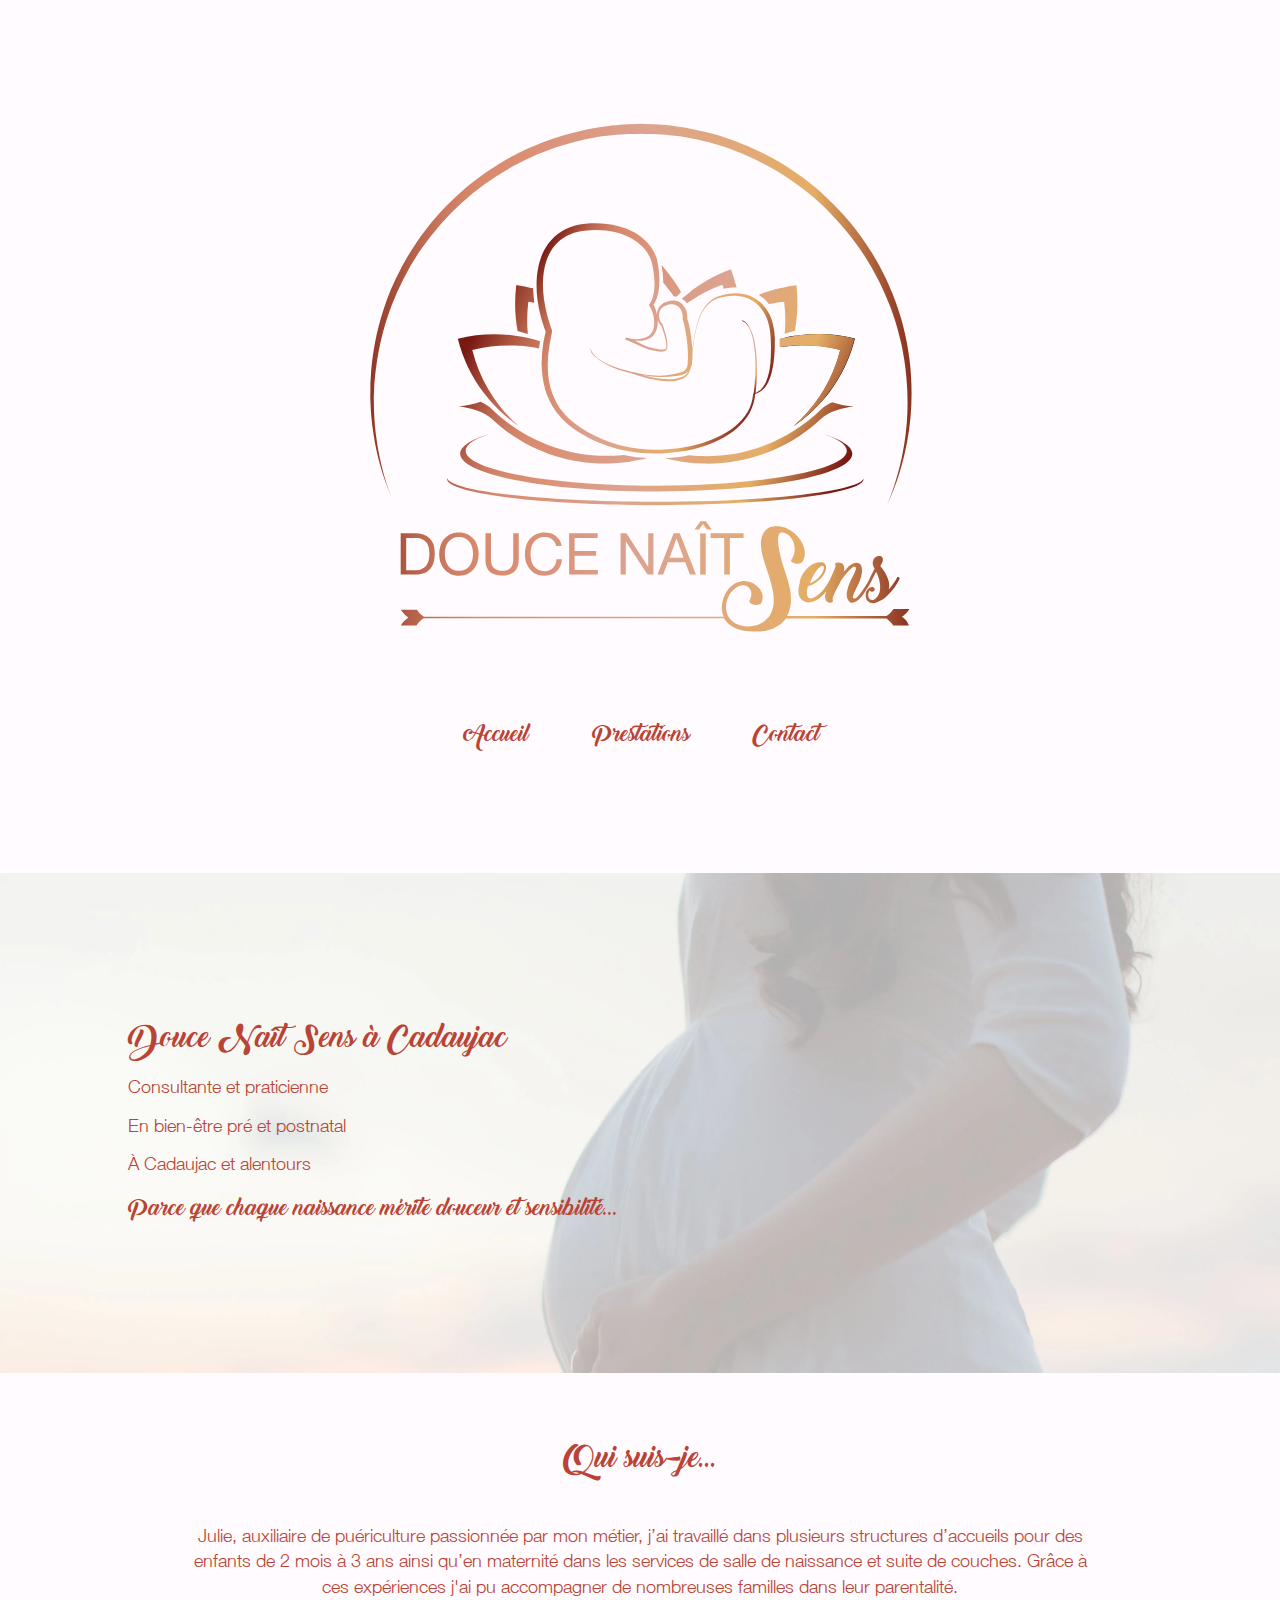
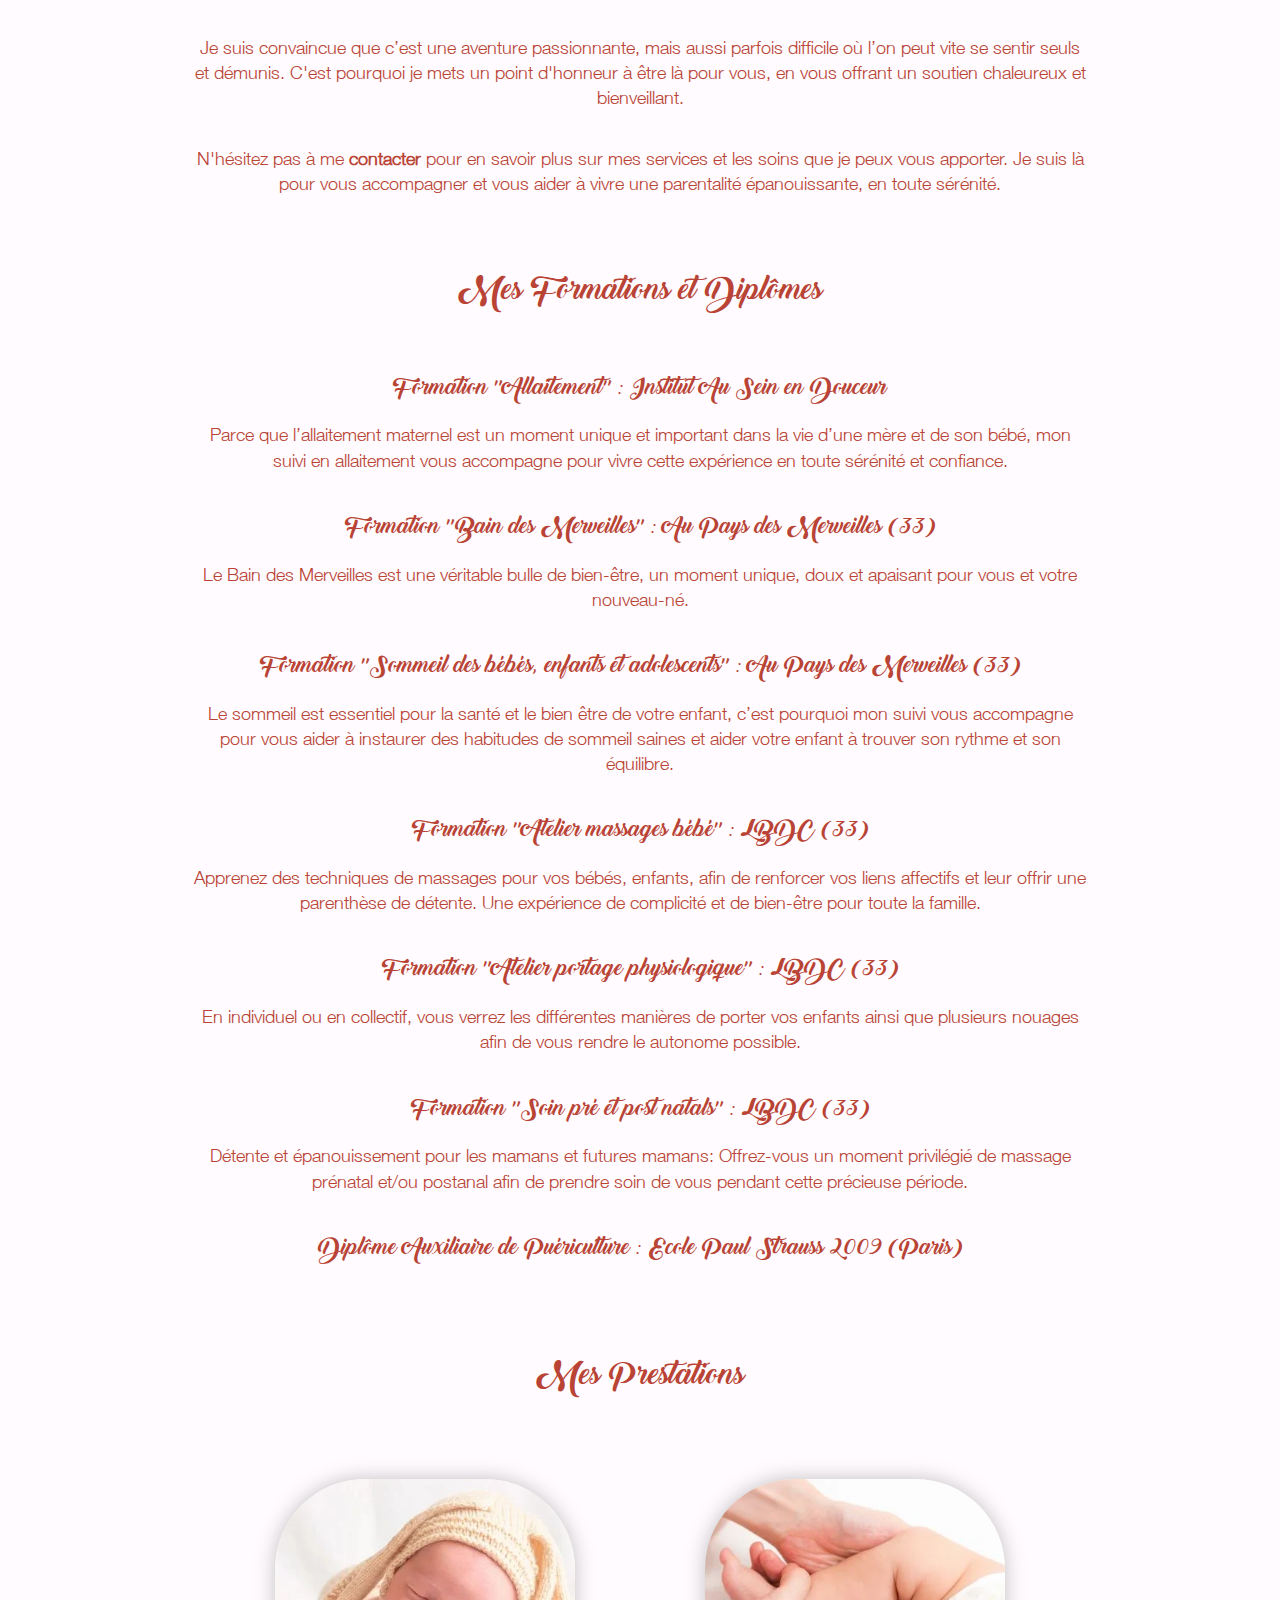
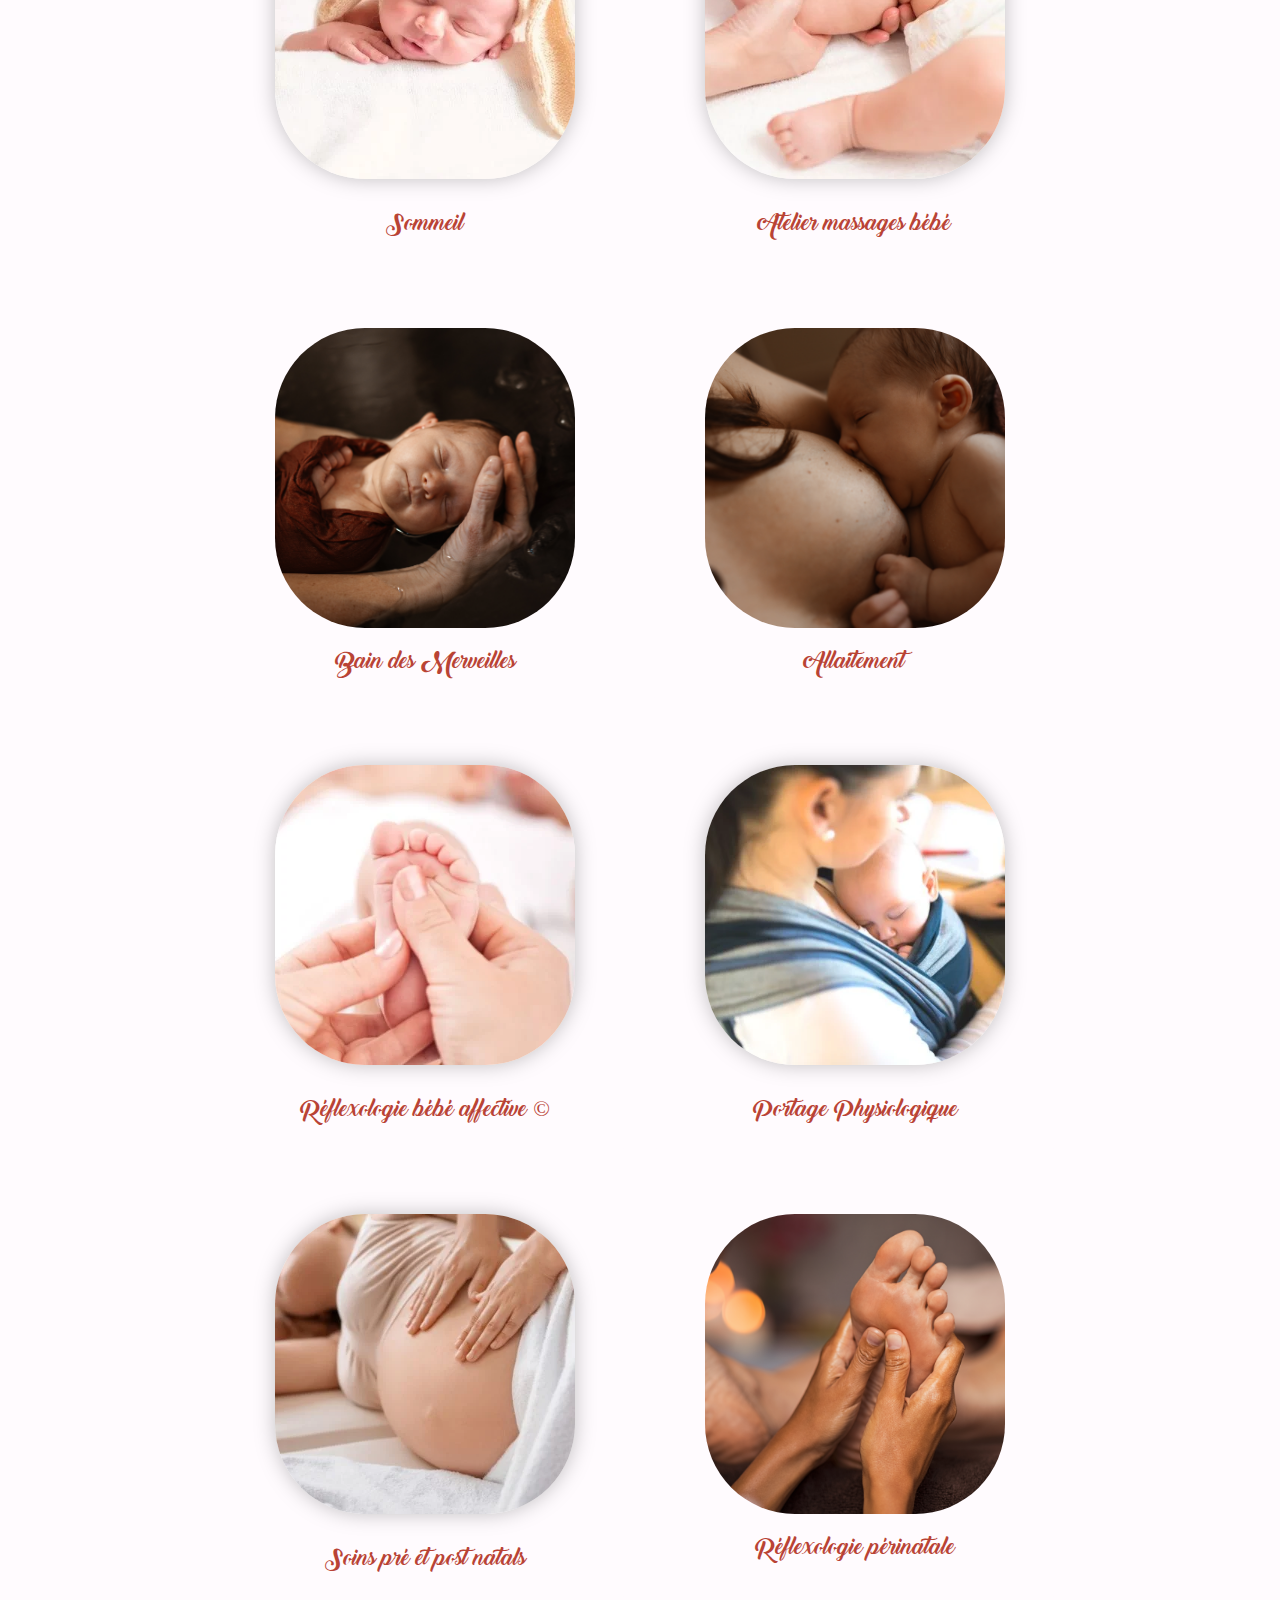
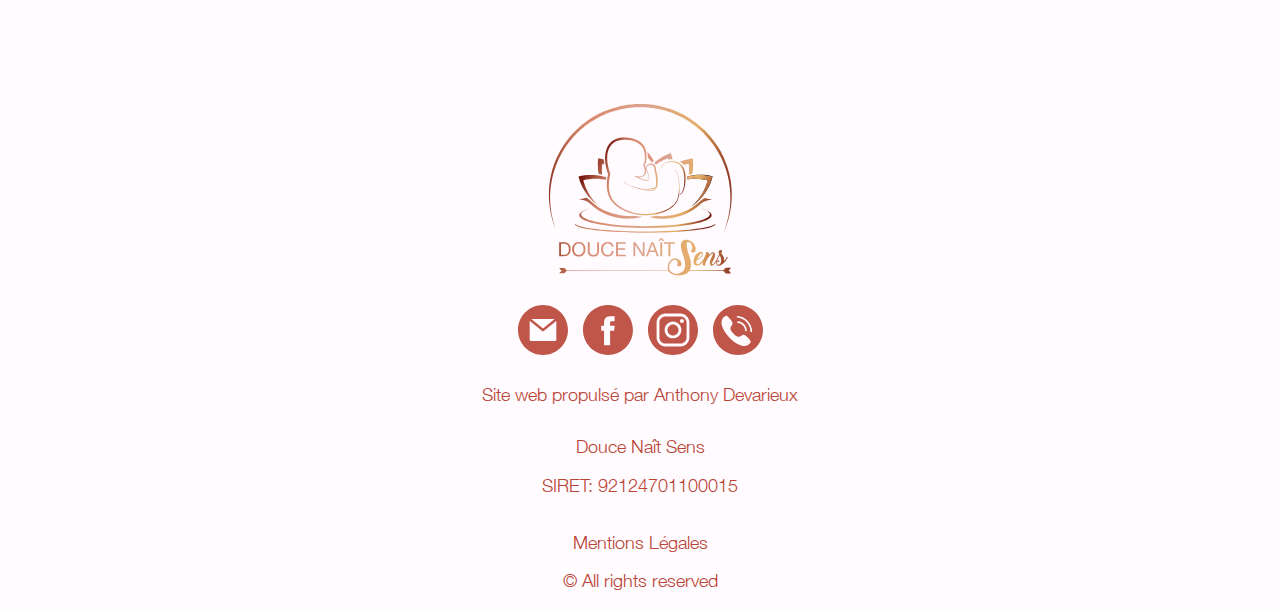
<file: index.html>
<!DOCTYPE html>
<html lang="fr">
    <head>
        <meta charset="utf-8">
        <meta name="viewport" content="width=device-width, initial-scale=1.0">
        <meta name="description" content="Consultante et praticienne en bien-être pré et postnatal à Cadaujac.
        Je vous propose un suivi pour l'allaitement et le sommeil ainsi que divers ateliers permettant l'amélioration de votre bien-être et celui de votre enfant.">

        <title>Douce Naît Sens à Cadaujac : Allaitement, sommeil et bien-être</title>

        <link rel="stylesheet" href="front/css/colors.css">
        <link rel="stylesheet" href="front/css/normalize.css">
        <link rel="stylesheet" href="front/css/style-min.css">
        <link rel="stylesheet" href="front/css/index.css">

        <link rel="icon" type="image/png" sizes="40x40" href="front/images/favicons/favicon_douce_nait_sens_40x40.png">
        <link rel="icon" type="image/png" sizes="80x80" href="front/images/favicons/favicon_douce_nait_sens_80x80.png">
        <link rel="apple-touch-icon" sizes="180x180" href="front/images/favicons/favicon_douce_nait_sens_180x180.png">
        <link rel="icon" type="image/png" sizes="192x192" href="front/images/favicons/favicon_douce_nait_sens_192x192.png">
    </head>

    <body>
        <header>
            <img src="front/images/logo_Douce_Nait_Sens.svg" alt="Logo Douce Naît Sens" id="header-logo">
            <nav>
                <ul>
                    <li><a href="#banniere">Accueil</a></li>
                    <li><a href="#prestations">Prestations</a>
                      <ul>
                        <li><a href="sommeil.html">Sommeil des bébés, enfants et adolescents</a></li>
                        <li><a href="massage.html">Atelier massages bébé</a></li>
                        <li><a href="bain.html">Bain des Merveilles</a></li>
                        <li><a href="allaitement.html">Allaitement</a></li>
                        <li><a href="reflexologie.html">Réflexologie bébé Affective</a></li>
                        <li><a href="portage.html">Portage Physiologique</a></li>
                        <li><a href="soins.html">Soins pré et post natals</a></li>
                        <li><a href="liberation.html">Réflexologie périnatale</a></li>
                      </ul>
                    </li>
                    <li><a href="contact.html">Contact</a></li>
                  </ul>
            </nav>
        </header>

        <main>
            <section id="banniere">
                <img src="front/images/img_banniere_accueil.webp" alt="Bannière photo d'une femme enceinte">
                <div id="texte-banniere">
                    <h1>Douce Naît Sens à Cadaujac</h1>
                    <p>Consultante et praticienne</p>
                    <p>En bien-être pré et postnatal</p>
                    <p>À Cadaujac et alentours</p>
                    <p id="phrase-accroche">Parce que chaque naissance mérite douceur et sensibilité...</p>
                </div>
            </section>

            <div id="texte-accueil">
                <article id="presentation">
                    <h2>Qui suis-je...</h2>

                    <p>Julie, auxiliaire de puériculture passionnée par mon métier, j’ai travaillé dans plusieurs structures d’accueils pour des enfants de 2 mois à 3 ans
                    ainsi qu’en maternité dans les services de salle de naissance et suite de couches. Grâce à ces expériences j'ai pu accompagner de nombreuses familles dans leur parentalité.</p>

                    <p>Je suis convaincue que c’est une aventure passionnante, mais aussi parfois difficile où l’on peut vite se sentir seuls et démunis.
                    C'est pourquoi je mets un point d'honneur à être là pour vous, en vous offrant un soutien chaleureux et bienveillant.</p>

                    <p>N'hésitez pas à me <a id="boutoncontact" href="contact.html">contacter</a> pour en savoir plus sur mes services et les soins que je peux vous apporter. Je suis là pour vous accompagner et vous aider à vivre une parentalité épanouissante, en toute sérénité.</p>
                </article>

                <article id="formation">
                    <h2>Mes Formations et Diplômes</h2>

                    <h3>Formation "Allaitement" : Institut Au Sein en Douceur</h3>
                    <p>Parce que l’allaitement maternel est un moment unique et important dans la vie d’une mère et de son bébé, mon suivi en allaitement vous accompagne pour vivre cette expérience en toute sérénité et confiance.</p>

                    <h3>Formation "Bain des Merveilles" : Au Pays des Merveilles (33)</h3>
                    <p>Le Bain des Merveilles est une véritable bulle de bien-être, un moment unique, doux et apaisant pour vous et votre nouveau-né.</p>

                    <h3>Formation "Sommeil des bébés, enfants et adolescents" : Au Pays des Merveilles (33)</h3>
                    <p>Le sommeil est essentiel pour la santé et le bien être de votre enfant,
                    c’est pourquoi mon suivi vous accompagne pour vous aider à instaurer des habitudes de sommeil saines et aider votre enfant à trouver son rythme et son équilibre.</p>

                    <h3>Formation "Atelier massages bébé" : LBDC (33)</h3>
                    <p>Apprenez des techniques de massages pour vos bébés, enfants, afin de renforcer vos liens affectifs et leur offrir une parenthèse de détente. Une expérience de complicité et de bien-être pour toute la famille.</p>

                    <h3>Formation "Atelier portage physiologique" : LBDC (33)</h3>
                    <p>En individuel ou en collectif, vous verrez les différentes manières de porter vos enfants ainsi que plusieurs nouages afin de vous rendre le autonome possible.</p>
                    
                    <h3>Formation "Soin pré et post natals" : LBDC (33)</h3>
                    <p>Détente et épanouissement pour les mamans et futures mamans: Offrez-vous un moment privilégié de massage prénatal et/ou postanal afin de prendre soin de vous pendant cette précieuse période.</p>

                    <h3>Diplôme Auxiliaire de Puériculture : Ecole Paul Strauss 2009 (Paris)</h3>
                </article>
            </div>

            <section id="prestations">
                <h2>Mes Prestations</h2>

                <div id="carte-prestation">                 
                    <div class="carte">
                        <a href="sommeil.html">
                            <div class="img-carte">
                                <img src="front/images/img_prestation_accueil_sommeil.webp" alt="Photo d'un bébé qui dort : prestation sommeil">
                            </div>
                            <div class="body-carte">
                                <h3>Sommeil</h3>
                            </div>
                        </a>
                    </div>

                    <div class="carte">
                        <a href="massage.html">
                            <div class="img-carte">
                                <img src="front/images/img_prestation_accueil_massage.webp" alt="Massage jambe bébé">
                            </div>
                            <div class="body-carte">
                                <h3>Atelier massages bébé</h3>
                            </div>
                        </a>
                    </div>

                    <div class="carte">
                        <a href="bain.html">
                            <div class="img-carte bg-carte" style="background-image: url('front/images/img_prestation_accueil_bain.jpg')">
                            </div>
                            <div class="body-carte">
                                <h3>Bain des Merveilles</h3>
                            </div>
                        </a>
                    </div>

                    <div class="carte">
                        <a href="allaitement.html">
                            <div class="img-carte bg-carte" style="background-image: url('front/images/img_prestation_accueil_allaitement.jpg')">
                            </div>
                            <div class="body-carte">
                                <h3>Allaitement</h3>
                            </div>
                        </a>
                    </div>

                    <div class="carte">
                        <a href="reflexologie.html">
                            <div class="img-carte">
                                <img src="front/images/img_prestation_accueil_reflexologie.webp" alt="Photo d'un pieds de bébé">
                            </div>
                            <div class="body-carte">
                                <h3>Réflexologie bébé affective ©</h3>
                            </div>
                        </a>
                    </div>

                    <div class="carte">
                        <a href="portage.html">
                            <div class="img-carte">
                                <img src="front/images/img_prestation_accueil_portage.webp" alt="Bébé porté en écharpe">
                            </div>
                            <div class="body-carte">
                                <h3>Portage Physiologique</h3>
                            </div>
                        </a>
                    </div>

                    <div class="carte">
                        <a href="soins.html">
                            <div class="img-carte">
                                <img src="front/images/img_prestation_accueil_soins.webp" alt="">
                            </div>
                            <div class="body-carte">
                                <h3>Soins pré et post natals</h3>
                            </div>
                        </a>
                    </div>

                    <div class="carte">
                        <a href="liberation.html">
                            <div class="img-carte bg-carte" style="background-image: url('front/images/refle.png')">
                            </div>
                            <div class="body-carte">
                                <h3>Réflexologie périnatale</h3>
                            </div>
                        </a>
                    </div>
                </div>
            </section>
        </main>

        <footer>
            <div id="logos-footer">
                <div id="logo-footer">
                    <img src="front/images/logo_Douce_Nait_Sens.svg" alt="Logo Douce Naît Sens">
                </div>
                
                <ul id="icons-footer">
                    <li><a href="mailto:doucenaitsens@gmail.com"><img src="front/images/icon_mail.svg" alt="Email"></a></li>
                    <li><a href="https://www.facebook.com/profile.php?id=100092163707881" target="_blank" rel="noopener noreferrer"><img src="front/images/icon_facebook.svg" alt="Facebook"></a></li>
                    <li><a href="https://www.instagram.com/doucenaitsens/" target="_blank" rel="noopener noreferrer"><img src="front/images/icon_insta.svg" alt="Instagram"></a></li>
                    <li><a href="tel:+33638131624"><img src="front/images/icon_tel.svg" alt="Téléphone"></a></li>
                </ul>
            </div>

            <div id="infos-footer">
                <div class="info-texte">
                    <p>Douce Naît Sens</p>
                    <p>SIRET: 92124701100015</p>
                </div>

                <div class="info-texte">
                    <p><a href="mentions.html">Mentions Légales</a></p>
                    <p>© All rights reserved</p>
                </div>
            </div>
        </footer>

        <p>Site web propulsé par Anthony Devarieux</p>

        <button id="back-to-top"><img src="front/images/bouton_remonte_page.svg" alt="Bouton remonter"></button>

        <script src="front/js/back_to_top.js"></script>
        <script src="front/js/index.js"></script>
    </body>
</html>
</file>
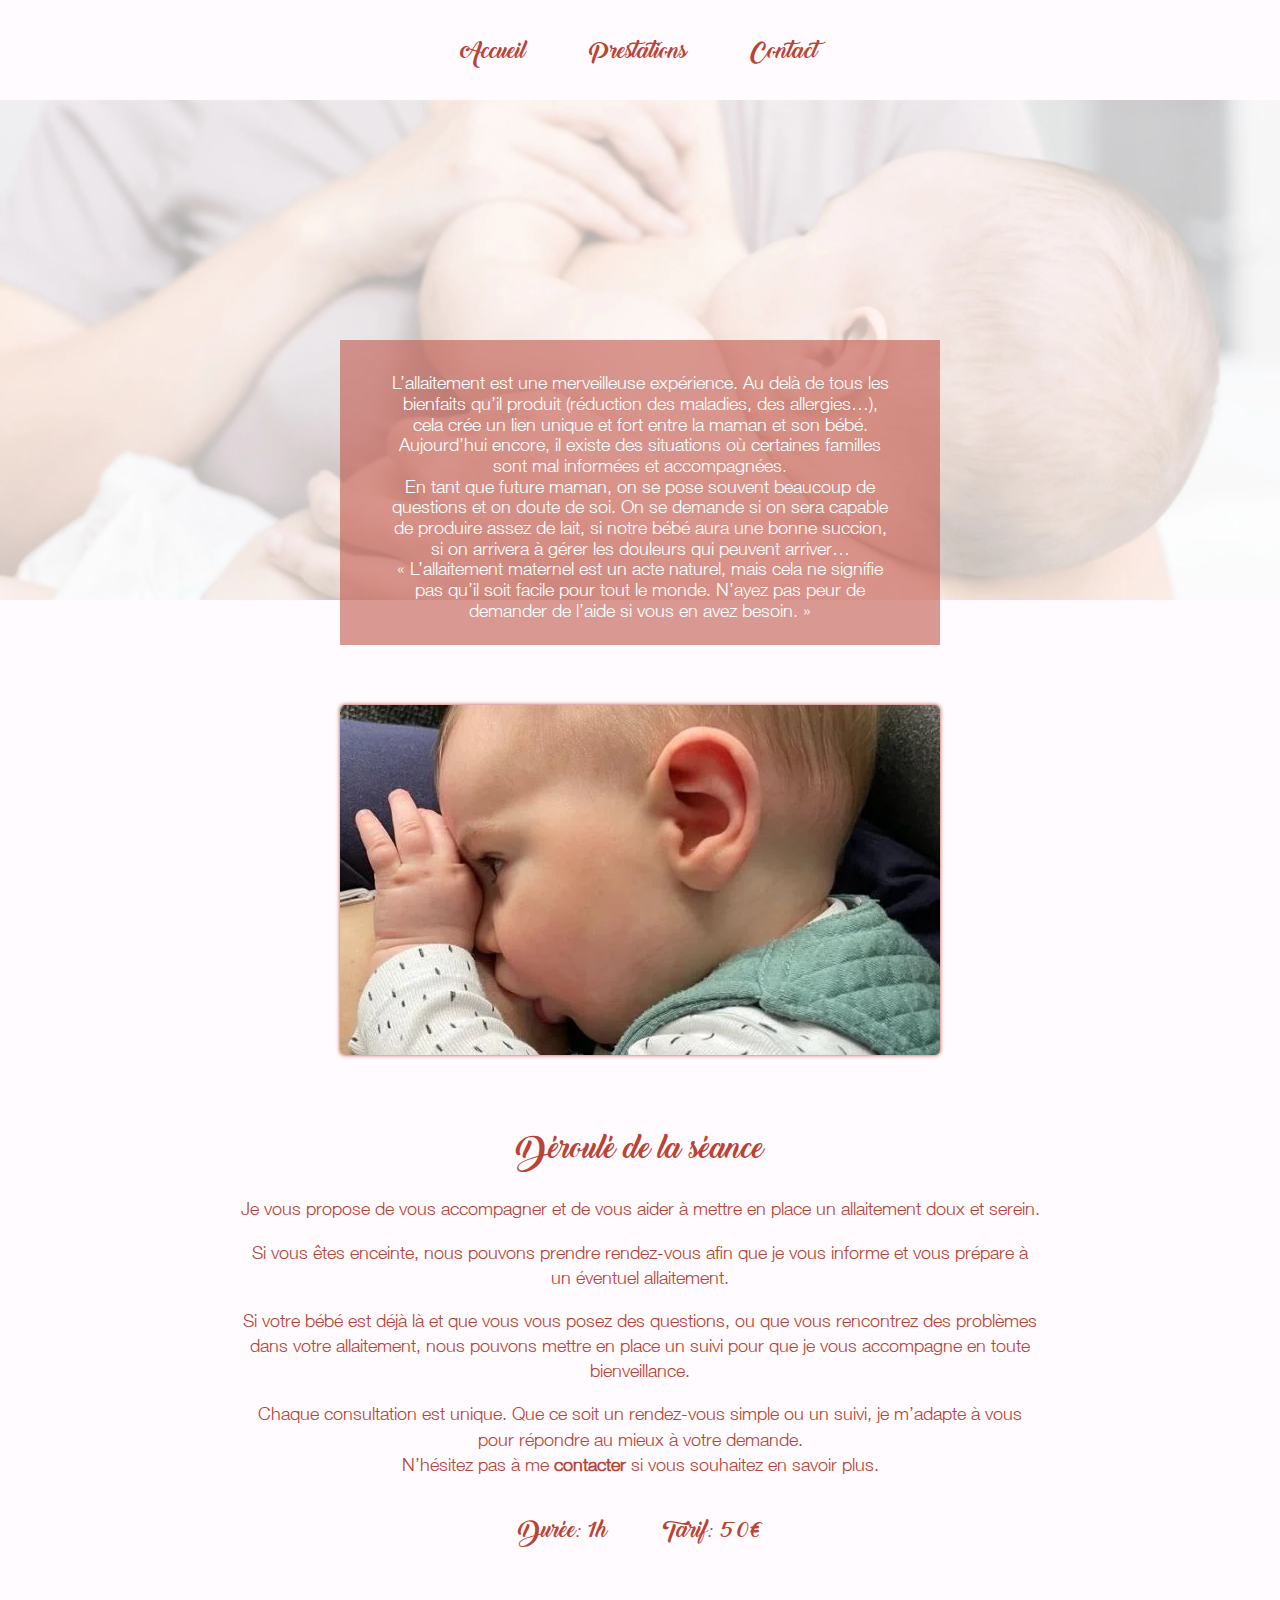
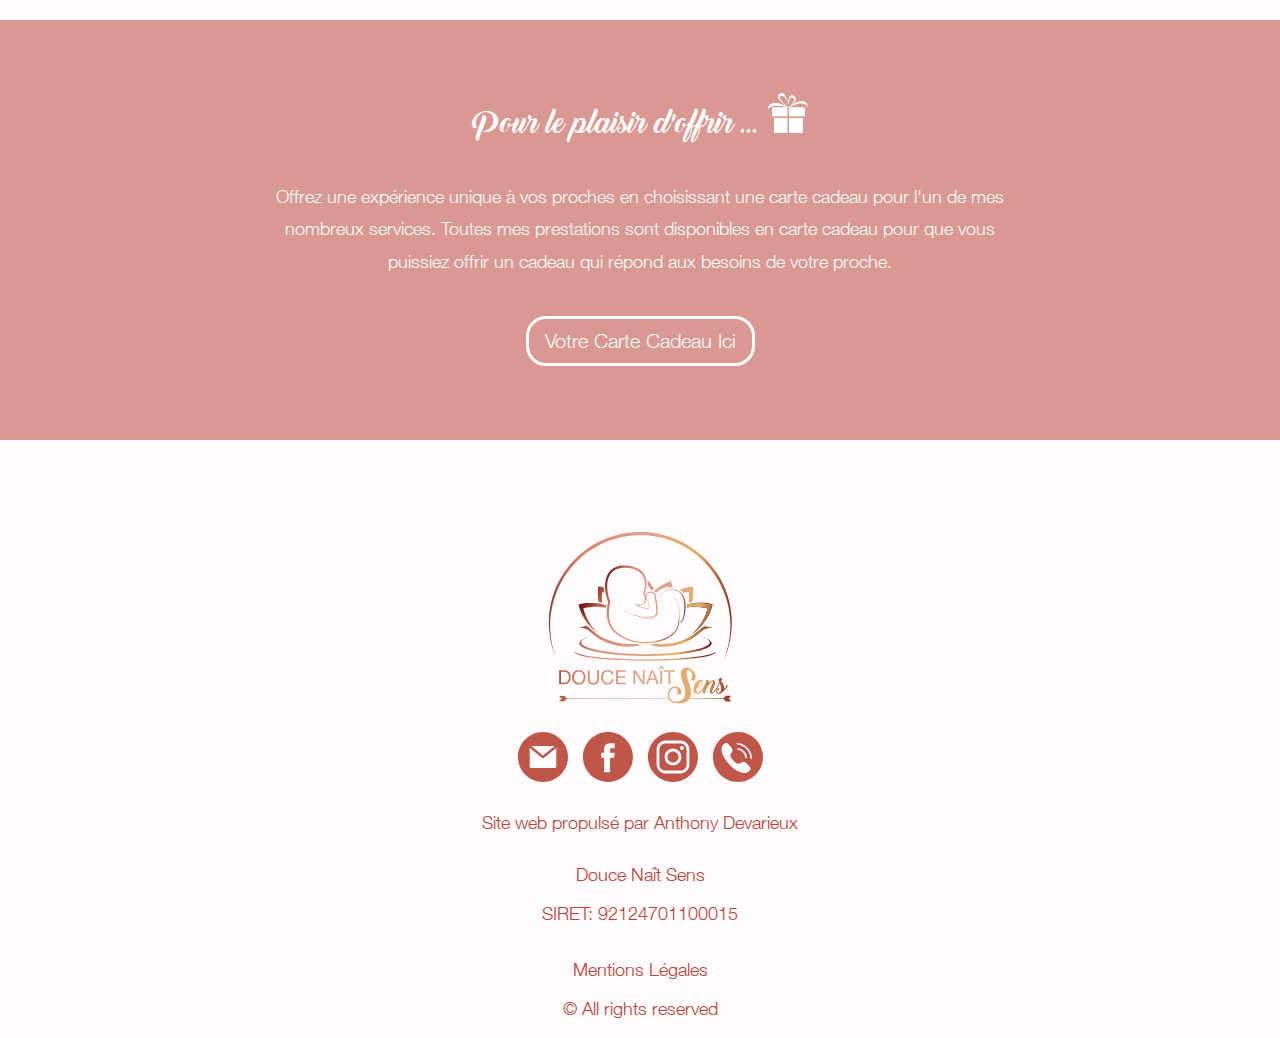
<file: allaitement.html>
<!DOCTYPE html>
<html lang="fr">
    <head>
        <meta charset="utf-8">
        <meta name="viewport" content="width=device-width, initial-scale=1.0">
        <meta name="description" content="Consultante et praticienne en bien-être pré et postnatal à Cadaujac.
        Je vous propose de vous accompagner et de vous aider à mettre en place un allaitement doux et serein.">

        <title>Douce Naît Sens : Allaitement maternel</title>

        <link rel="stylesheet" href="front/css/colors.css">
        <link rel="stylesheet" href="front/css/normalize.css">
        <link rel="stylesheet" href="front/css/style-min.css">
        <link rel="stylesheet" href="front/css/product.css">

        <link rel="icon" type="image/png" sizes="40x40" href="front/images/favicons/favicon_douce_nait_sens_40x40.png">
        <link rel="icon" type="image/png" sizes="80x80" href="front/images/favicons/favicon_douce_nait_sens_80x80.png">
        <link rel="apple-touch-icon" sizes="180x180" href="front/images/favicons/favicon_douce_nait_sens_180x180.png">
        <link rel="icon" type="image/png" sizes="192x192" href="front/images/favicons/favicon_douce_nait_sens_192x192.png">
    </head>

    <body>
        <header>
            <nav>
                <ul>
                    <li><a href="index.html#banniere">Accueil</a></li>
                    <li><a href="index.html#prestations">Prestations</a>
                      <ul>
                        <li><a href="sommeil.html">Sommeil des bébés, enfants et adolescents</a></li>
                        <li><a href="massage.html">Atelier massages bébé</a></li>
                        <li><a href="bain.html">Bain des Merveilles</a></li>
                        <li><a href="allaitement.html">Allaitement</a></li>
                        <li><a href="reflexologie.html">Réflexologie bébé Affective</a></li>
                        <li><a href="portage.html">Portage Physiologique</a></li>
                        <li><a href="soins.html">Soins pré et post natals</a></li>
                        <li><a href="liberation.html">Réflexologie périnatale</a></li>
                      </ul>
                    </li>
                    <li><a href="contact.html">Contact</a></li>
                  </ul>
            </nav>
        </header>

        <main>
            <div id="main">
                <section id="banniere">
                    <img src="front/images/allaitement/img_banniere_prestation.webp" alt="Bannière photo d'un bébé allaité">
                    
                    <div id="texte-banniere">
                        <h1>Allaitement</h1>
                    </div>
                </section>

                <div id="presentation">
                    <div id="texte-presentation">
                        <p>L’allaitement est une merveilleuse expérience. Au delà de tous les bienfaits qu’il produit (réduction des maladies, des allergies…), cela crée un lien unique et fort entre la maman et son bébé.
                        Aujourd’hui encore, il existe des situations où certaines familles sont mal informées et accompagnées.<br>
                        En tant que future maman, on se pose souvent beaucoup de questions et on doute de soi.
                        On se demande si on sera capable de produire assez de lait, si notre bébé aura une bonne succion, si on arrivera à gérer les douleurs qui peuvent arriver…<br>
                        « L’allaitement maternel est un acte naturel, mais cela ne signifie pas qu’il soit facile pour tout le monde. N’ayez pas peur de demander de l’aide si vous en avez besoin. »</p>
                    </div>

                    <div id="img-presentation">
                        <img src="front/images/allaitement/3.webp" alt="Photo mère allaite bébé">
                        <img src="front/images/logo_Douce_Nait_Sens.svg" alt="Logo Douce Naît Sens" id="logo-presentation">
                        <img src="front/images/allaitement/Allaitement%201.jpg" alt="Photo mère allaite bébé">
                    </div>
                </div>

                <div class="prestation-deroule">
                    <img src="front/images/allaitement/img_deroule.webp" alt="Photo bébé allaité">

                    <article>
                        <h2>Déroulé de la séance</h2>
                        <p>Je vous propose de vous accompagner et de vous aider à mettre en place un allaitement doux et serein.</p>
                        <p>Si vous êtes enceinte, nous pouvons prendre rendez-vous afin que je vous informe et vous prépare à un éventuel allaitement.</p>
                        <p>Si votre bébé est déjà là et que vous vous posez des questions, ou que vous rencontrez des problèmes dans votre allaitement,
                        nous pouvons mettre en place un suivi pour que je vous accompagne en toute bienveillance.</p>
                        <p>Chaque consultation est unique. Que ce soit un rendez-vous simple ou un suivi, je m’adapte à vous pour répondre au mieux à votre demande.<br>
                        N’hésitez pas à me <a id="boutoncontact" href="contact.html">contacter</a> si vous souhaitez en savoir plus.</p>
                    </article>

                    <aside>
                        <h3>Durée: 1h</h3>
                        <h3>Tarif: 50€</h3>
                    </aside>
                </div>

                <section id="carte-cadeau">
                    <h2>Pour le plaisir d'offrir ... <img src="front/images/icone_cadeau.svg" alt="Icone Cadeau"></h2>

                    <p>Offrez une expérience unique à vos proches en choisissant une carte cadeau pour l'un de mes nombreux services. Toutes mes prestations sont
                    disponibles en carte cadeau pour que vous puissiez offrir un cadeau qui répond aux besoins de votre proche.</p>

                    <a href="https://douce-nait-sens.my-shoop.store" class="btn">Votre Carte Cadeau Ici</a>
                </section>
            </div>
        </main>

        <footer>
            <div id="logos-footer">
                <div id="logo-footer">
                    <img src="front/images/logo_Douce_Nait_Sens.svg" alt="Logo Douce Naît Sens">
                </div>
                
                <ul id="icons-footer">
                    <li><a href="mailto:doucenaitsens@gmail.com"><img src="front/images/icon_mail.svg" alt="Email"></a></li>
                    <li><a href="https://www.facebook.com/profile.php?id=100092163707881" target="_blank" rel="noopener noreferrer"><img src="front/images/icon_facebook.svg" alt="Facebook"></a></li>
                    <li><a href="https://www.instagram.com/doucenaitsens/" target="_blank" rel="noopener noreferrer"><img src="front/images/icon_insta.svg" alt="Instagram"></a></li>
                    <li><a href="tel:+33638131624"><img src="front/images/icon_tel.svg" alt="Téléphone"></a></li>
                </ul>
            </div>

            <div id="infos-footer">
                <div class="info-texte">
                    <p>Douce Naît Sens</p>
                    <p>SIRET: 92124701100015</p>
                </div>

                <div class="info-texte">
                    <p><a href="mentions.html">Mentions Légales</a></p>
                    <p>© All rights reserved</p>
                </div>
            </div>
        </footer>

        <p>Site web propulsé par Anthony Devarieux</p>

        <button id="back-to-top"><img src="front/images/bouton_remonte_page.svg" alt="Bouton remonter"></button>

        <script src="front/js/back_to_top.js"></script>
    </body>
</html>
</file>
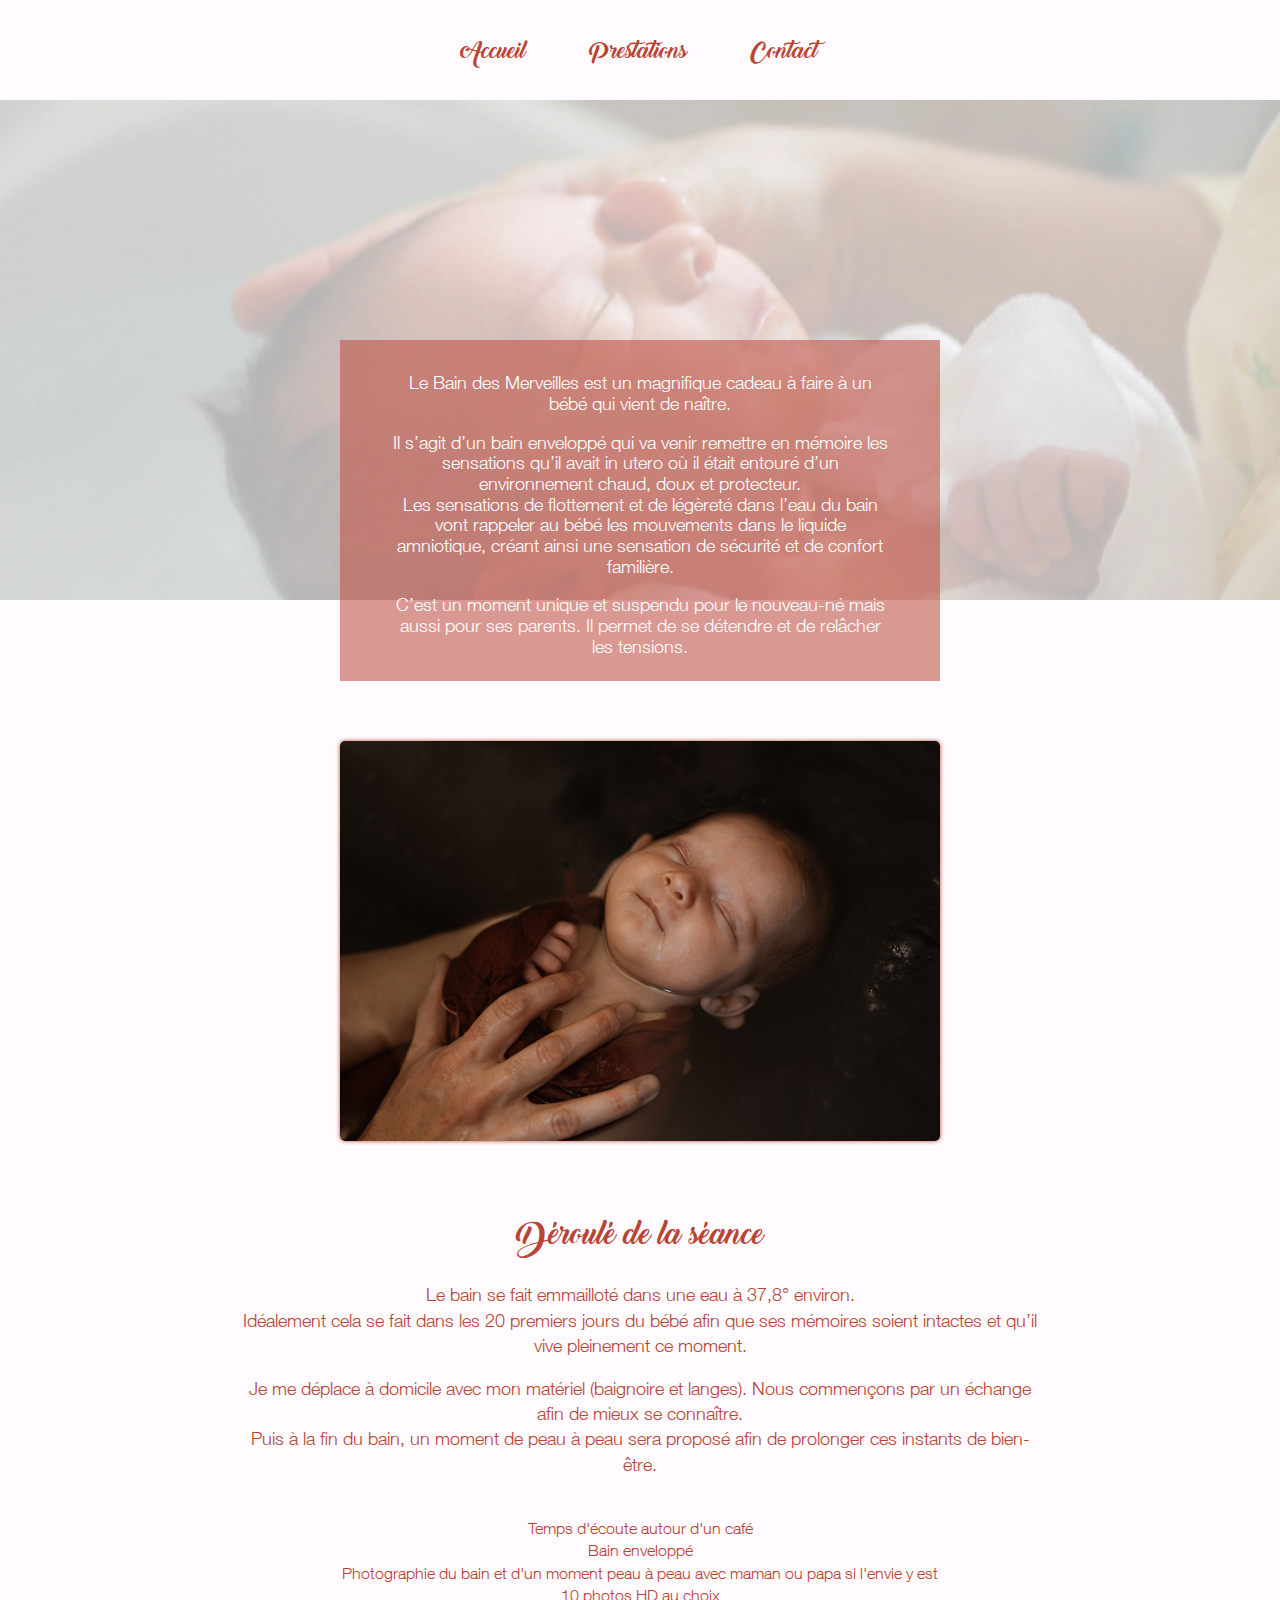
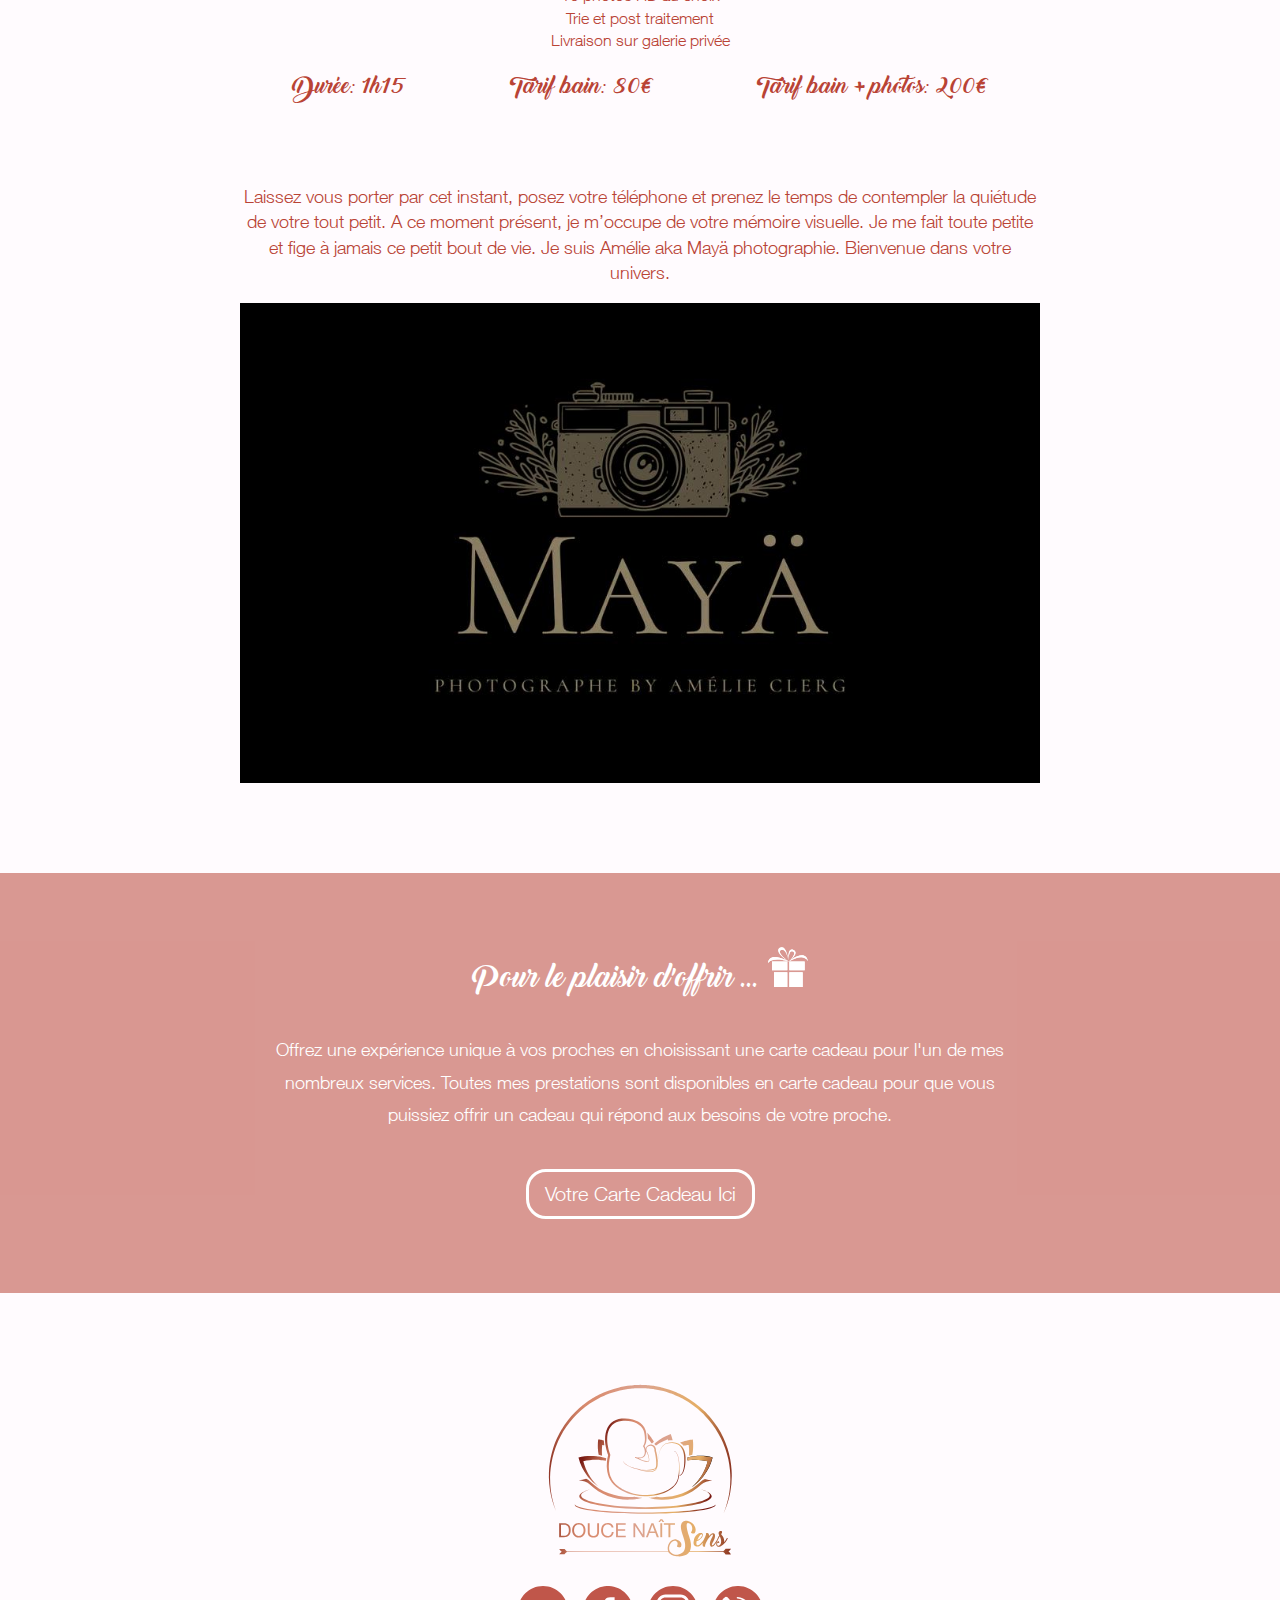
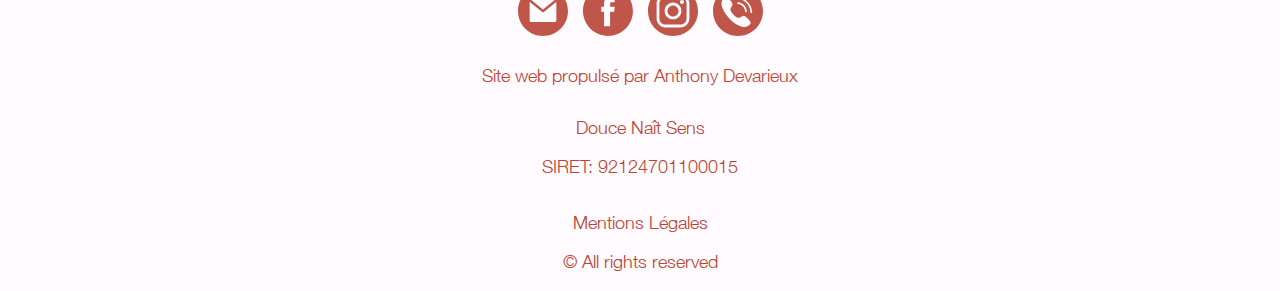
<file: bain.html>
<!DOCTYPE html>
<html lang="fr">
    <head>
        <meta charset="utf-8">
        <meta name="viewport" content="width=device-width, initial-scale=1.0">
        <meta name="description" content="Consultante et praticienne en bien-être pré et postnatal à Cadaujac.
        Lui rappelant les mouvements dans le liquide amniotique, le Bain des Merveilles (ou bain enveloppé) apportera à votre bébé une sensation de sécurité et de confort.">

        <title>Douce Naît Sens : Le bain des Merveilles, un bain enveloppé</title>

        <link rel="stylesheet" href="front/css/colors.css">
        <link rel="stylesheet" href="front/css/normalize.css">
        <link rel="stylesheet" href="front/css/style-min.css">
        <link rel="stylesheet" href="front/css/product.css">

        <link rel="icon" type="image/png" sizes="40x40" href="front/images/favicons/favicon_douce_nait_sens_40x40.png">
        <link rel="icon" type="image/png" sizes="80x80" href="front/images/favicons/favicon_douce_nait_sens_80x80.png">
        <link rel="apple-touch-icon" sizes="180x180" href="front/images/favicons/favicon_douce_nait_sens_180x180.png">
        <link rel="icon" type="image/png" sizes="192x192" href="front/images/favicons/favicon_douce_nait_sens_192x192.png">
    </head>

    <body>
        <header>
            <nav>
                <ul>
                    <li><a href="index.html#banniere">Accueil</a></li>
                    <li><a href="index.html#prestations">Prestations</a>
                      <ul>
                        <li><a href="sommeil.html">Sommeil des bébés, enfants et adolescents</a></li>
                        <li><a href="massage.html">Atelier massages bébé</a></li>
                        <li><a href="bain.html">Bain des Merveilles</a></li>
                        <li><a href="allaitement.html">Allaitement</a></li>
                        <li><a href="reflexologie.html">Réflexologie bébé Affective</a></li>
                        <li><a href="portage.html">Portage Physiologique</a></li>
                        <li><a href="soins.html">Soins pré et post natals</a></li>
                        <li><a href="liberation.html">Réflexologie périnatale</a></li>
                      </ul>
                    </li>
                    <li><a href="contact.html">Contact</a></li>
                  </ul>
            </nav>
        </header>

        <main>
            <div id="main">
                <section id="banniere">
                    <img src="front/images/bain/img_banniere_prestation.webp" alt="Photo bannière d'un bébé au bain">
                    
                    <div id="texte-banniere">
                        <h1>Bain des Merveilles, un bain enveloppé</h1>
                    </div>
                </section>

                <div id="presentation">
                    <div id="texte-presentation">
                        <p>Le Bain des Merveilles est un magnifique cadeau à faire à un bébé qui vient de naître.</p>
                        <p>Il s’agit d’un bain enveloppé qui va venir remettre en mémoire les sensations qu’il avait in utero où il était entouré d’un environnement chaud,
                        doux et protecteur.<br>
                        Les sensations de flottement et de légèreté dans l’eau du bain vont rappeler au bébé les mouvements dans le liquide amniotique,
                        créant ainsi une sensation de sécurité et de confort familière.</p>
                        <p>C’est un moment unique et suspendu pour le nouveau-né mais aussi pour ses parents. Il permet de se détendre et de relâcher les tensions.</p>
                    </div>

                    <div id="img-presentation">
                        <img src="front/images/bain/BDM%203.jpg" alt="Photo d'un bébé dans une serviette de bain">
                        <img src="front/images/logo_Douce_Nait_Sens.svg" style="margin-top: 300px" alt="Logo Douce Naît Sens" id="logo-presentation">
                        <img src="front/images/bain/BDM%202.jpg" alt="Photo d'un bébé dans une serviette de bain">
                    </div>
                </div>

                <div class="prestation-deroule">
                    <img src="front/images/bain/BDM%201.jpg" alt="Photo d'un bébé au bain">

                    <article>
                        <h2>Déroulé de la séance</h2>
                        <p>Le bain se fait emmailloté dans une eau à 37,8° environ.<br>
                        Idéalement cela se fait dans les 20 premiers jours du bébé afin que ses mémoires soient intactes et qu’il vive pleinement ce moment.</p>
                        <p>Je me déplace à domicile avec mon matériel (baignoire et langes). Nous commençons par un échange afin de mieux se connaître.<br>
                        Puis à la fin du bain, un moment de peau à peau sera proposé afin de prolonger ces instants de bien-être.</p>
                        <br>Temps d'écoute autour d'un café
                        <br>Bain enveloppé
                        <br>Photographie du bain et d'un moment peau à peau avec maman ou papa si l'envie y est
                        <br>10 photos HD au choix
                        <br>Trie et post traitement
                        <br>Livraison sur galerie privée
                    </article>

                    <aside style="width: 100%; display: flex; flex-wrap: wrap">
                        <h3>Durée: 1h15</h3>
                        <h3>Tarif bain: 80€</h3>
                        <h3>Tarif bain + photos: 200€</h3>
                    </aside>


                    <section id="photographe">
                        <p>
                            Laissez vous porter par cet instant, posez votre téléphone et prenez le temps de contempler la quiétude de votre tout petit. A ce moment présent, je m’occupe de votre mémoire visuelle. Je me fait toute petite et fige à jamais ce petit bout de vie.
                            Je suis Amélie aka Mayä photographie.
                            Bienvenue dans votre univers.
                        </p>
                        <div id="photographe-link">
                            <a href="https://www.mayaphotographie.fr/new-page/" target="_blank" rel="noopener noreferrer">
                                <div class="photographe-logo" style="background-image: url('front/images/contact/photog.jpg')"></div>
                            </a>

                        </div>
                    </section>
                </div>

                <section id="carte-cadeau">
                    <h2>Pour le plaisir d'offrir ... <img src="front/images/icone_cadeau.svg" alt="Icone Cadeau"></h2>

                    <p>Offrez une expérience unique à vos proches en choisissant une carte cadeau pour l'un de mes nombreux services. Toutes mes prestations sont
                    disponibles en carte cadeau pour que vous puissiez offrir un cadeau qui répond aux besoins de votre proche.</p>

                    <a href="https://douce-nait-sens.my-shoop.store" class="btn">Votre Carte Cadeau Ici</a>
                </section>
            </div>
        </main>

        <footer>
            <div id="logos-footer">
                <div id="logo-footer">
                    <img src="front/images/logo_Douce_Nait_Sens.svg" alt="Logo Douce Naît Sens">
                </div>
                
                <ul id="icons-footer">
                    <li><a href="mailto:doucenaitsens@gmail.com"><img src="front/images/icon_mail.svg" alt="Email"></a></li>
                    <li><a href="https://www.facebook.com/profile.php?id=100092163707881" target="_blank" rel="noopener noreferrer"><img src="front/images/icon_facebook.svg" alt="Facebook"></a></li>
                    <li><a href="https://www.instagram.com/doucenaitsens/" target="_blank" rel="noopener noreferrer"><img src="front/images/icon_insta.svg" alt="Instagram"></a></li>
                    <li><a href="tel:+33638131624"><img src="front/images/icon_tel.svg" alt="Téléphone"></a></li>
                </ul>
            </div>

            <div id="infos-footer">
                <div class="info-texte">
                    <p>Douce Naît Sens</p>
                    <p>SIRET: 92124701100015</p>
                </div>

                <div class="info-texte">
                    <p><a href="mentions.html">Mentions Légales</a></p>
                    <p>© All rights reserved</p>
                </div>
            </div>
        </footer>

        <p>Site web propulsé par Anthony Devarieux</p>

        <button id="back-to-top"><img src="front/images/bouton_remonte_page.svg" alt="Bouton remonter"></button>

        <script src="front/js/back_to_top.js"></script>
    </body>
</html>
</file>
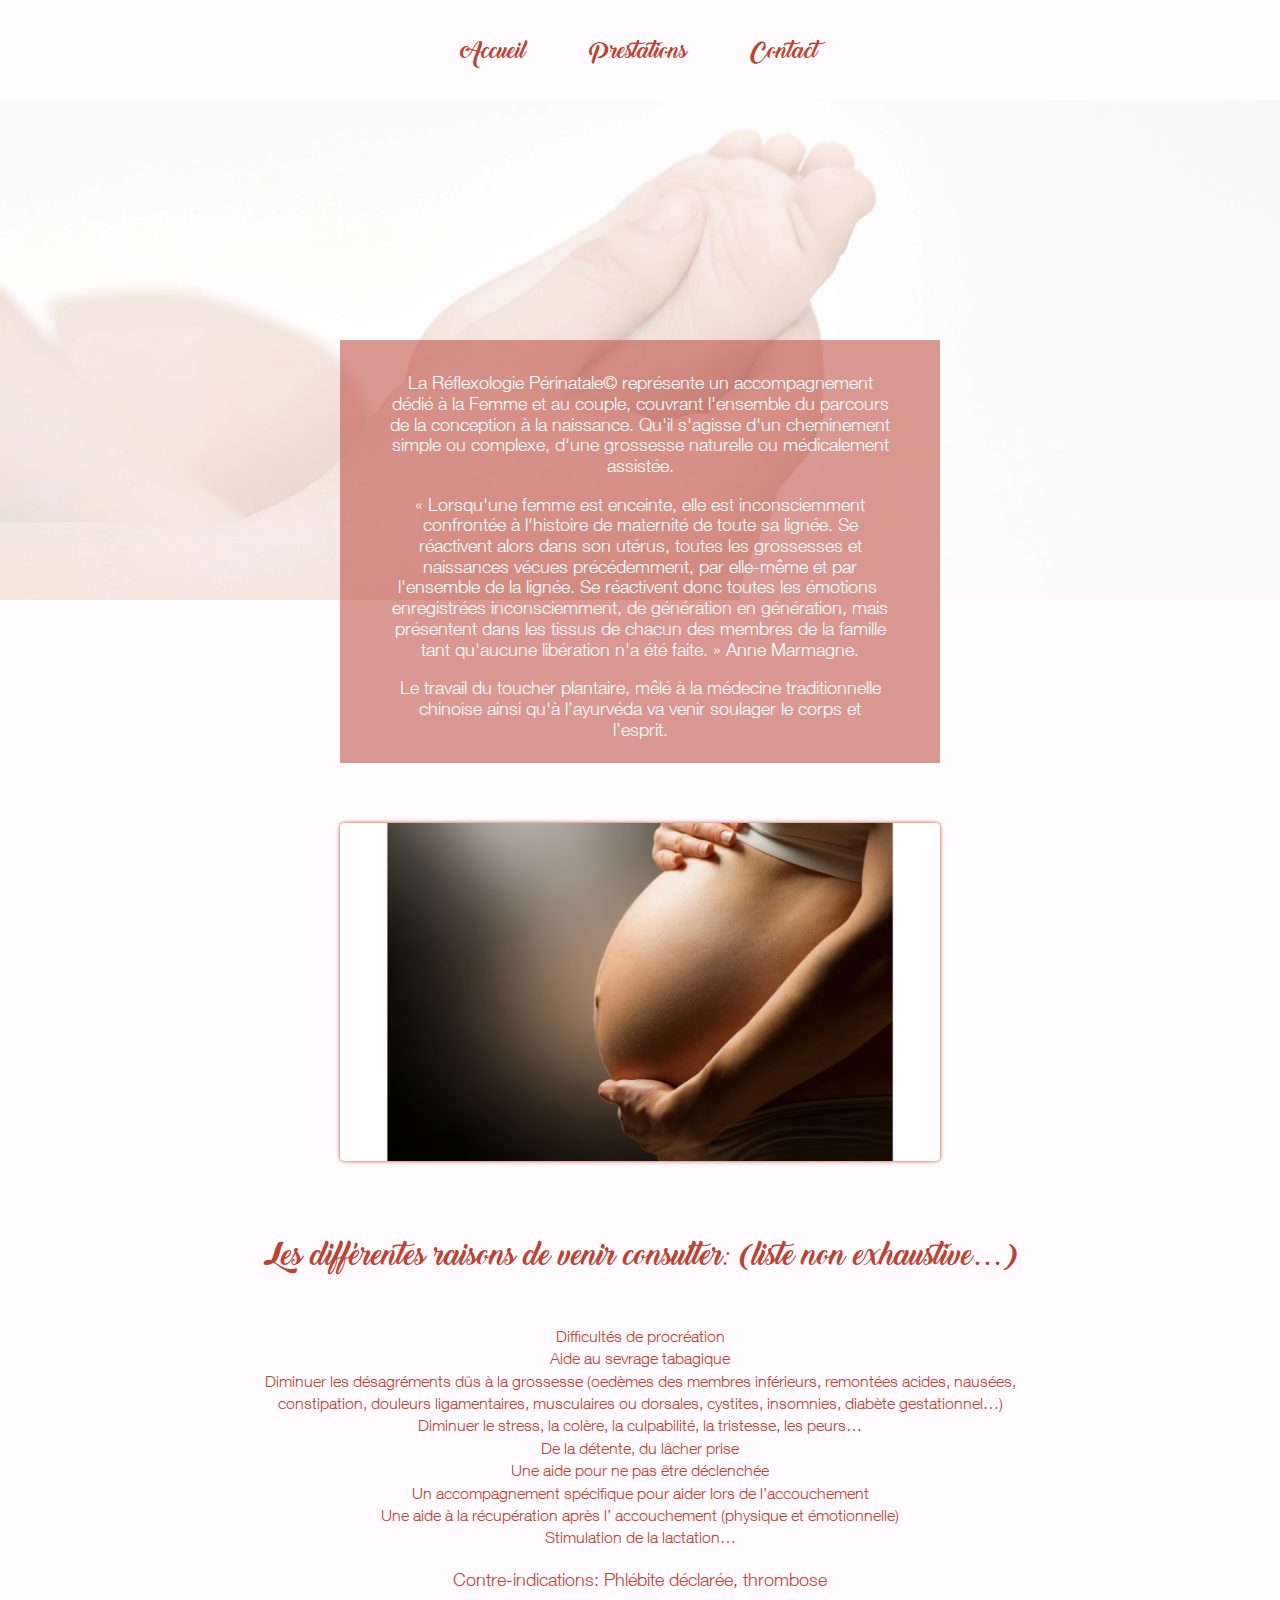
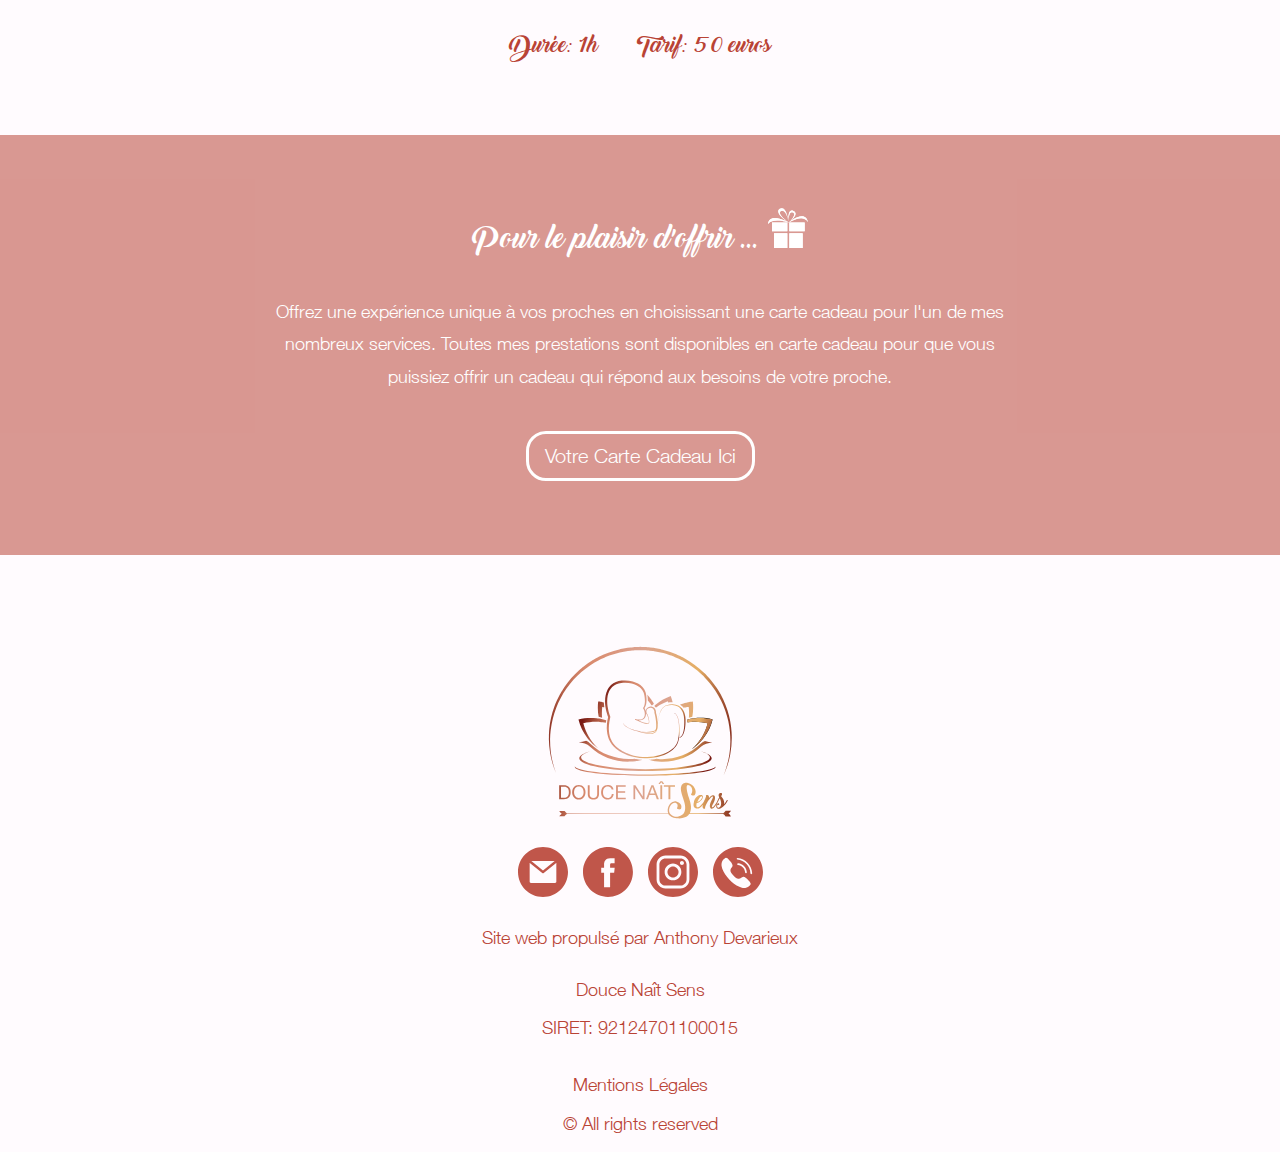
<file: liberation.html>
<!DOCTYPE html>
<html lang="fr">
    <head>
        <meta charset="utf-8">
        <meta name="viewport" content="width=device-width, initial-scale=1.0">
        <meta name="description" content="Consultante et praticienne en bien-être pré et postnatal à Cadaujac.
        Je vous propose de vous faire découvrir la réflexologie bébé affective © pour aider à traiter et prévenir des déséquilibres de l'organisme et des troubles légers.">

        <title>Douce Naît Sens : Réflexologie bébé affective ©</title>

        <link rel="stylesheet" href="front/css/colors.css">
        <link rel="stylesheet" href="front/css/normalize.css">
        <link rel="stylesheet" href="front/css/style-min.css">
        <link rel="stylesheet" href="front/css/product.css">
    </head>

    <body>
        <header>
            <nav>
                <ul>
                    <li><a href="index.html#banniere">Accueil</a></li>
                    <li><a href="index.html#prestations">Prestations</a>
                      <ul>
                        <li><a href="sommeil.html">Sommeil des bébés, enfants et adolescents</a></li>
                        <li><a href="massage.html">Atelier massages bébé</a></li>
                        <li><a href="bain.html">Bain des Merveilles</a></li>
                        <li><a href="allaitement.html">Allaitement</a></li>
                        <li><a href="reflexologie.html">Réflexologie bébé Affective</a></li>
                        <li><a href="portage.html">Portage Physiologique</a></li>
                        <li><a href="soins.html">Soins pré et post natals</a></li>
                        <li><a href="liberation.html">Réflexologie périnatale</a></li>
                      </ul>
                    </li>
                    <li><a href="contact.html">Contact</a></li>
                  </ul>
            </nav>
        </header>

        <main>
            <div id="main">
                <section id="banniere">
                    <img src="front/images/reflexologie/img_banniere_prestation.webp" alt="Bannière photo réflexologie plantaire bébé">
                    
                    <div id="texte-banniere">
                        <h1>Réflexologie périnatale et libération des mémoires familiales ©</h1>
                    </div>
                </section>

                <div id="presentation">
                    <div id="texte-presentation">
                        <p>
                            La Réflexologie Périnatale© représente un accompagnement dédié à la Femme et au couple, couvrant l'ensemble du parcours de la conception à la naissance. Qu'il s'agisse d'un cheminement simple ou complexe, d'une grossesse naturelle ou médicalement assistée.
                        </p>
                        <p>
                            « Lorsqu'une femme est enceinte, elle est inconsciemment confrontée à l'histoire de maternité de toute sa lignée. Se réactivent alors dans son utérus, toutes les grossesses et naissances vécues précédemment, par elle-même et par l'ensemble de la lignée. Se réactivent donc toutes les émotions  enregistrées inconsciemment, de génération en génération, mais présentent dans les tissus de chacun des membres de la famille tant qu'aucune libération n'a été faite. » Anne Marmagne.
                        </p>
                        <p>
                            Le travail du toucher plantaire, mêlé à la médecine traditionnelle chinoise ainsi qu'à l’ayurvéda va venir soulager le corps et l’esprit.
                        </p>
                    </div>

                    <div id="img-presentation">
                        <img src="front/images/reflexologie/ref_1.png" alt="Photo réflexologie plantaire bébé">
                        <img src="front/images/logo_Douce_Nait_Sens.svg" alt="Logo Douce Naît Sens" id="logo-presentation">
                        <img src="front/images/reflexologie/ref_2.png" alt="Photo réflexologie plantaire bébé">
                    </div>
                </div>

                <div class="prestation-deroule">
                    <img src="front/images/reflexologie/ref_3.png" alt="Photo réflexologie plantaire bébé">

                    <article>
                        <h2>Les différentes raisons de venir consulter: (liste non exhaustive…)</h2>
                        <br>Difficultés de procréation
                        <br>Aide au sevrage tabagique
                        <br>Diminuer les désagréments dûs à la grossesse (oedèmes des membres inférieurs, remontées acides, nausées, constipation, douleurs ligamentaires, musculaires ou dorsales, cystites, insomnies, diabète gestationnel…)
                        <br>Diminuer le stress, la colère, la culpabilité, la tristesse, les peurs…
                        <br>De la détente, du lâcher prise
                        <br>Une aide pour ne pas être déclenchée
                        <br>Un accompagnement spécifique pour aider lors de l’accouchement
                        <br>Une aide à la récupération après l’ accouchement (physique et émotionnelle)
                        <br>Stimulation de la lactation…
                        <p>Contre-indications: Phlébite déclarée, thrombose</p>
                    </article>

                    <aside>
                        <h3>Durée: 1h</h3>
                        <h3>Tarif: 50 euros</h3>
                    </aside>
                </div>

                <section id="carte-cadeau">
                    <h2>Pour le plaisir d'offrir ... <img src="front/images/icone_cadeau.svg" alt="Icone Cadeau"></h2>

                    <p>Offrez une expérience unique à vos proches en choisissant une carte cadeau pour l'un de mes nombreux services. Toutes mes prestations sont
                    disponibles en carte cadeau pour que vous puissiez offrir un cadeau qui répond aux besoins de votre proche.</p>

                    <a href="https://douce-nait-sens.my-shoop.store" class="btn">Votre Carte Cadeau Ici</a>
                </section>
            </div>
        </main>

        <footer>
            <div id="logos-footer">
                <div id="logo-footer">
                    <img src="front/images/logo_Douce_Nait_Sens.svg" alt="Logo Douce Naît Sens">
                </div>
                
                <ul id="icons-footer">
                    <li><a href="mailto:doucenaitsens@gmail.com"><img src="front/images/icon_mail.svg" alt="Email"></a></li>
                    <li><a href="https://www.facebook.com/profile.php?id=100092163707881" target="_blank" rel="noopener noreferrer"><img src="front/images/icon_facebook.svg" alt="Facebook"></a></li>
                    <li><a href="https://www.instagram.com/doucenaitsens/" target="_blank" rel="noopener noreferrer"><img src="front/images/icon_insta.svg" alt="Instagram"></a></li>
                    <li><a href="tel:+33638131624"><img src="front/images/icon_tel.svg" alt="Téléphone"></a></li>
                </ul>
            </div>

            <div id="infos-footer">
                <div class="info-texte">
                    <p>Douce Naît Sens</p>
                    <p>SIRET: 92124701100015</p>
                </div>

                <div class="info-texte">
                    <p><a href="mentions.html">Mentions Légales</a></p>
                    <p>© All rights reserved</p>
                </div>
            </div>
        </footer>

        <p>Site web propulsé par Anthony Devarieux</p>

        <button id="back-to-top"><img src="front/images/bouton_remonte_page.svg" alt="Bouton remonter"></button>

        <script src="front/js/back_to_top.js"></script>
    </body>
</html>
</file>
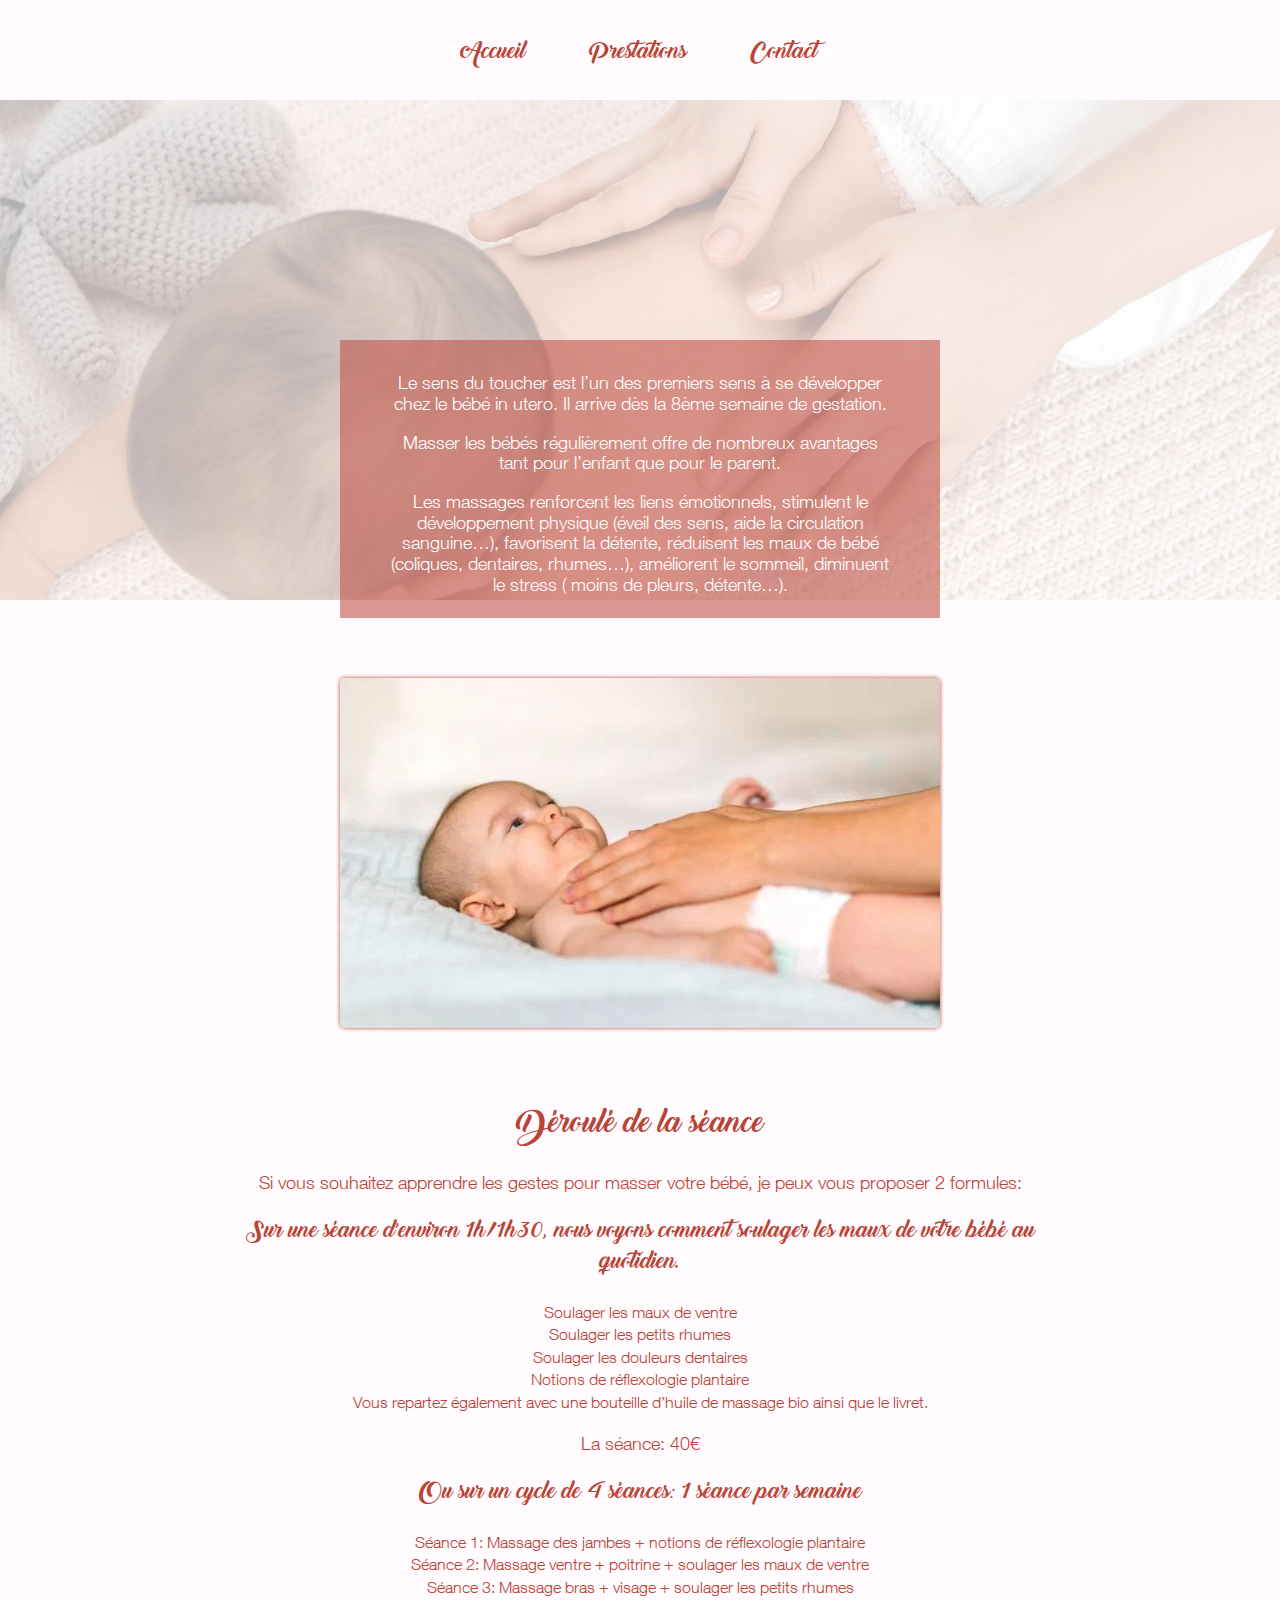
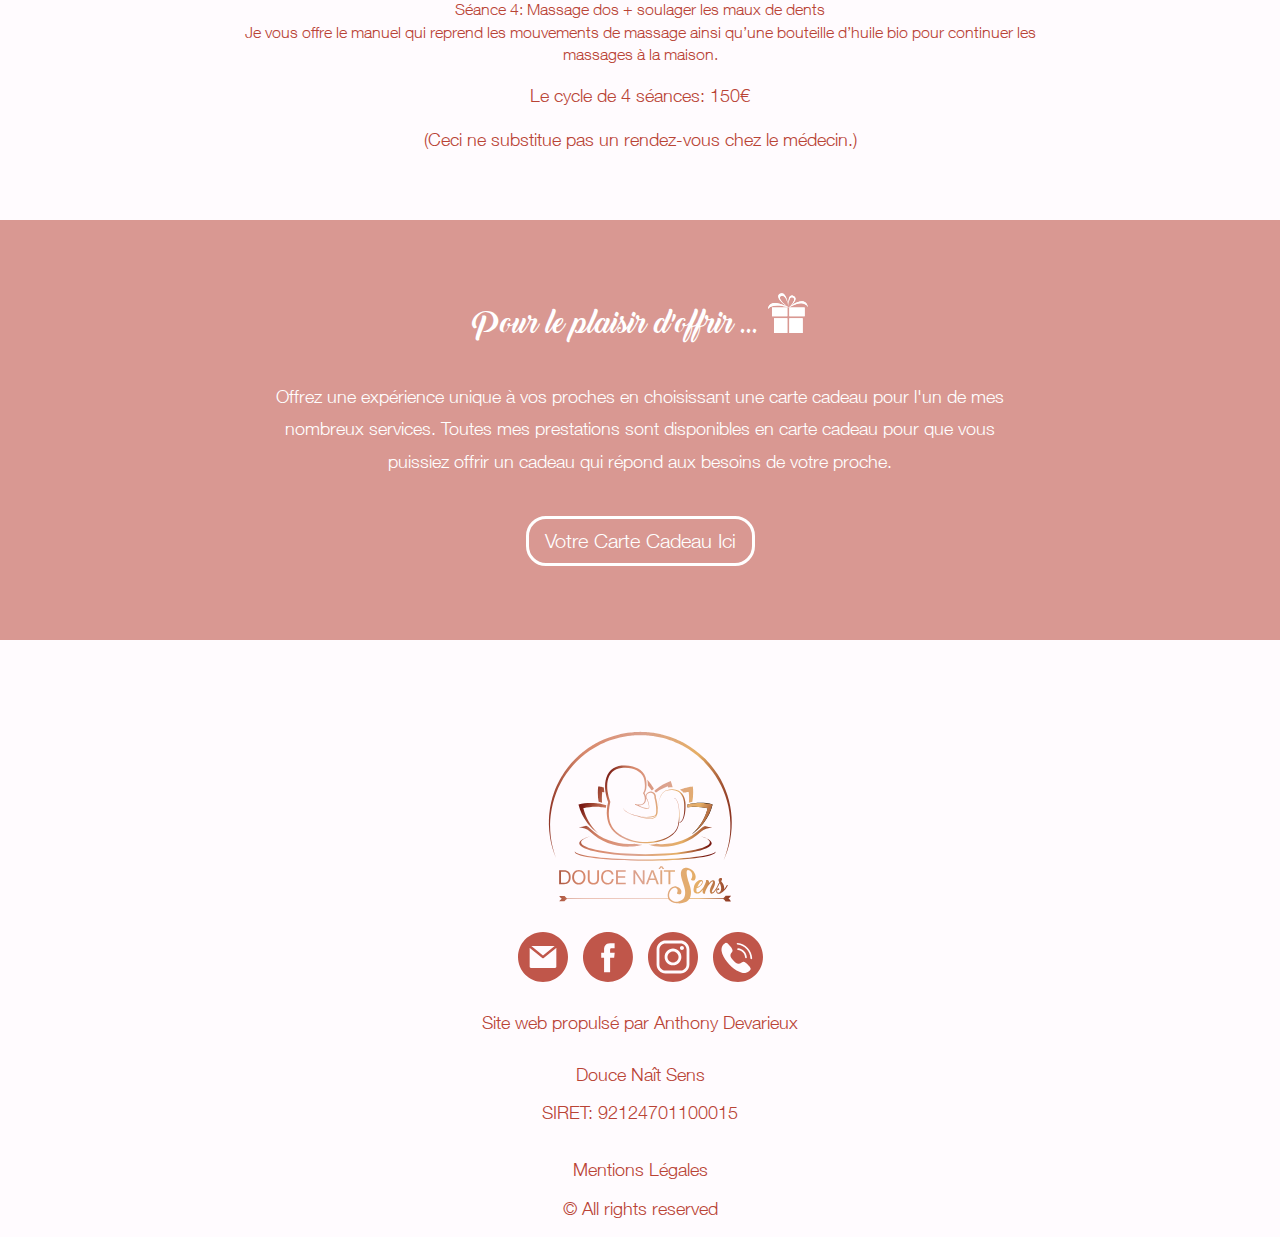
<file: massage.html>
<!DOCTYPE html>
<html lang="fr">
    <head>
        <meta charset="utf-8">
        <meta name="viewport" content="width=device-width, initial-scale=1.0">
        <meta name="description" content="Consultante et praticienne en bien-être pré et postnatal à Cadaujac.
        Je vous propose de vous apprendre des techniques de massages pour votre bébé.">

        <title>Douce Naît Sens : Atelier massages bébé</title>

        <link rel="stylesheet" href="front/css/colors.css">
        <link rel="stylesheet" href="front/css/normalize.css">
        <link rel="stylesheet" href="front/css/style-min.css">
        <link rel="stylesheet" href="front/css/product.css">

        <link rel="icon" type="image/png" sizes="40x40" href="front/images/favicons/favicon_douce_nait_sens_40x40.png">
        <link rel="icon" type="image/png" sizes="80x80" href="front/images/favicons/favicon_douce_nait_sens_80x80.png">
        <link rel="apple-touch-icon" sizes="180x180" href="front/images/favicons/favicon_douce_nait_sens_180x180.png">
        <link rel="icon" type="image/png" sizes="192x192" href="front/images/favicons/favicon_douce_nait_sens_192x192.png">
    </head>

    <body>
        <header>
            <nav>
                <ul>
                    <li><a href="index.html#banniere">Accueil</a></li>
                    <li><a href="index.html#prestations">Prestations</a>
                      <ul>
                        <li><a href="sommeil.html">Sommeil des bébés, enfants et adolescents</a></li>
                        <li><a href="massage.html">Atelier massages bébé</a></li>
                        <li><a href="bain.html">Bain des Merveilles</a></li>
                        <li><a href="allaitement.html">Allaitement</a></li>
                        <li><a href="reflexologie.html">Réflexologie bébé Affective</a></li>
                        <li><a href="portage.html">Portage Physiologique</a></li>
                        <li><a href="soins.html">Soins pré et post natals</a></li>
                        <li><a href="liberation.html">Réflexologie périnatale</a></li>
                      </ul>
                    </li>
                    <li><a href="contact.html">Contact</a></li>
                  </ul>
            </nav>
        </header>

        <main>
            <div id="main">
                <section id="banniere">
                    <img src="front/images/massage/img_banniere_prestation.webp" alt="Bannière photo d'un bébé massé">
                    
                    <div id="texte-banniere">
                        <h1>Atelier massages bébé 0-18 mois</h1>
                    </div>
                </section>

                <div id="presentation">
                    <div id="texte-presentation">
                        <p>Le sens du toucher est l’un des premiers sens à se développer chez le bébé in utero. Il arrive dès la 8ème semaine de gestation.</p>
                        <p>Masser les bébés régulièrement offre de nombreux avantages tant pour l’enfant que pour le parent.</p> 
                        <p>Les massages renforcent les liens émotionnels, stimulent le développement physique (éveil des sens, aide la circulation sanguine…),
                        favorisent la détente, réduisent les maux de bébé (coliques, dentaires, rhumes…), améliorent le sommeil, diminuent le stress ( moins de pleurs, détente…).</p>
                    </div>

                    <div id="img-presentation">
                        <img src="front/images/massage/5.webp" alt="Photo massage bébé">
                        <img src="front/images/logo_Douce_Nait_Sens.svg" alt="Logo Douce Naît Sens" id="logo-presentation">
                        <img src="front/images/massage/6.webp" alt="Photo massage bébé">
                    </div>
                </div>

                <div class="prestation-deroule">
                    <img src="front/images/massage/img_deroule.webp" alt="Photo massage bébé">

                    <article>
                        <h2>Déroulé de la séance</h2>
                        <p>Si vous souhaitez apprendre les gestes pour masser votre bébé, je peux vous proposer 2 formules:</p>
                        <h3>Sur une séance d’environ 1h/1h30, nous voyons comment soulager les maux de votre bébé au quotidien.</h3>
                        Soulager les maux de ventre<br>
                        Soulager les petits rhumes<br>
                        Soulager les douleurs dentaires<br>
                        Notions de réflexologie plantaire<br>
                        Vous repartez également avec une bouteille d’huile de massage bio ainsi que le livret.
                        <p>La séance: 40€</p>
                        <h3>Ou sur un cycle de 4 séances: 1 séance par semaine</h3>
                        Séance 1: Massage des jambes + notions de réflexologie plantaire<br>
                        Séance 2: Massage ventre + poitrine + soulager les maux de ventre<br>Séance 3: Massage bras + visage + soulager les petits rhumes<br>
                        Séance 4: Massage dos + soulager les maux de dents<br>
                        Je vous offre le manuel qui reprend les mouvements de massage ainsi qu’une bouteille d’huile bio pour continuer les massages à la maison.
                        <p>Le cycle de 4 séances: 150€</p>
                        <p>(Ceci ne substitue pas un rendez-vous chez le médecin.)</p>
                    </article>
                </div>

                <section id="carte-cadeau">
                    <h2>Pour le plaisir d'offrir ... <img src="front/images/icone_cadeau.svg" alt="Icone Cadeau"></h2>

                    <p>Offrez une expérience unique à vos proches en choisissant une carte cadeau pour l'un de mes nombreux services. Toutes mes prestations sont
                    disponibles en carte cadeau pour que vous puissiez offrir un cadeau qui répond aux besoins de votre proche.</p>

                    <a href="https://douce-nait-sens.my-shoop.store" class="btn">Votre Carte Cadeau Ici</a>
                </section>
            </div>
        </main>

        <footer>
            <div id="logos-footer">
                <div id="logo-footer">
                    <img src="front/images/logo_Douce_Nait_Sens.svg" alt="Logo Douce Naît Sens">
                </div>
                
                <ul id="icons-footer">
                    <li><a href="mailto:doucenaitsens@gmail.com"><img src="front/images/icon_mail.svg" alt="Email"></a></li>
                    <li><a href="https://www.facebook.com/profile.php?id=100092163707881" target="_blank" rel="noopener noreferrer"><img src="front/images/icon_facebook.svg" alt="Facebook"></a></li>
                    <li><a href="https://www.instagram.com/doucenaitsens/" target="_blank" rel="noopener noreferrer"><img src="front/images/icon_insta.svg" alt="Instagram"></a></li>
                    <li><a href="tel:+33638131624"><img src="front/images/icon_tel.svg" alt="Téléphone"></a></li>
                </ul>
            </div>

            <div id="infos-footer">
                <div class="info-texte">
                    <p>Douce Naît Sens</p>
                    <p>SIRET: 92124701100015</p>
                </div>

                <div class="info-texte">
                    <p><a href="mentions.html">Mentions Légales</a></p>
                    <p>© All rights reserved</p>
                </div>
            </div>
        </footer>

        <p>Site web propulsé par Anthony Devarieux</p>

        <button id="back-to-top"><img src="front/images/bouton_remonte_page.svg" alt="Bouton remonter"></button>

        <script src="front/js/back_to_top.js"></script>
    </body>
</html>
</file>
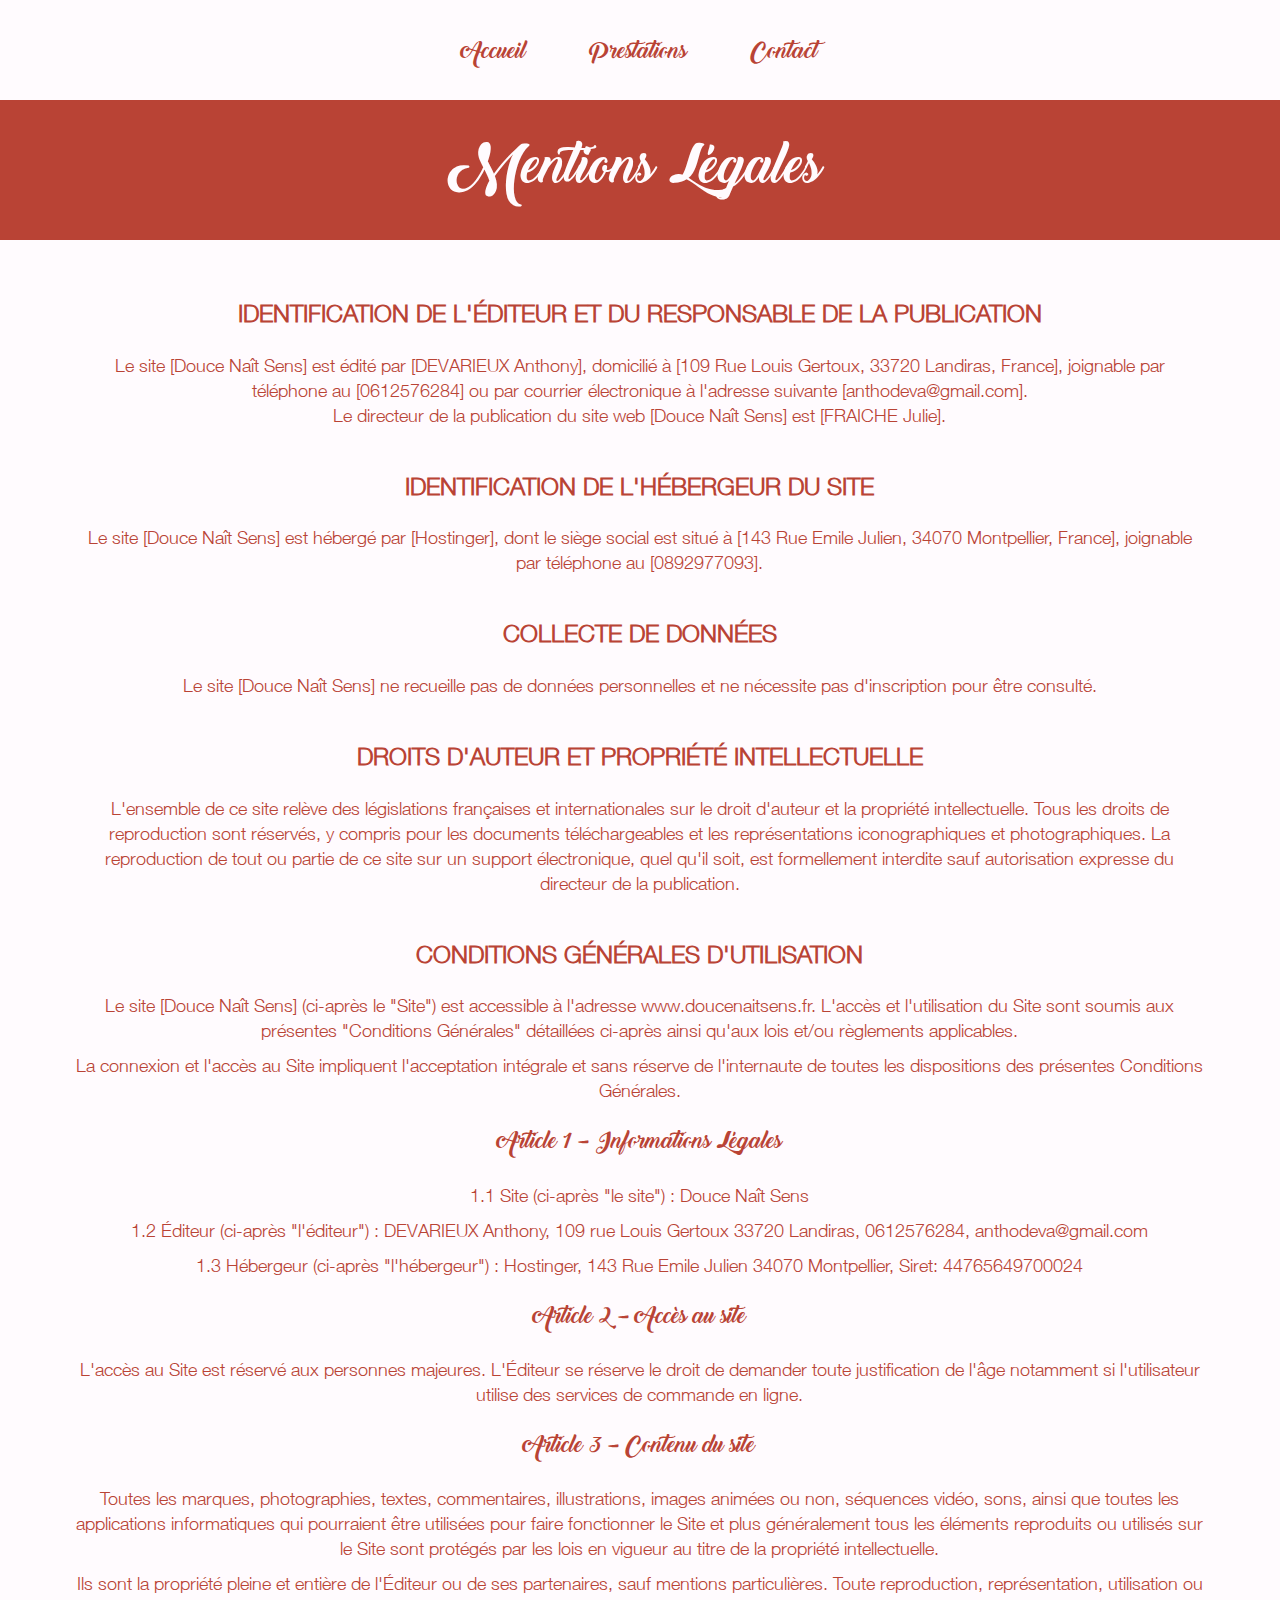
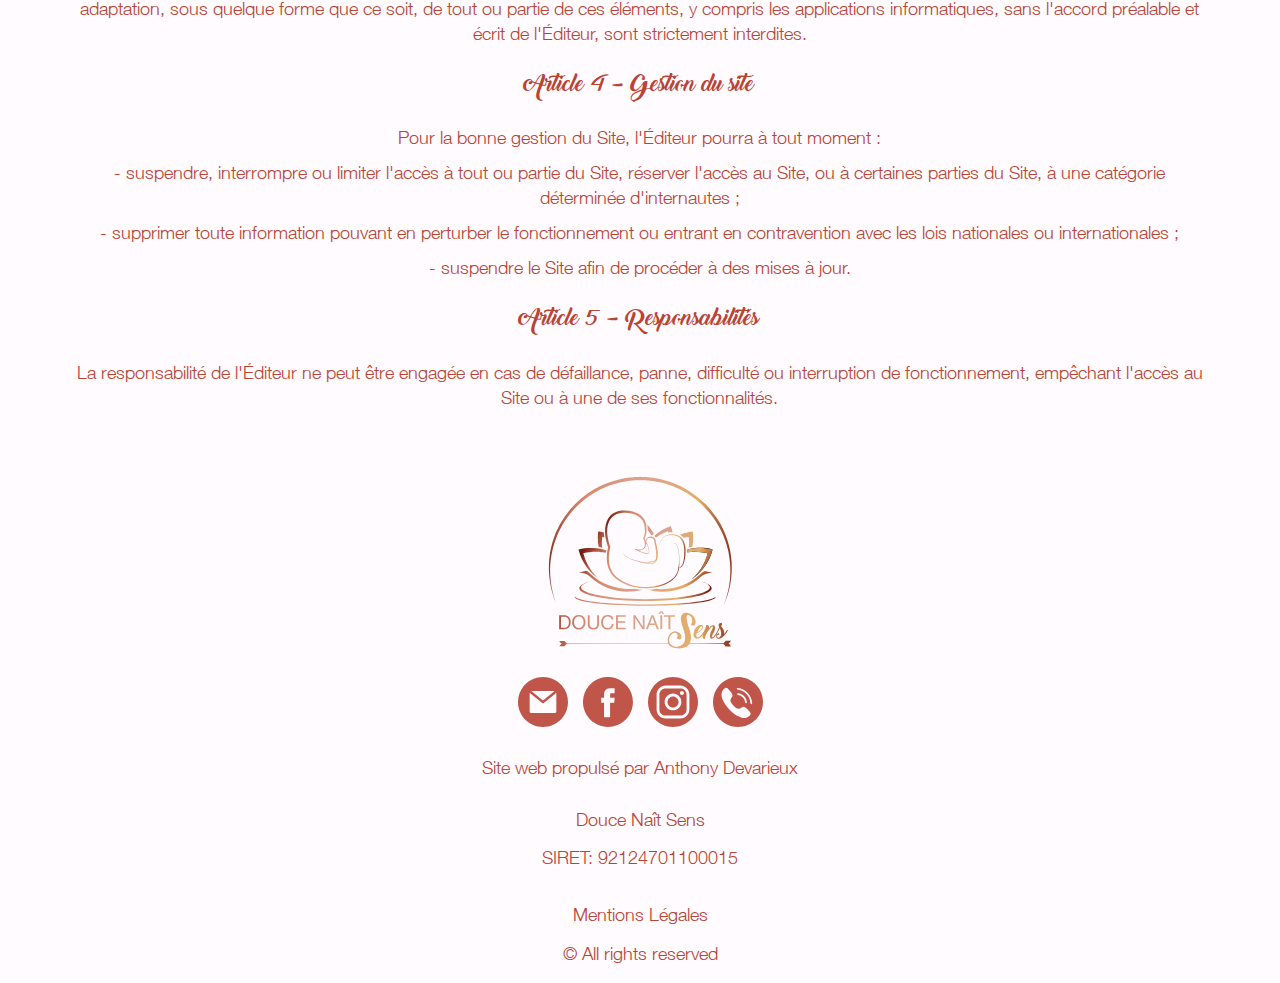
<file: mentions.html>
<!DOCTYPE html>
<html lang="fr">
    <head>
        <meta charset="utf-8">
        <meta name="viewport" content="width=device-width, initial-scale=1.0">
        <meta name="description" content="Mentions Légales">

        <title>Douce Naît Sens : Mentions Légales</title>

        <link rel="stylesheet" href="front/css/colors.css">
        <link rel="stylesheet" href="front/css/normalize.css">
        <link rel="stylesheet" href="front/css/style-min.css">
        <link rel="stylesheet" href="front/css/contact-min.css">

        <link rel="icon" type="image/png" sizes="40x40" href="front/images/favicons/favicon_douce_nait_sens_40x40.png">
        <link rel="icon" type="image/png" sizes="80x80" href="front/images/favicons/favicon_douce_nait_sens_80x80.png">
        <link rel="apple-touch-icon" sizes="180x180" href="front/images/favicons/favicon_douce_nait_sens_180x180.png">
        <link rel="icon" type="image/png" sizes="192x192" href="front/images/favicons/favicon_douce_nait_sens_192x192.png">
    </head>

    <body>
        <header>
            <nav>
                <ul>
                    <li><a href="index.html#banniere">Accueil</a></li>
                    <li><a href="index.html#prestations">Prestations</a>
                      <ul>
                        <li><a href="sommeil.html">Sommeil des bébés, enfants et adolescents</a></li>
                        <li><a href="massage.html">Atelier massages bébé</a></li>
                        <li><a href="bain.html">Bain des Merveilles</a></li>
                        <li><a href="allaitement.html">Allaitement</a></li>
                        <li><a href="reflexologie.html">Réflexologie bébé Affective</a></li>
                        <li><a href="portage.html">Portage Physiologique</a></li>
                        <li><a href="soins.html">Soins pré et post natals</a></li>
                        <li><a href="liberation.html">Réflexologie périnatale</a></li>
                      </ul>
                    </li>
                    <li><a href="contact.html">Contact</a></li>
                  </ul>
            </nav>
        </header>

        <main>
            <div id="main">
                <div id="texte-banniere">
                    <h1>Mentions Légales</h1>
                </div>

                <div id="mentions">
                    <h2>IDENTIFICATION DE L'ÉDITEUR ET DU RESPONSABLE DE LA PUBLICATION</h2>
                    <p>Le site [Douce Naît Sens] est édité par [DEVARIEUX Anthony], domicilié à [109 Rue Louis Gertoux, 33720 Landiras, France],
                    joignable par téléphone au [0612576284] ou par courrier électronique à l'adresse suivante [anthodeva@gmail.com].<br>
                    Le directeur de la publication du site web [Douce Naît Sens] est [FRAICHE Julie].</p>

                    <h2>IDENTIFICATION DE L'HÉBERGEUR DU SITE</h2>
                    <p>Le site [Douce Naît Sens] est hébergé par [Hostinger],
                    dont le siège social est situé à [143 Rue Emile Julien, 34070 Montpellier, France], joignable par téléphone au [0892977093].</p>

                    <h2>COLLECTE DE DONNÉES</h2>
                    <p>Le site [Douce Naît Sens] ne recueille pas de données personnelles et ne nécessite pas d'inscription pour être consulté.</p>

                    <h2>DROITS D'AUTEUR ET PROPRIÉTÉ INTELLECTUELLE</h2>
                    <p>L'ensemble de ce site relève des législations françaises et internationales sur le droit d'auteur et la propriété intellectuelle.
                    Tous les droits de reproduction sont réservés, y compris pour les documents téléchargeables et les représentations iconographiques et photographiques.
                    La reproduction de tout ou partie de ce site sur un support électronique, quel qu'il soit, est formellement interdite sauf autorisation expresse du directeur de la publication.</p>

                    <h2>CONDITIONS GÉNÉRALES D'UTILISATION</h2>
                    <p>Le site [Douce Naît Sens] (ci-après le "Site") est accessible à l'adresse www.doucenaitsens.fr.
                    L'accès et l'utilisation du Site sont soumis aux présentes "Conditions Générales" détaillées ci-après ainsi qu'aux lois et/ou règlements applicables.</p>
                    <p>La connexion et l'accès au Site impliquent l'acceptation intégrale et sans réserve de l'internaute de toutes les dispositions des présentes Conditions Générales.</p>
                    
                    <h3>Article 1 - Informations Légales</h3>
                    <p>1.1 Site (ci-après "le site") : Douce Naît Sens</p>
                    <p>1.2 Éditeur (ci-après "l'éditeur") : DEVARIEUX Anthony, 109 rue Louis Gertoux 33720 Landiras, 0612576284, anthodeva@gmail.com</p>
                    <p>1.3 Hébergeur (ci-après "l'hébergeur") : Hostinger, 143 Rue Emile Julien 34070 Montpellier, Siret: 44765649700024</p>

                    <h3>Article 2 - Accès au site</h3>
                    <p>L'accès au Site est réservé aux personnes majeures.
                    L'Éditeur se réserve le droit de demander toute justification de l'âge notamment si l'utilisateur utilise des services de commande en ligne.</p>

                    <h3>Article 3 - Contenu du site</h3>
                    <p>Toutes les marques, photographies, textes, commentaires, illustrations, images animées ou non, séquences vidéo, sons,
                    ainsi que toutes les applications informatiques qui pourraient être utilisées pour faire fonctionner le Site et plus généralement
                    tous les éléments reproduits ou utilisés sur le Site sont protégés par les lois en vigueur au titre de la propriété intellectuelle.</p>
                    <p>Ils sont la propriété pleine et entière de l'Éditeur ou de ses partenaires, sauf mentions particulières.
                    Toute reproduction, représentation, utilisation ou adaptation, sous quelque forme que ce soit, de tout ou partie de ces éléments,
                    y compris les applications informatiques, sans l'accord préalable et écrit de l'Éditeur, sont strictement interdites.</p>

                    <h3>Article 4 - Gestion du site</h3>
                    <p>Pour la bonne gestion du Site, l'Éditeur pourra à tout moment :</p>
                    <p>- suspendre, interrompre ou limiter l'accès à tout ou partie du Site,
                    réserver l'accès au Site, ou à certaines parties du Site, à une catégorie déterminée d'internautes ;</p>
                    <p>- supprimer toute information pouvant en perturber le fonctionnement ou entrant en contravention avec les lois nationales ou internationales ;</p>
                    <p>- suspendre le Site afin de procéder à des mises à jour.</p>

                    <h3>Article 5 - Responsabilités</h3>
                    <p>La responsabilité de l'Éditeur ne peut être engagée en cas de défaillance, panne,
                    difficulté ou interruption de fonctionnement, empêchant l'accès au Site ou à une de ses fonctionnalités.</p>
                </div>
            </div>
        </main>

        <footer>
            <div id="logos-footer">
                <div id="logo-footer">
                    <img src="front/images/logo_Douce_Nait_Sens.svg" alt="Logo Douce Naît Sens">
                </div>
                
                <ul id="icons-footer">
                    <li><a href="mailto:doucenaitsens@gmail.com"><img src="front/images/icon_mail.svg" alt="Email"></a></li>
                    <li><a href="https://www.facebook.com/profile.php?id=100092163707881" target="_blank" rel="noopener noreferrer"><img src="front/images/icon_facebook.svg" alt="Facebook"></a></li>
                    <li><a href="https://www.instagram.com/doucenaitsens/" target="_blank" rel="noopener noreferrer"><img src="front/images/icon_insta.svg" alt="Instagram"></a></li>
                    <li><a href="tel:+33638131624"><img src="front/images/icon_tel.svg" alt="Téléphone"></a></li>
                </ul>
            </div>

            <div id="infos-footer">
                <div class="info-texte">
                    <p>Douce Naît Sens</p>
                    <p>SIRET: 92124701100015</p>
                </div>

                <div class="info-texte">
                    <p><a href="mentions.html">Mentions Légales</a></p>
                    <p>© All rights reserved</p>
                </div>
            </div>
        </footer>

        <p>Site web propulsé par Anthony Devarieux</p>
    </body>
</html>
</file>
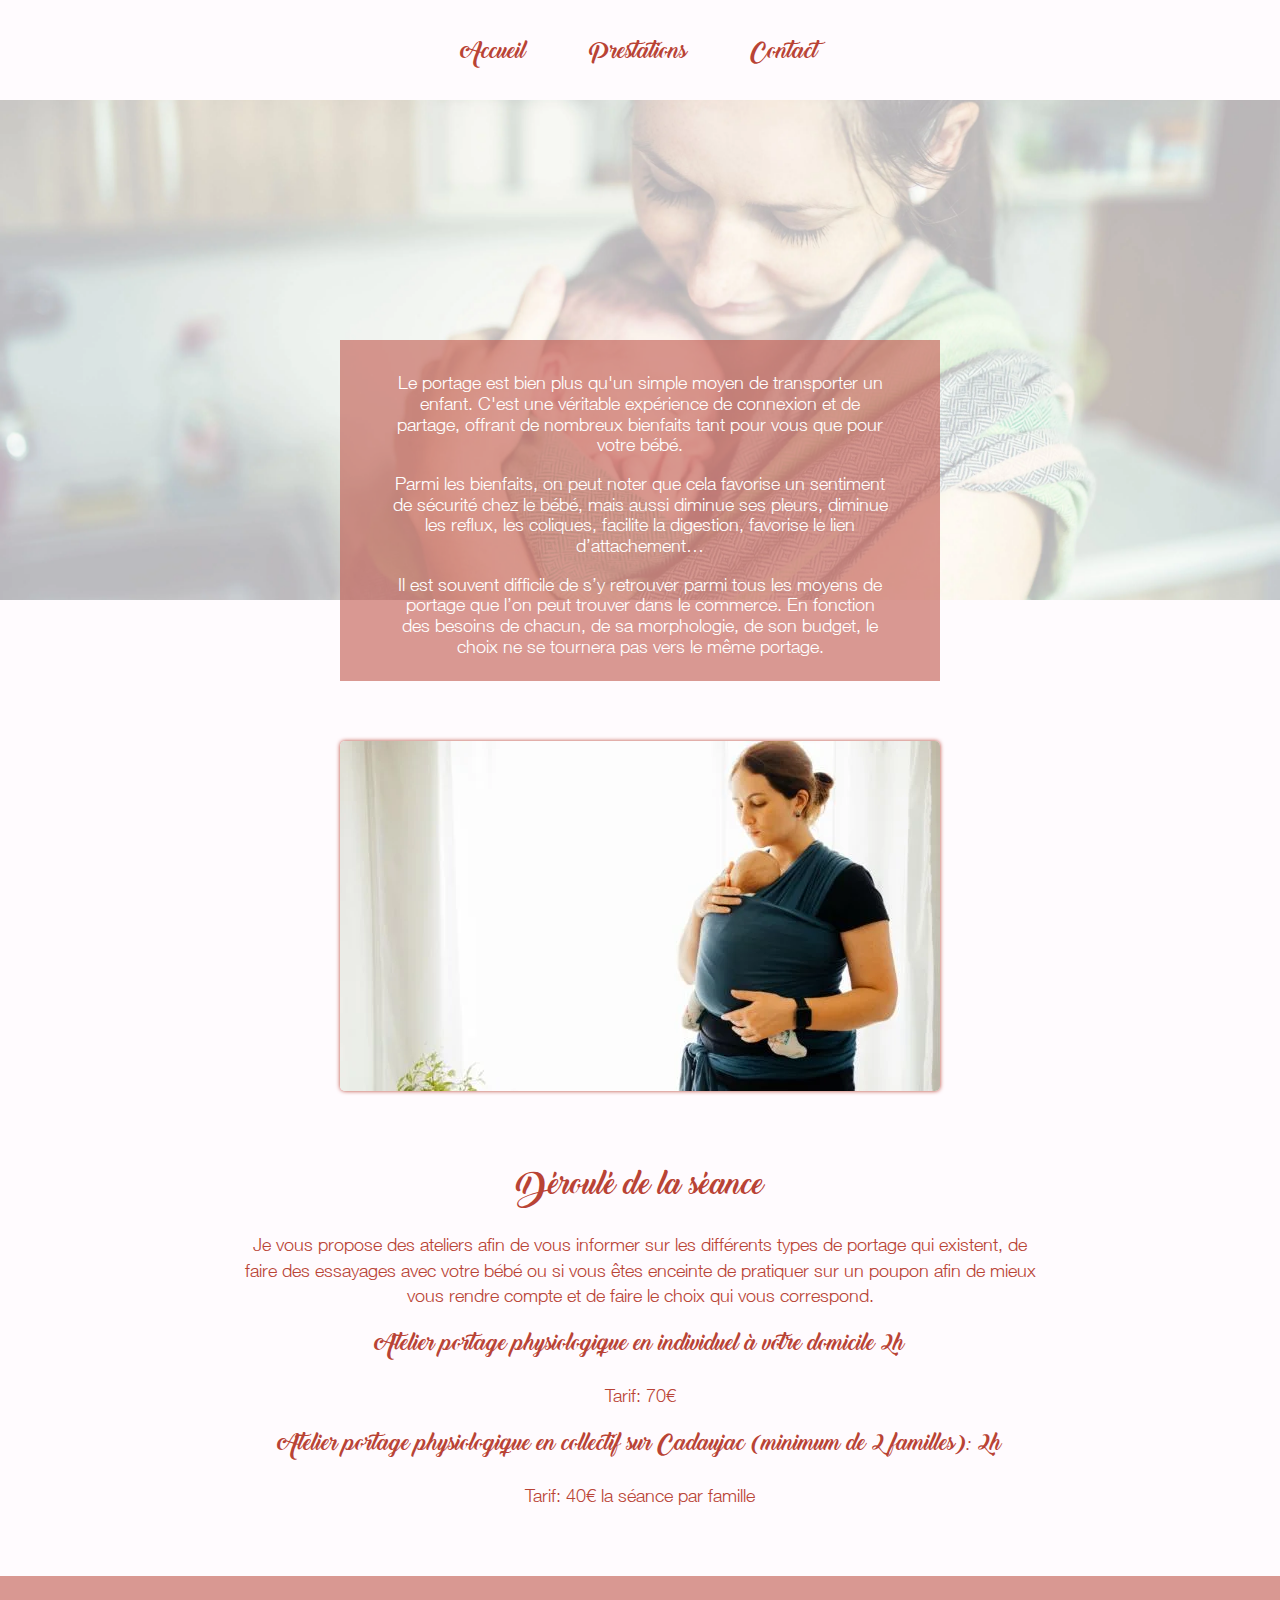
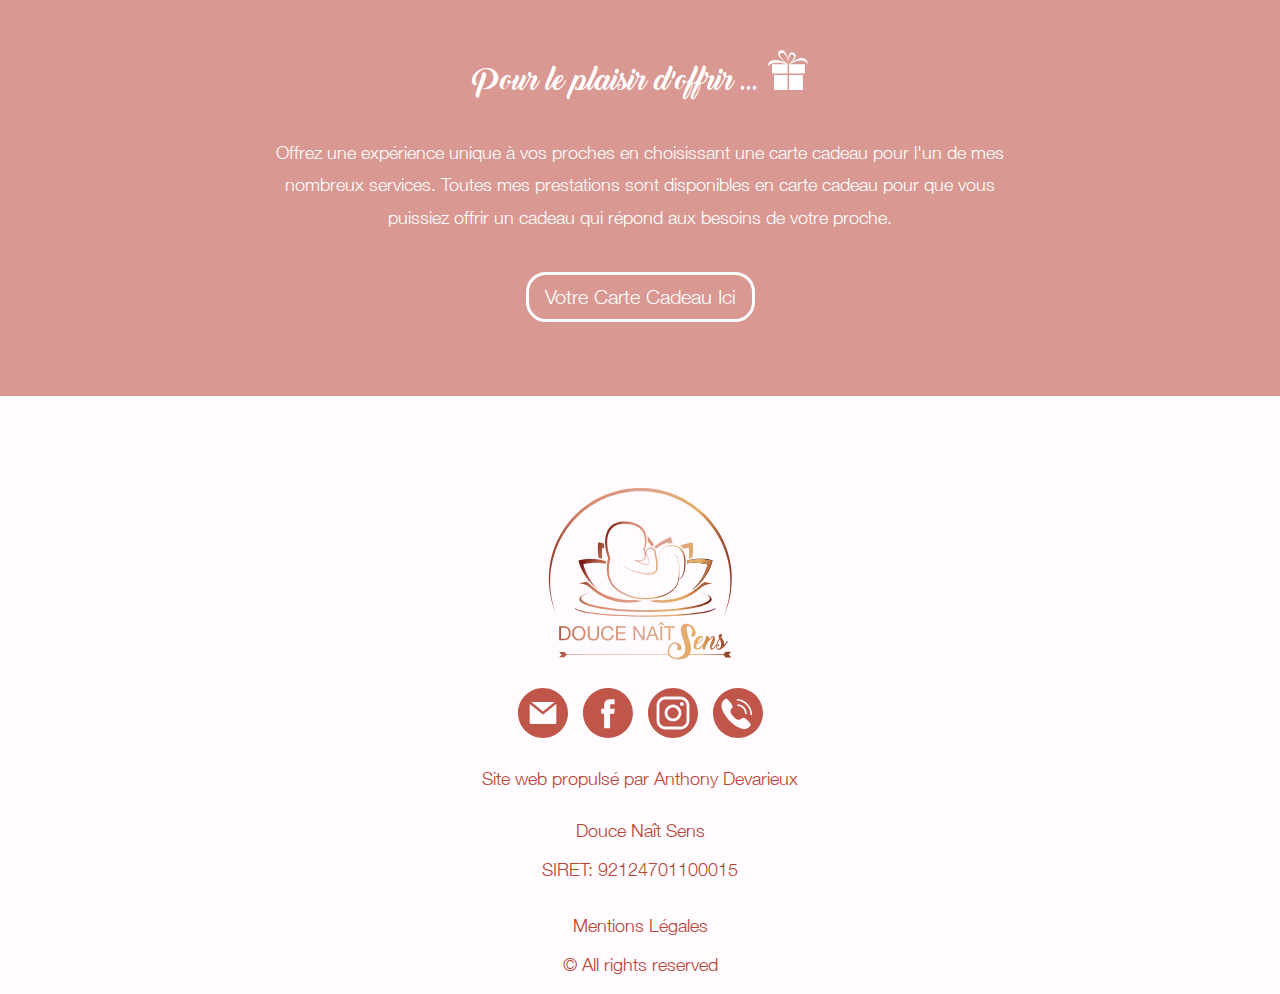
<file: portage.html>
<!DOCTYPE html>
<html lang="fr">
    <head>
        <meta charset="utf-8">
        <meta name="viewport" content="width=device-width, initial-scale=1.0">
        <meta name="description" content="Consultante et praticienne en bien-être pré et postnatal à Cadaujac.
        Le portage est bien plus qu'un simple moyen de transporter un enfant, c'est une véritable expérience de connexion et de partage.">

        <title>Douce Naît Sens : Portage Physiologique</title>

        <link rel="stylesheet" href="front/css/colors.css">
        <link rel="stylesheet" href="front/css/normalize.css">
        <link rel="stylesheet" href="front/css/style-min.css">
        <link rel="stylesheet" href="front/css/product.css">

        <link rel="icon" type="image/png" sizes="40x40" href="front/images/favicons/favicon_douce_nait_sens_40x40.png">
        <link rel="icon" type="image/png" sizes="80x80" href="front/images/favicons/favicon_douce_nait_sens_80x80.png">
        <link rel="apple-touch-icon" sizes="180x180" href="front/images/favicons/favicon_douce_nait_sens_180x180.png">
        <link rel="icon" type="image/png" sizes="192x192" href="front/images/favicons/favicon_douce_nait_sens_192x192.png">
    </head>

    <body>
        <header>
            <nav>
                <ul>
                    <li><a href="index.html#banniere">Accueil</a></li>
                    <li><a href="index.html#prestations">Prestations</a>
                      <ul>
                        <li><a href="sommeil.html">Sommeil des bébés, enfants et adolescents</a></li>
                        <li><a href="massage.html">Atelier massages bébé</a></li>
                        <li><a href="bain.html">Bain des Merveilles</a></li>
                        <li><a href="allaitement.html">Allaitement</a></li>
                        <li><a href="reflexologie.html">Réflexologie bébé Affective</a></li>
                        <li><a href="portage.html">Portage Physiologique</a></li>
                        <li><a href="soins.html">Soins pré et post natals</a></li>
                        <li><a href="liberation.html">Réflexologie périnatale (À Venir)</a></li>
                      </ul>
                    </li>
                    <li><a href="contact.html">Contact</a></li>
                  </ul>
            </nav>
        </header>

        <main>
            <div id="main">
                <section id="banniere">
                    <img src="front/images/portage/img_banniere_prestation.webp" alt="Bannière photo bébé porté en écharpe">
                    
                    <div id="texte-banniere">
                        <h1>Portage Physiologique</h1>
                    </div>
                </section>

                <div id="presentation">
                    <div id="texte-presentation">
                        <p>Le portage est bien plus qu'un simple moyen de transporter un enfant.
                        C'est une véritable expérience de connexion et de partage, offrant de nombreux bienfaits tant pour vous que pour votre bébé.</p>
                        <p>Parmi les bienfaits, on peut noter que cela favorise un sentiment de sécurité chez le bébé, mais aussi diminue ses pleurs,
                        diminue les reflux, les coliques, facilite la digestion, favorise le lien d’attachement…</p>
                        <p>Il est souvent difficile de s’y retrouver parmi tous les moyens de portage que l’on peut trouver dans le commerce.
                        En fonction des besoins de chacun, de sa morphologie, de son budget, le choix ne se tournera pas vers le même portage.</p>
                    </div>

                    <div id="img-presentation">
                        <img src="front/images/portage/11.webp" alt="Photo bébé porté en écharpe">
                        <img src="front/images/logo_Douce_Nait_Sens.svg" alt="Logo Douce Naît Sens" id="logo-presentation">
                        <img src="front/images/portage/12.webp" alt="Photo bébé porté en écharpe">
                    </div>
                </div>

                <div class="prestation-deroule">
                    <img src="front/images/portage/img_deroule.webp" alt="Photo bébé porté en écharpe">

                    <article>
                        <h2>Déroulé de la séance</h2>
                        <p>Je vous propose des ateliers afin de vous informer sur les différents types de portage qui existent,
                        de faire des essayages avec votre bébé ou si vous êtes enceinte de pratiquer sur un poupon afin de mieux vous rendre compte
                        et de faire le choix qui vous correspond.</p>
                        <h3>Atelier portage physiologique en individuel à votre domicile 2h</h3>
                        <p>Tarif: 70€</p>
                        <h3>Atelier portage physiologique en collectif sur Cadaujac (minimum de 2 familles): 2h</h3>
                        <p>Tarif: 40€ la séance par famille</p>
                    </article>
                </div>

                <section id="carte-cadeau">
                    <h2>Pour le plaisir d'offrir ... <img src="front/images/icone_cadeau.svg" alt="Icone Cadeau"></h2>

                    <p>Offrez une expérience unique à vos proches en choisissant une carte cadeau pour l'un de mes nombreux services. Toutes mes prestations sont
                    disponibles en carte cadeau pour que vous puissiez offrir un cadeau qui répond aux besoins de votre proche.</p>

                    <a href="https://douce-nait-sens.my-shoop.store" class="btn">Votre Carte Cadeau Ici</a>
                </section>
            </div>
        </main>

        <footer>
            <div id="logos-footer">
                <div id="logo-footer">
                    <img src="front/images/logo_Douce_Nait_Sens.svg" alt="Logo Douce Naît Sens">
                </div>
                
                <ul id="icons-footer">
                    <li><a href="mailto:doucenaitsens@gmail.com"><img src="front/images/icon_mail.svg" alt="Email"></a></li>
                    <li><a href="https://www.facebook.com/profile.php?id=100092163707881" target="_blank" rel="noopener noreferrer"><img src="front/images/icon_facebook.svg" alt="Facebook"></a></li>
                    <li><a href="https://www.instagram.com/doucenaitsens/" target="_blank" rel="noopener noreferrer"><img src="front/images/icon_insta.svg" alt="Instagram"></a></li>
                    <li><a href="tel:+33638131624"><img src="front/images/icon_tel.svg" alt="Téléphone"></a></li>
                </ul>
            </div>

            <div id="infos-footer">
                <div class="info-texte">
                    <p>Douce Naît Sens</p>
                    <p>SIRET: 92124701100015</p>
                </div>

                <div class="info-texte">
                    <p><a href="mentions.html">Mentions Légales</a></p>
                    <p>© All rights reserved</p>
                </div>
            </div>
        </footer>

        <p>Site web propulsé par Anthony Devarieux</p>

        <button id="back-to-top"><img src="front/images/bouton_remonte_page.svg" alt="Bouton remonter"></button>

        <script src="front/js/back_to_top.js"></script>
    </body>
</html>
</file>
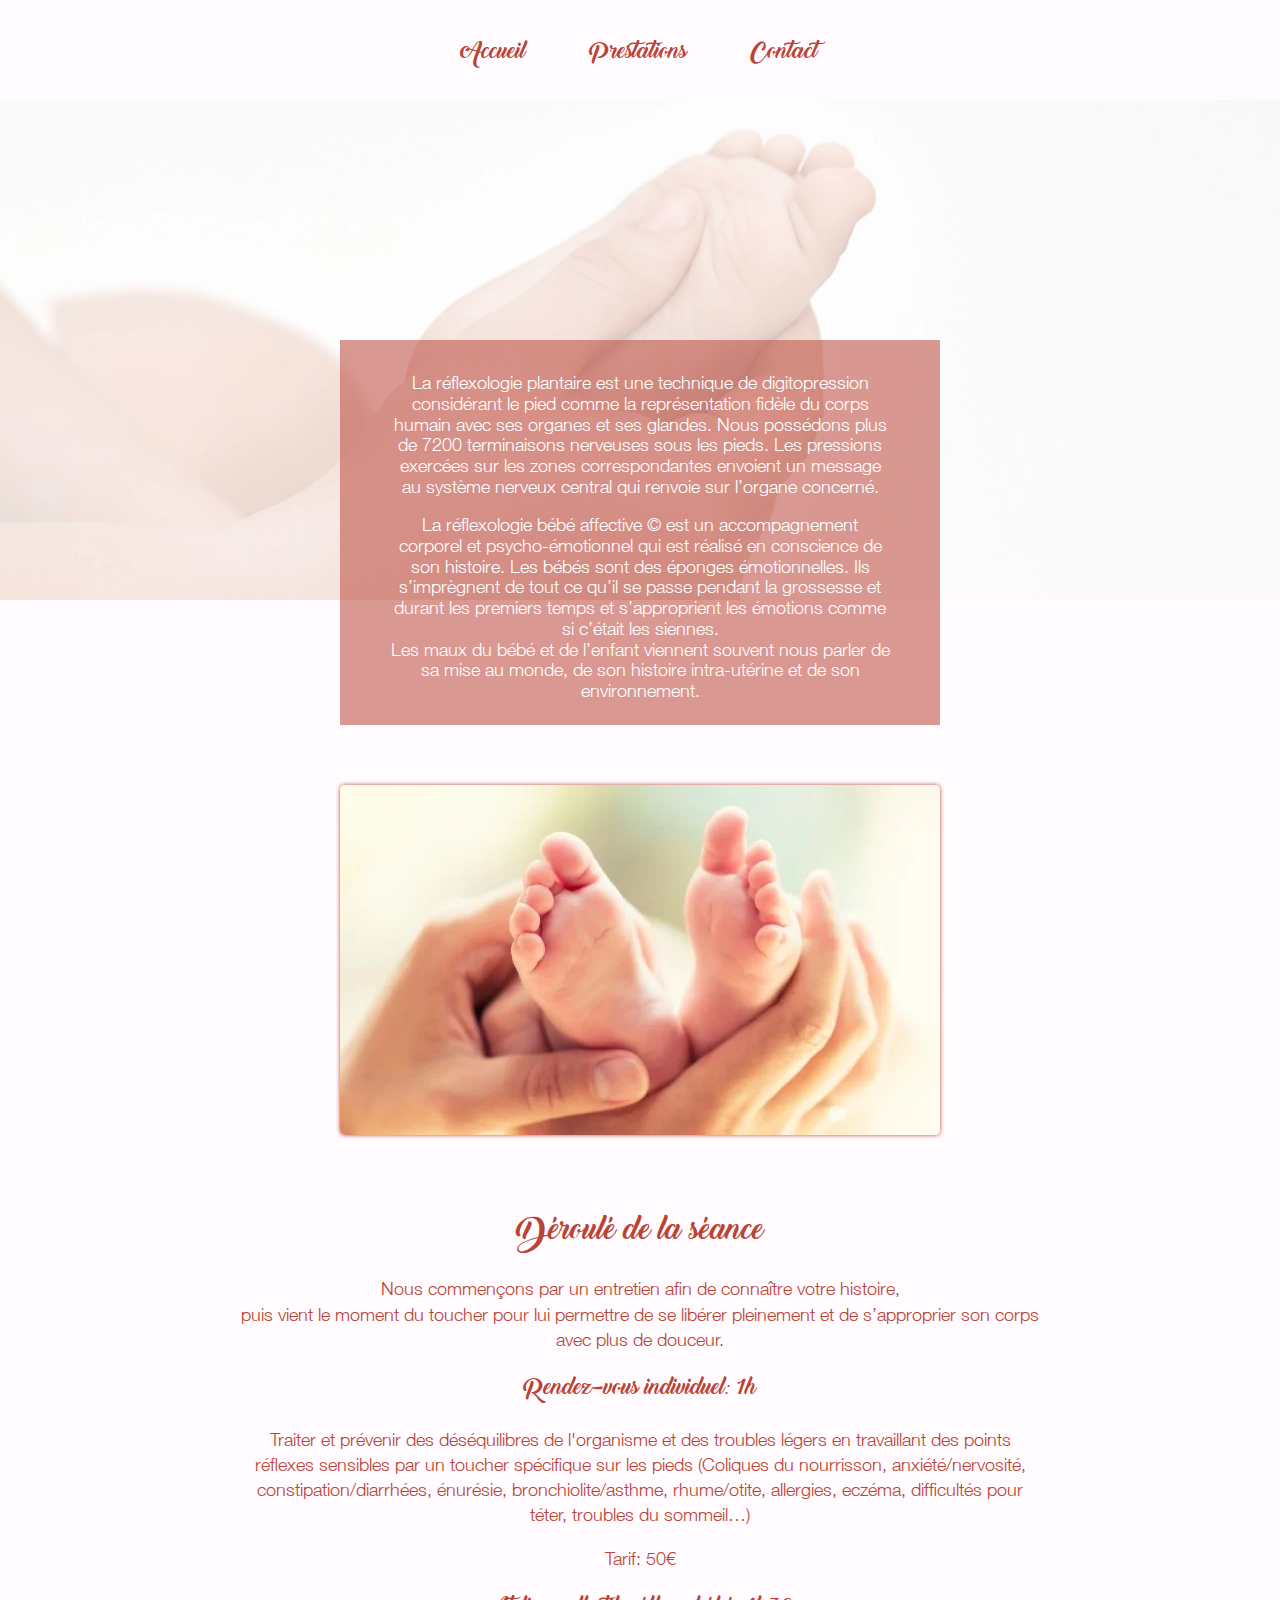
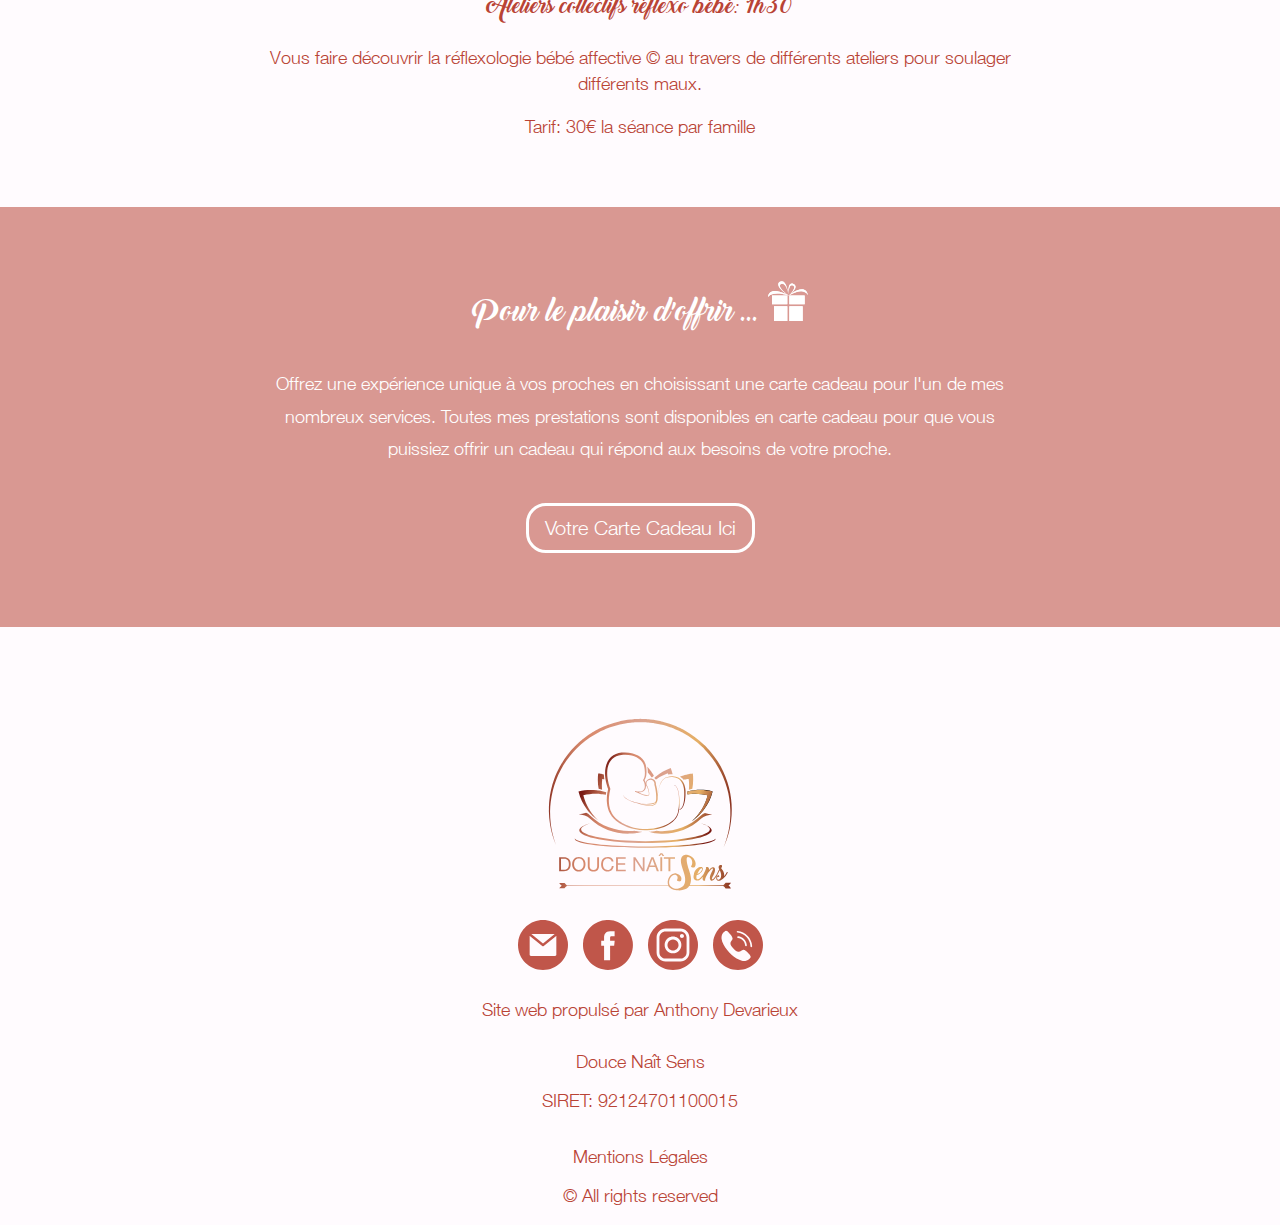
<file: reflexologie.html>
<!DOCTYPE html>
<html lang="fr">
    <head>
        <meta charset="utf-8">
        <meta name="viewport" content="width=device-width, initial-scale=1.0">
        <meta name="description" content="Consultante et praticienne en bien-être pré et postnatal à Cadaujac.
        Je vous propose de vous faire découvrir la réflexologie bébé affective © pour aider à traiter et prévenir des déséquilibres de l'organisme et des troubles légers.">

        <title>Douce Naît Sens : Réflexologie bébé affective ©</title>

        <link rel="stylesheet" href="front/css/colors.css">
        <link rel="stylesheet" href="front/css/normalize.css">
        <link rel="stylesheet" href="front/css/style-min.css">
        <link rel="stylesheet" href="front/css/product.css">

        <link rel="icon" type="image/png" sizes="40x40" href="front/images/favicons/favicon_douce_nait_sens_40x40.png">
        <link rel="icon" type="image/png" sizes="80x80" href="front/images/favicons/favicon_douce_nait_sens_80x80.png">
        <link rel="apple-touch-icon" sizes="180x180" href="front/images/favicons/favicon_douce_nait_sens_180x180.png">
        <link rel="icon" type="image/png" sizes="192x192" href="front/images/favicons/favicon_douce_nait_sens_192x192.png">
    </head>

    <body>
        <header>
            <nav>
                <ul>
                    <li><a href="index.html#banniere">Accueil</a></li>
                    <li><a href="index.html#prestations">Prestations</a>
                      <ul>
                        <li><a href="sommeil.html">Sommeil des bébés, enfants et adolescents</a></li>
                        <li><a href="massage.html">Atelier massages bébé</a></li>
                        <li><a href="bain.html">Bain des Merveilles</a></li>
                        <li><a href="allaitement.html">Allaitement</a></li>
                        <li><a href="reflexologie.html">Réflexologie bébé Affective</a></li>
                        <li><a href="portage.html">Portage Physiologique</a></li>
                        <li><a href="soins.html">Soins pré et post natals</a></li>
                        <li><a href="liberation.html">Réflexologie périnatale</a></li>
                      </ul>
                    </li>
                    <li><a href="contact.html">Contact</a></li>
                  </ul>
            </nav>
        </header>

        <main>
            <div id="main">
                <section id="banniere">
                    <img src="front/images/reflexologie/img_banniere_prestation.webp" alt="Bannière photo réflexologie plantaire bébé">
                    
                    <div id="texte-banniere">
                        <h1>Réflexologie bébé affective ©</h1>
                    </div>
                </section>

                <div id="presentation">
                    <div id="texte-presentation">
                        <p>La réflexologie plantaire est une technique de digitopression considérant le pied comme la représentation fidèle du corps humain avec ses organes et ses glandes.
                        Nous possédons plus de 7200 terminaisons nerveuses sous les pieds.
                        Les pressions exercées sur les zones correspondantes envoient un message au système nerveux central qui renvoie sur l’organe concerné.</p>
                        <p>La réflexologie bébé affective © est un accompagnement corporel et psycho-émotionnel qui est réalisé en conscience de son histoire.
                        Les bébés sont des éponges émotionnelles. Ils s’imprègnent de tout ce qu’il se passe pendant la grossesse et durant les premiers temps et s’approprient les émotions comme si c’était les siennes.<br>
                        Les maux du bébé et de l’enfant viennent souvent nous parler de sa mise au monde, de son histoire intra-utérine et de son environnement.</p>
                    </div>

                    <div id="img-presentation">
                        <img src="front/images/reflexologie/9.webp" alt="Photo réflexologie plantaire bébé">
                        <img src="front/images/logo_Douce_Nait_Sens.svg" alt="Logo Douce Naît Sens" id="logo-presentation">
                        <img src="front/images/reflexologie/10.webp" alt="Photo réflexologie plantaire bébé">
                    </div>
                </div>

                <div class="prestation-deroule">
                    <img src="front/images/reflexologie/img_deroule.webp" alt="Photo réflexologie plantaire bébé">

                    <article>
                        <h2>Déroulé de la séance</h2>
                        <p>Nous commençons par un entretien afin de connaître votre histoire,<br>
                        puis vient le moment du toucher pour lui permettre de se libérer pleinement et de s’approprier son corps avec plus de douceur.</p>
                        <h3>Rendez-vous individuel: 1h</h3>
                        <p>Traiter et prévenir des déséquilibres de l'organisme et des troubles légers en travaillant des points réflexes sensibles par un toucher spécifique sur les pieds
                        (Coliques du nourrisson, anxiété/nervosité, constipation/diarrhées, énurésie, bronchiolite/asthme, rhume/otite, allergies, eczéma,
                        difficultés pour téter, troubles du sommeil…)</p>
                        <p>Tarif: 50€</p>
                        <h3>Ateliers collectifs réflexo bébé: 1h30</h3>
                        <p>Vous faire découvrir la réflexologie bébé affective © au travers de différents ateliers pour soulager différents maux.</p>
                        <p>Tarif: 30€ la séance par famille</p>
                    </article>
                </div>

                <section id="carte-cadeau">
                    <h2>Pour le plaisir d'offrir ... <img src="front/images/icone_cadeau.svg" alt="Icone Cadeau"></h2>

                    <p>Offrez une expérience unique à vos proches en choisissant une carte cadeau pour l'un de mes nombreux services. Toutes mes prestations sont
                    disponibles en carte cadeau pour que vous puissiez offrir un cadeau qui répond aux besoins de votre proche.</p>

                    <a href="https://douce-nait-sens.my-shoop.store" class="btn">Votre Carte Cadeau Ici</a>
                </section>
            </div>
        </main>

        <footer>
            <div id="logos-footer">
                <div id="logo-footer">
                    <img src="front/images/logo_Douce_Nait_Sens.svg" alt="Logo Douce Naît Sens">
                </div>
                
                <ul id="icons-footer">
                    <li><a href="mailto:doucenaitsens@gmail.com"><img src="front/images/icon_mail.svg" alt="Email"></a></li>
                    <li><a href="https://www.facebook.com/profile.php?id=100092163707881" target="_blank" rel="noopener noreferrer"><img src="front/images/icon_facebook.svg" alt="Facebook"></a></li>
                    <li><a href="https://www.instagram.com/doucenaitsens/" target="_blank" rel="noopener noreferrer"><img src="front/images/icon_insta.svg" alt="Instagram"></a></li>
                    <li><a href="tel:+33638131624"><img src="front/images/icon_tel.svg" alt="Téléphone"></a></li>
                </ul>
            </div>

            <div id="infos-footer">
                <div class="info-texte">
                    <p>Douce Naît Sens</p>
                    <p>SIRET: 92124701100015</p>
                </div>

                <div class="info-texte">
                    <p><a href="mentions.html">Mentions Légales</a></p>
                    <p>© All rights reserved</p>
                </div>
            </div>
        </footer>

        <p>Site web propulsé par Anthony Devarieux</p>

        <button id="back-to-top"><img src="front/images/bouton_remonte_page.svg" alt="Bouton remonter"></button>

        <script src="front/js/back_to_top.js"></script>
    </body>
</html>
</file>
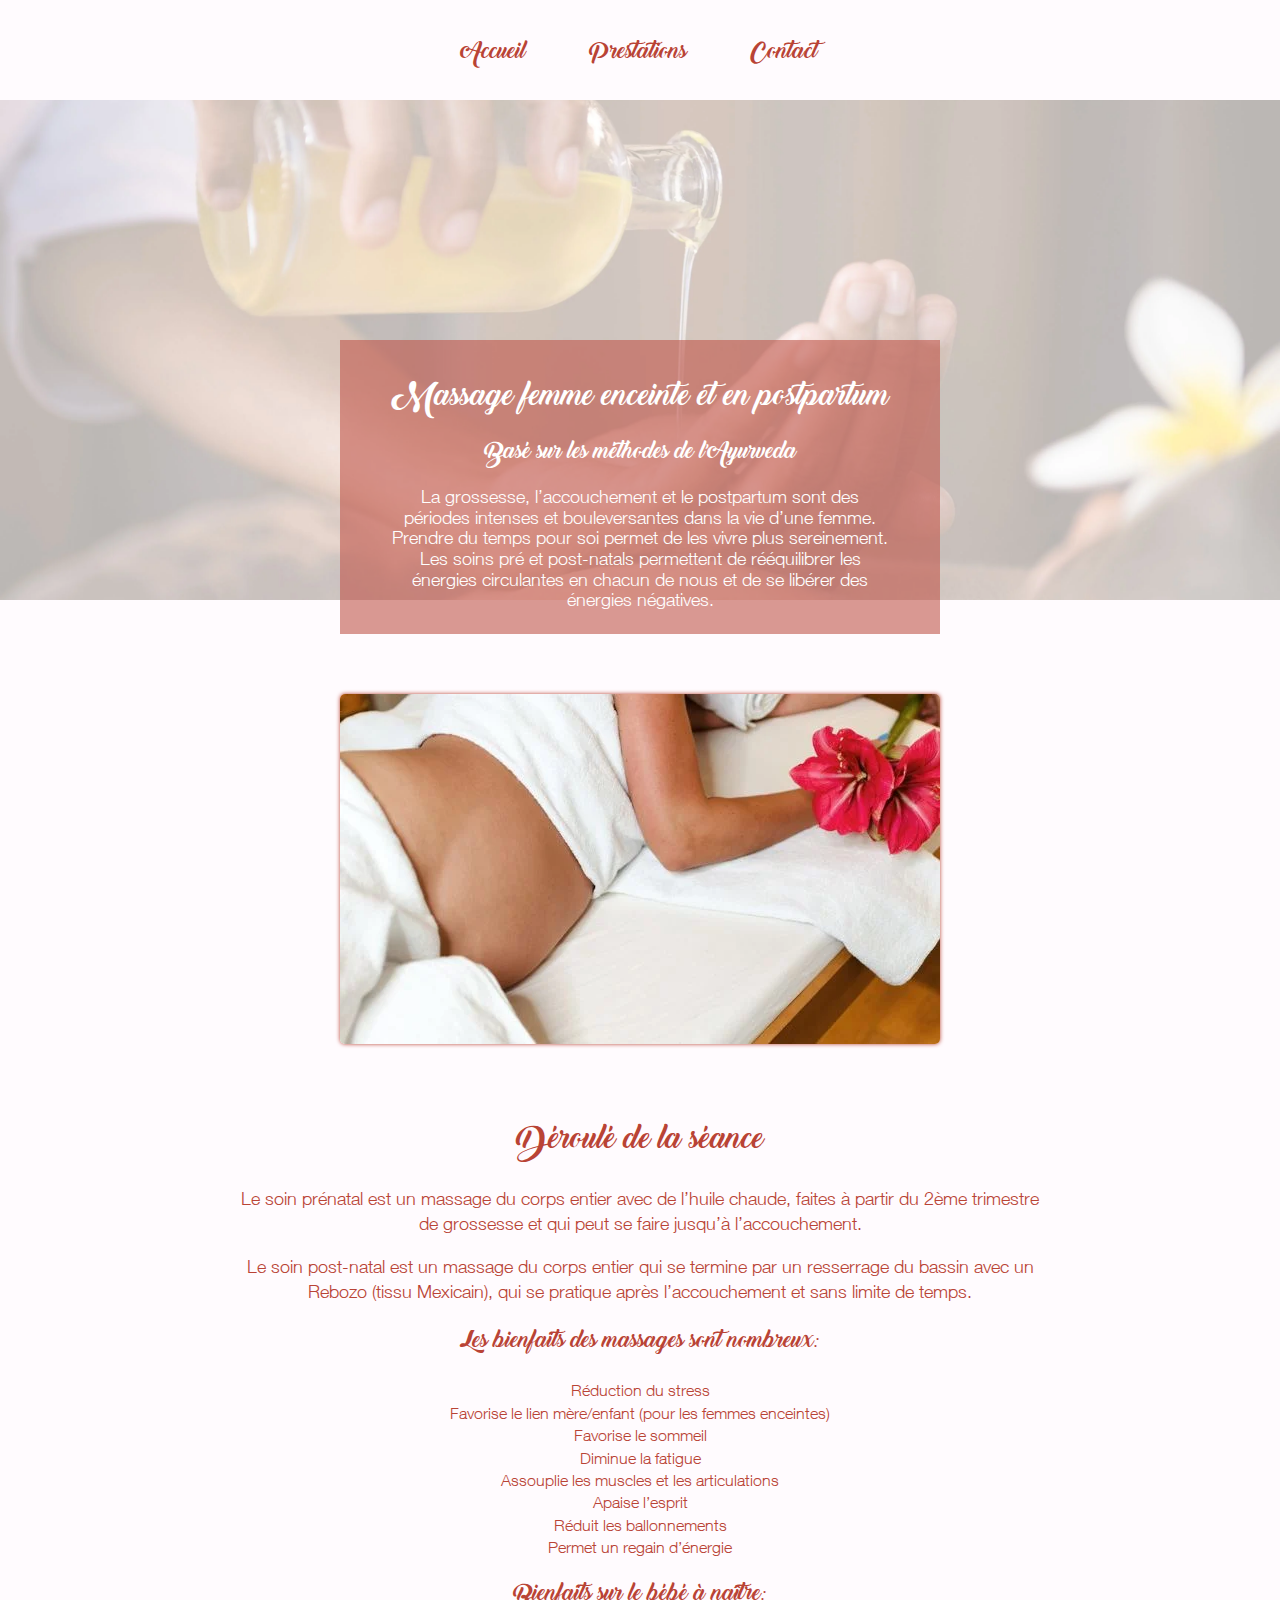
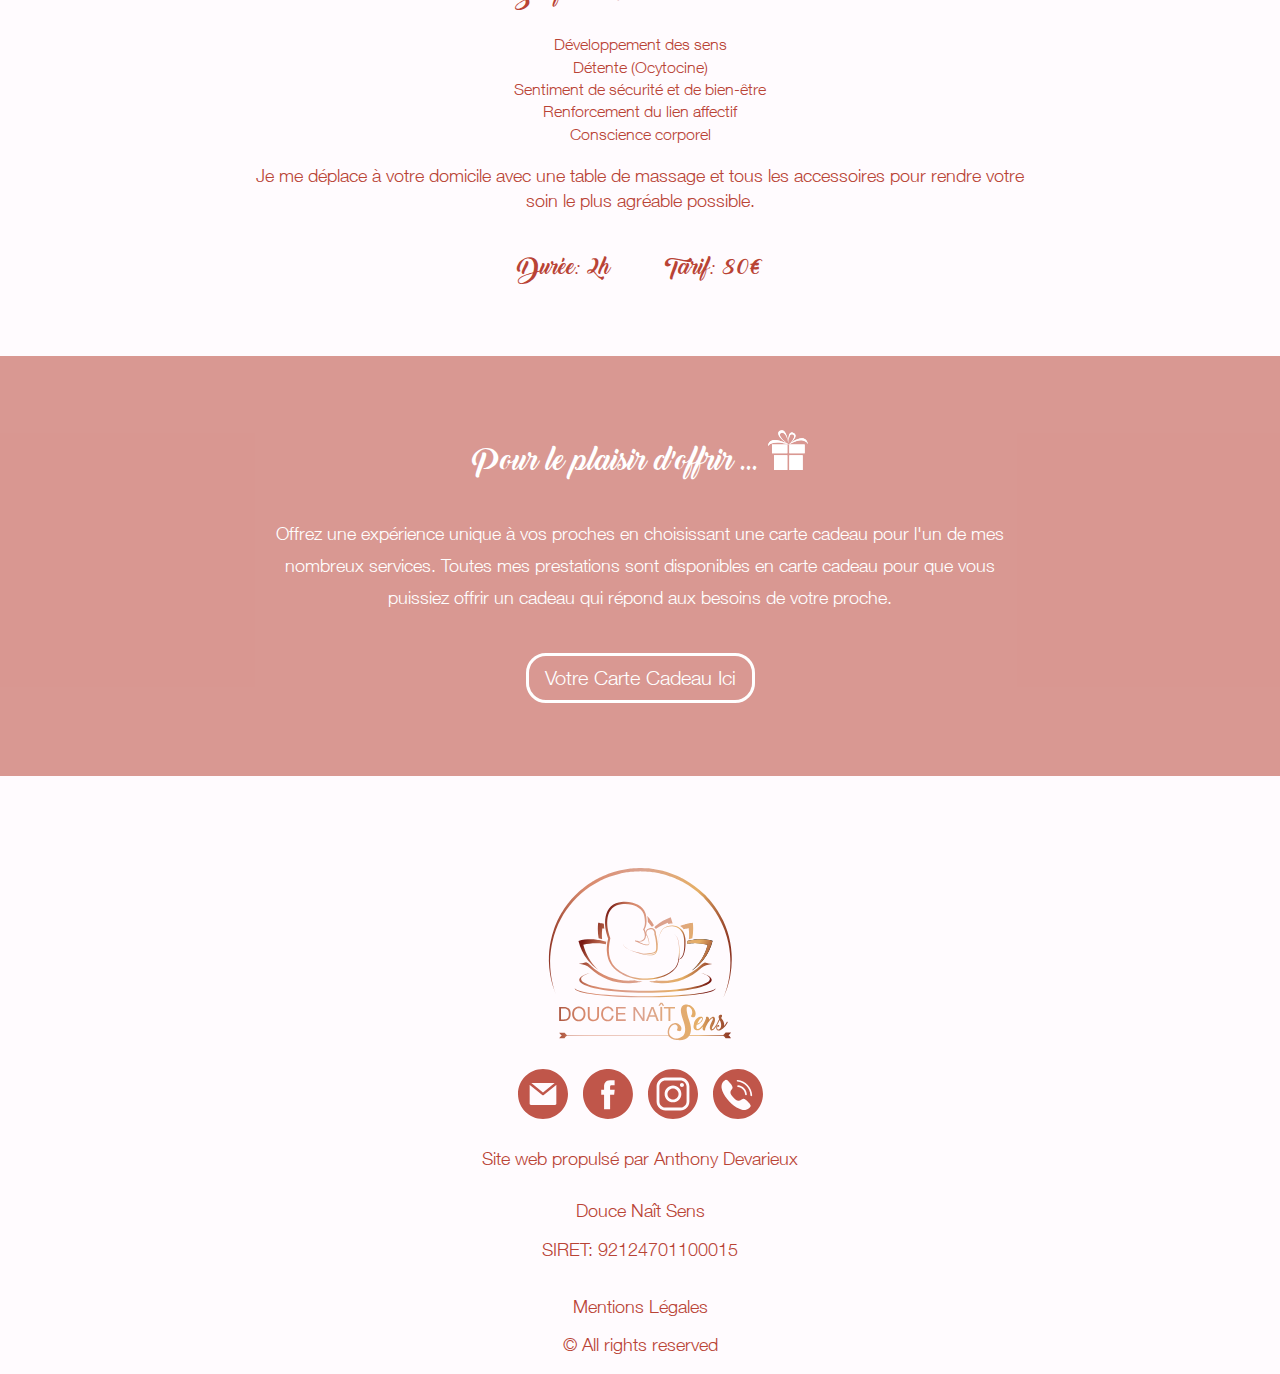
<file: soins.html>
<!DOCTYPE html>
<html lang="fr">
    <head>
        <meta charset="utf-8">
        <meta name="viewport" content="width=device-width, initial-scale=1.0">
        <meta name="description" content="Consultante et praticienne en bien-être pré et postnatal à Cadaujac.
        Je vous propose de vous faire découvrir les soins pré et post natals basés sur les méthodes de l’Ayurveda">

        <title>Douce Naît Sens : Soins pré et post natals</title>

        <link rel="stylesheet" href="front/css/colors.css">
        <link rel="stylesheet" href="front/css/normalize.css">
        <link rel="stylesheet" href="front/css/style-min.css">
        <link rel="stylesheet" href="front/css/product.css">

        <link rel="icon" type="image/png" sizes="40x40" href="front/images/favicons/favicon_douce_nait_sens_40x40.png">
        <link rel="icon" type="image/png" sizes="80x80" href="front/images/favicons/favicon_douce_nait_sens_80x80.png">
        <link rel="apple-touch-icon" sizes="180x180" href="front/images/favicons/favicon_douce_nait_sens_180x180.png">
        <link rel="icon" type="image/png" sizes="192x192" href="front/images/favicons/favicon_douce_nait_sens_192x192.png">
    </head>

    <body>
        <header>
            <nav>
                <ul>
                    <li><a href="index.html#banniere">Accueil</a></li>
                    <li><a href="index.html#prestations">Prestations</a>
                      <ul>
                        <li><a href="sommeil.html">Sommeil des bébés, enfants et adolescents</a></li>
                        <li><a href="massage.html">Atelier massages bébé</a></li>
                        <li><a href="bain.html">Bain des Merveilles</a></li>
                        <li><a href="allaitement.html">Allaitement</a></li>
                        <li><a href="reflexologie.html">Réflexologie bébé Affective</a></li>
                        <li><a href="portage.html">Portage Physiologique</a></li>
                        <li><a href="soins.html">Soins pré et post natals</a></li>
                        <li><a href="liberation.html">Réflexologie périnatale</a></li>
                      </ul>
                    </li>
                    <li><a href="contact.html">Contact</a></li>
                  </ul>
            </nav>
        </header>

        <main>
            <div id="main">
                <section id="banniere">
                    <img src="front/images/soins/img_banniere_prestation.webp" alt="Bannière photo huile de massage">
                    
                    <div id="texte-banniere">
                        <h1>Soins pré et post natals</h1>
                    </div>
                </section>

                <div id="presentation">
                    <div id="texte-presentation">
                        <h2>Massage femme enceinte et en postpartum</h2>
                        <h3>Basé sur les méthodes de l’Ayurveda</h3>
                        <p>La grossesse, l’accouchement et le postpartum sont des périodes intenses et bouleversantes dans la vie d’une femme.
                        Prendre du temps pour soi permet de les vivre plus sereinement.<br>
                        Les soins pré et post-natals permettent de rééquilibrer les énergies circulantes en chacun de nous et de se libérer des énergies négatives.</p>
                    </div>

                    <div id="img-presentation">
                        <img src="front/images/soins/13.webp" alt="Photo de mains qui massent une femme enceinte">
                        <img src="front/images/logo_Douce_Nait_Sens.svg" alt="Logo Douce Naît Sens" id="logo-presentation">
                        <img src="front/images/soins/14.webp" alt="Photo de mains qui massent une femme enceinte">
                    </div>
                </div>

                <div class="prestation-deroule">
                    <img src="front/images/soins/img_deroule.webp" alt="Photo d'une femme enceinte allongée avec des fleurs">

                    <article>
                        <h2>Déroulé de la séance</h2>
                        <p>Le soin prénatal est un massage du corps entier avec de l’huile chaude,
                        faites à partir du 2ème trimestre de grossesse et qui peut se faire jusqu’à l’accouchement.</p>
                        <p>Le soin post-natal est un massage du corps entier qui se termine par un resserrage du bassin avec un Rebozo (tissu Mexicain),
                        qui se pratique après l’accouchement et sans limite de temps.</p>
                        <h3>Les bienfaits des massages sont nombreux:</h3>
                        Réduction du stress<br>
                        Favorise le lien mère/enfant (pour les femmes enceintes)<br>
                        Favorise le sommeil<br>
                        Diminue la fatigue<br>
                        Assouplie les muscles et les articulations<br>
                        Apaise l’esprit<br>
                        Réduit les ballonnements<br>
                        Permet un regain d’énergie
                        <h3>Bienfaits sur le bébé à naître:</h3>
                        Développement des sens<br>
                        Détente (Ocytocine)<br>
                        Sentiment de sécurité et de bien-être<br>
                        Renforcement du lien affectif<br>
                        Conscience corporel
                        <p>Je me déplace à votre domicile avec une table de massage et tous les accessoires pour rendre votre soin le plus agréable possible.</p>
                    </article>

                    <aside>
                        <h3>Durée: 2h</h3>
                        <h3>Tarif: 80€</h3>
                    </aside>
                </div>

                <section id="carte-cadeau">
                    <h2>Pour le plaisir d'offrir ... <img src="front/images/icone_cadeau.svg" alt="Icone Cadeau"></h2>

                    <p>Offrez une expérience unique à vos proches en choisissant une carte cadeau pour l'un de mes nombreux services. Toutes mes prestations sont
                    disponibles en carte cadeau pour que vous puissiez offrir un cadeau qui répond aux besoins de votre proche.</p>

                    <a href="https://douce-nait-sens.my-shoop.store" class="btn">Votre Carte Cadeau Ici</a>
                </section>
            </div>
        </main>

        <footer>
            <div id="logos-footer">
                <div id="logo-footer">
                    <img src="front/images/logo_Douce_Nait_Sens.svg" alt="Logo Douce Naît Sens">
                </div>
                
                <ul id="icons-footer">
                    <li><a href="mailto:doucenaitsens@gmail.com"><img src="front/images/icon_mail.svg" alt="Email"></a></li>
                    <li><a href="https://www.facebook.com/profile.php?id=100092163707881" target="_blank" rel="noopener noreferrer"><img src="front/images/icon_facebook.svg" alt="Facebook"></a></li>
                    <li><a href="https://www.instagram.com/doucenaitsens/" target="_blank" rel="noopener noreferrer"><img src="front/images/icon_insta.svg" alt="Instagram"></a></li>
                    <li><a href="tel:+33638131624"><img src="front/images/icon_tel.svg" alt="Téléphone"></a></li>
                </ul>
            </div>

            <div id="infos-footer">
                <div class="info-texte">
                    <p>Douce Naît Sens</p>
                    <p>SIRET: 92124701100015</p>
                </div>

                <div class="info-texte">
                    <p><a href="mentions.html">Mentions Légales</a></p>
                    <p>© All rights reserved</p>
                </div>
            </div>
        </footer>

        <p>Site web propulsé par Anthony Devarieux</p>

        <button id="back-to-top"><img src="front/images/bouton_remonte_page.svg" alt="Bouton remonter"></button>

        <script src="front/js/back_to_top.js"></script>
    </body>
</html>
</file>
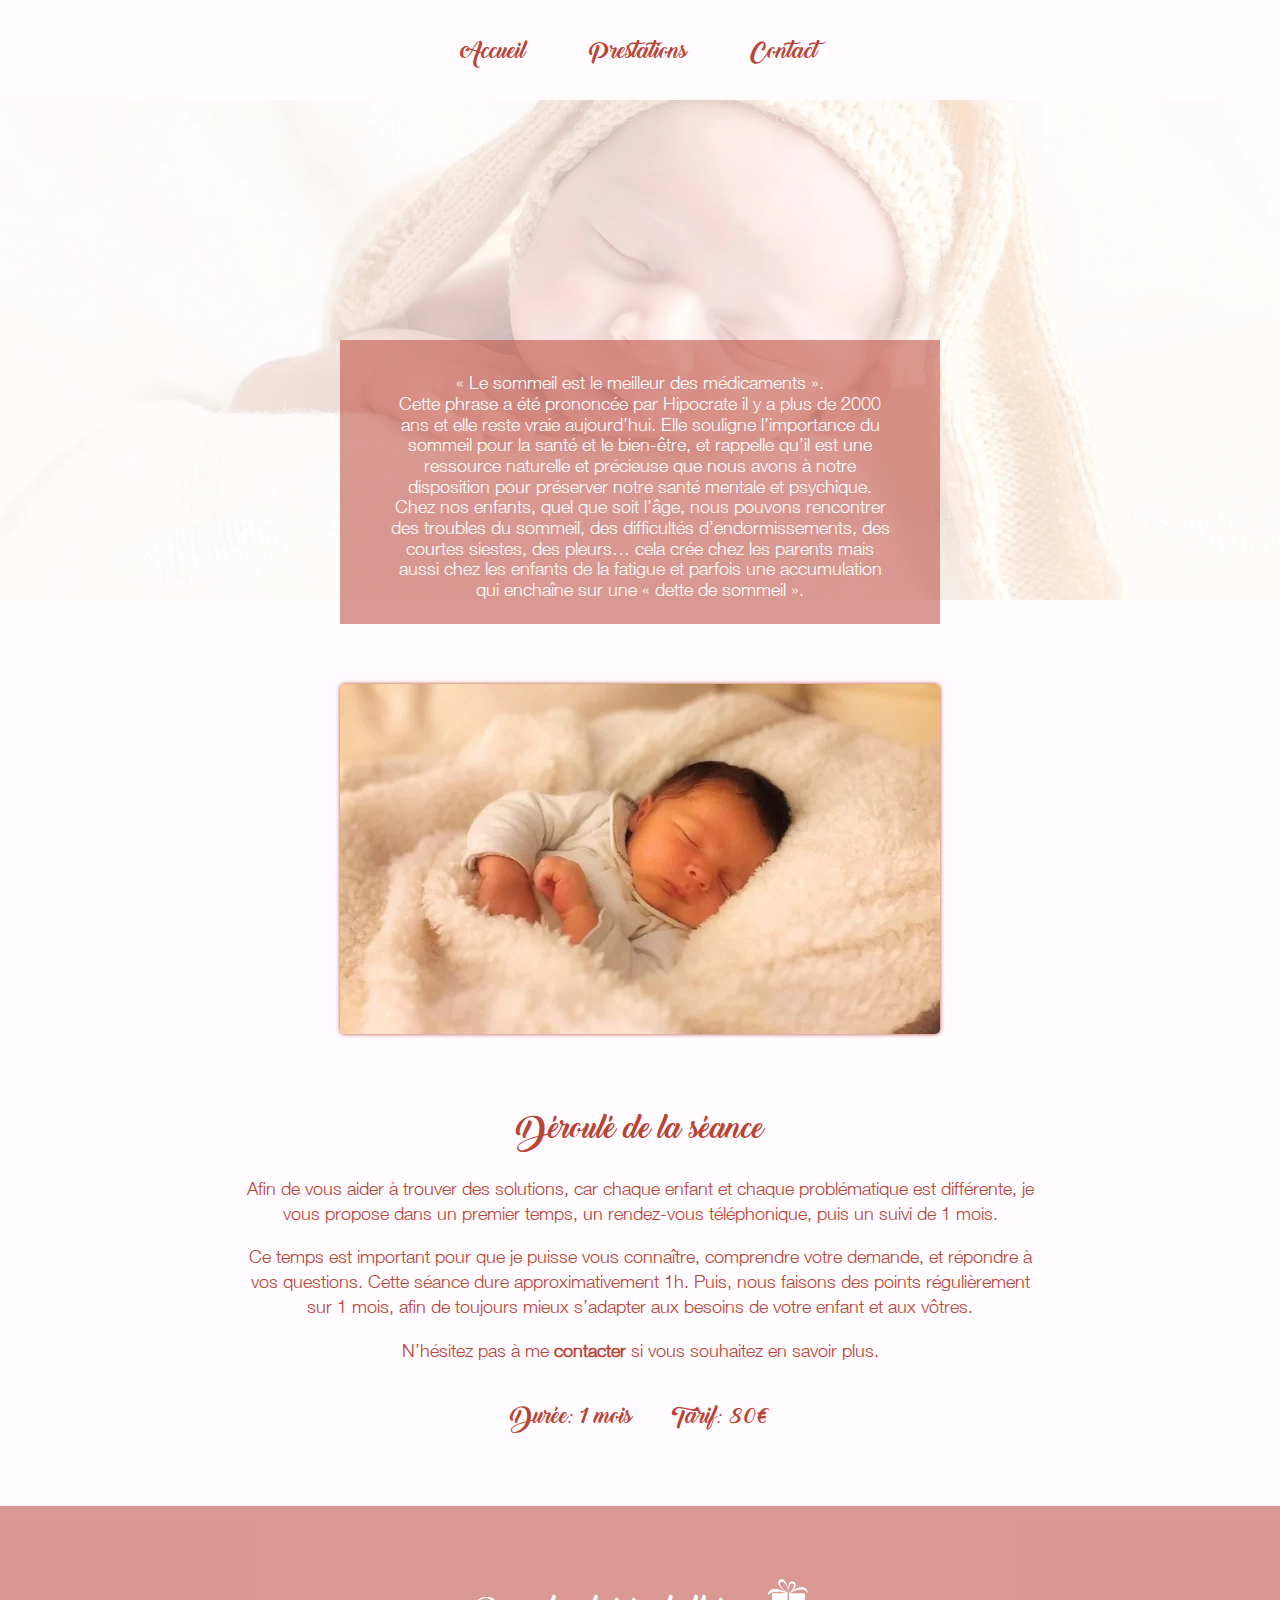
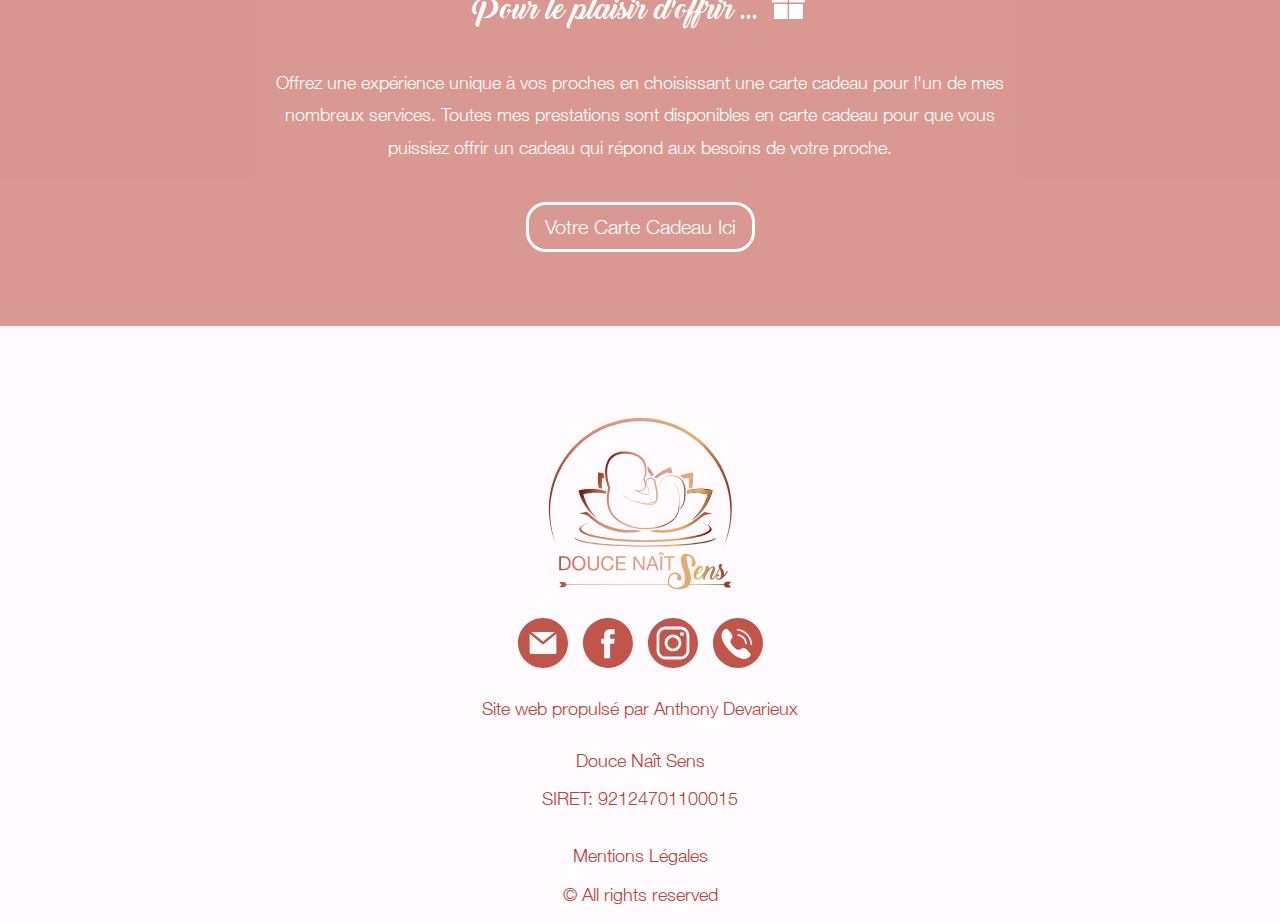
<file: sommeil.html>
<!DOCTYPE html>
<html lang="fr">
    <head>
        <meta charset="utf-8">
        <meta name="viewport" content="width=device-width, initial-scale=1.0">
        <meta name="description" content="Consultante et praticienne en bien-être pré et postnatal à Cadaujac.
        Je vous propose un suivi pour le sommmeil des bébés, enfants et adolescents">

        <title>Douce Naît Sens : Sommeil des bébés, enfants et adolescents</title>

        <link rel="stylesheet" href="front/css/colors.css">
        <link rel="stylesheet" href="front/css/normalize.css">
        <link rel="stylesheet" href="front/css/style-min.css">
        <link rel="stylesheet" href="front/css/product.css">

        <link rel="icon" type="image/png" sizes="40x40" href="front/images/favicons/favicon_douce_nait_sens_40x40.png">
        <link rel="icon" type="image/png" sizes="80x80" href="front/images/favicons/favicon_douce_nait_sens_80x80.png">
        <link rel="apple-touch-icon" sizes="180x180" href="front/images/favicons/favicon_douce_nait_sens_180x180.png">
        <link rel="icon" type="image/png" sizes="192x192" href="front/images/favicons/favicon_douce_nait_sens_192x192.png">
    </head>

    <body>
        <header>
            <nav>
                <ul>
                    <li><a href="index.html#banniere">Accueil</a></li>
                    <li><a href="index.html#prestations">Prestations</a>
                      <ul>
                        <li><a href="sommeil.html">Sommeil des bébés, enfants et adolescents</a></li>
                        <li><a href="massage.html">Atelier massages bébé</a></li>
                        <li><a href="bain.html">Bain des Merveilles</a></li>
                        <li><a href="allaitement.html">Allaitement</a></li>
                        <li><a href="reflexologie.html">Réflexologie bébé Affective</a></li>
                        <li><a href="portage.html">Portage Physiologique</a></li>
                        <li><a href="soins.html">Soins pré et post natals</a></li>
                        <li><a href="liberation.html">Réflexologie périnatale</a></li>
                      </ul>
                    </li>
                    <li><a href="contact.html">Contact</a></li>
                  </ul>
            </nav>
        </header>

        <main>
            <div id="main">
                <section id="banniere">
                    <img src="front/images/sommeil/img_banniere_sommeil.webp" alt="Bannière photo d'un bébé qui dort">
                    
                    <div id="texte-banniere">
                        <h1> Sommeil des bébés, enfants et adolescents </h1>
                    </div>
                </section>

                <div id="presentation">
                    <div id="texte-presentation">
                        <p>« Le sommeil est le meilleur des médicaments ».<br>
                        Cette phrase a été prononcée par Hipocrate il y a plus de 2000 ans et elle reste vraie aujourd’hui.
                        Elle souligne l’importance du sommeil pour la santé et le bien-être, et rappelle qu’il est une ressource naturelle et précieuse que nous avons à notre disposition pour préserver notre santé mentale et psychique.
                        Chez nos enfants, quel que soit l’âge, nous pouvons rencontrer des troubles du sommeil, des difficultés d’endormissements, des courtes siestes, des pleurs…
                        cela crée chez les parents mais aussi chez les enfants de la fatigue et parfois une accumulation qui enchaîne sur une « dette de sommeil ». </p>
                    </div>

                    <div id="img-presentation">
                        <img src="front/images/sommeil/img_presentation_1.webp" alt="Photo sommeil bébé et sa mère">
                        <img src="front/images/logo_Douce_Nait_Sens.svg" alt="Logo Douce Naît Sens" id="logo-presentation">
                        <img src="front/images/sommeil/img_presentation_2.webp" alt="Photo sommeil bébé et sa mère">
                    </div>
                </div>

                <div class="prestation-deroule">
                    <img src="front/images/sommeil/img_deroule.webp" alt="Photo bébé qui dort">

                    <article>
                        <h2>Déroulé de la séance</h2>
                        <p>Afin de vous aider à trouver des solutions, car chaque enfant et chaque problématique est différente, je vous propose dans un premier temps, un rendez-vous téléphonique, puis un suivi de 1 mois.</p>
                        <p>Ce temps est important pour que je puisse vous connaître, comprendre votre demande, et répondre à vos questions. Cette séance dure approximativement 1h.
                        Puis, nous faisons des points régulièrement sur 1 mois, afin de toujours mieux s’adapter aux besoins de votre enfant et aux vôtres.</p>
                        <p>N’hésitez pas à me <a id="boutoncontact" href="contact.html">contacter</a> si vous souhaitez en savoir plus.</p>
                    </article>

                    <aside>
                        <h3>Durée: 1 mois</h3>
                        <h3>Tarif: 80€</h3>
                    </aside>
                </div>

                <section id="carte-cadeau">
                    <h2>Pour le plaisir d'offrir ... <img src="front/images/icone_cadeau.svg" alt="Icone Cadeau"></h2>

                    <p>Offrez une expérience unique à vos proches en choisissant une carte cadeau pour l'un de mes nombreux services. Toutes mes prestations sont
                    disponibles en carte cadeau pour que vous puissiez offrir un cadeau qui répond aux besoins de votre proche.</p>

                    <a href="https://douce-nait-sens.my-shoop.store" class="btn">Votre Carte Cadeau Ici</a>
                </section>
            </div>
        </main>

        <footer>
            <div id="logos-footer">
                <div id="logo-footer">
                    <img src="front/images/logo_Douce_Nait_Sens.svg" alt="Logo Douce Naît Sens">
                </div>
                
                <ul id="icons-footer">
                    <li><a href="mailto:doucenaitsens@gmail.com"><img src="front/images/icon_mail.svg" alt="Email"></a></li>
                    <li><a href="https://www.facebook.com/profile.php?id=100092163707881" target="_blank" rel="noopener noreferrer"><img src="front/images/icon_facebook.svg" alt="Facebook"></a></li>
                    <li><a href="https://www.instagram.com/doucenaitsens/" target="_blank" rel="noopener noreferrer"><img src="front/images/icon_insta.svg" alt="Instagram"></a></li>
                    <li><a href="tel:+33638131624"><img src="front/images/icon_tel.svg" alt="Téléphone"></a></li>
                </ul>
            </div>

            <div id="infos-footer">
                <div class="info-texte">
                    <p>Douce Naît Sens</p>
                    <p>SIRET: 92124701100015</p>
                </div>

                <div class="info-texte">
                    <p><a href="mentions.html">Mentions Légales</a></p>
                    <p>© All rights reserved</p>
                </div>
            </div>
        </footer>

        <p>Site web propulsé par Anthony Devarieux</p>

        <button id="back-to-top"><img src="front/images/bouton_remonte_page.svg" alt="Bouton remonter"></button>

        <script src="front/js/back_to_top.js"></script>
    </body>
</html>
</file>
<file: front/css/colors.css>
:root {
    --set1-primary-color: #DA755C;
    --set1-secondary-color: #FFF5F4;
    --set1-background-color: #da755c81;
    --set1-text-color: white;

    --set2-primary-color: #b94335; 
    --set2-secondary-color: #fffbfe; 
    --set2-background-color: #c0564a9a;
    --set2-text-color: white;
}

:root {
    --primary-color: var(--set2-primary-color);
    --secondary-color: var(--set2-secondary-color);
    --background-color: var(--set2-background-color);
    --text-color: var(--set2-text-color);
}
</file>
<file: front/css/style-min.css>
@font-face{font-family:'BacktoBlackDemo';src:url(../polices/Back\ to\ Black\ Demo.ttf) format("truetype")}@font-face{font-family:'HelveticaNeueLTCom';src:url(../polices/HelveticaNeueLTCom-Lt.ttf) format("truetype")}@-webkit-keyframes slideRight{0%{-webkit-transform:translateX(-100%);transform:translateX(-100%);opacity:0}100%{-webkit-transform:translateX(0);transform:translateX(0);opacity:1}}@keyframes slideRight{0%{-webkit-transform:translateX(-100%);transform:translateX(-100%);opacity:0}100%{-webkit-transform:translateX(0);transform:translateX(0);opacity:1}}body{display:-webkit-box;display:-ms-flexbox;display:flex;-webkit-box-orient:vertical;-webkit-box-direction:normal;-ms-flex-direction:column;flex-direction:column;-webkit-box-align:center;-ms-flex-align:center;align-items:center;color:var(--primary-color);background-color:var(--secondary-color);font-family:'HelveticaNeueLTCom',sans-serif}h1,h2,h3{font-family:'BacktoBlackDemo',serif;font-weight:100}h1,h2{font-size:38px}h3{font-size:24px}p{font-size:20px;font-weight:500}ul{list-style:none}a{font-weight:500;text-decoration:none;color:var(--primary-color)}#boutoncontact{font-weight:700;display:inline-block;-webkit-transition:all .6s ease-in-out;-o-transition:all .6s ease-in-out;transition:all .6s ease-in-out}#boutoncontact:hover{display:inline-block;background-color:var(--background-color);border-radius:10px;padding:0 6px;color:var(--secondary-color);font-size:17px;font-weight:600}header{display:-webkit-box;display:-ms-flexbox;display:flex;-webkit-box-orient:vertical;-webkit-box-direction:normal;-ms-flex-direction:column;flex-direction:column;-webkit-box-align:center;-ms-flex-align:center;align-items:center;width:99%}nav ul{display:-webkit-box;display:-ms-flexbox;display:flex;-ms-flex-pack:distribute;justify-content:space-around;margin:0;padding:0;width:60%}nav li{position:relative}nav a{position:relative;display:block;font-size:26px;font-family:'BacktoBlackDemo',serif;padding:20px 30px 15px;-webkit-transition:background-color 1s,color 1s;-o-transition:background-color 1s,color 1s;transition:background-color 1s,color 1s}nav a::before{content:"";position:absolute;top:0;left:0;width:0;height:100%;background-color:var(--primary-color);z-index:-1;-webkit-transition:width 1s;-o-transition:width 1s;transition:width 1s}nav a:hover{color:var(--secondary-color)}nav a:hover::before{width:100%}nav ul ul{display:none;position:absolute;top:100%;left:0;width:500px;background-color:var(--secondary-color)}nav ul li:hover > ul{display:block;-webkit-animation:slideRight 1s forwards;animation:slideRight 1s forwards}nav ul ul li{opacity:0;-webkit-animation:slideRight 1s forwards;animation:slideRight 1s forwards}nav ul ul a{position:relative;font-size:20px;font-family:'HelveticaNeueLTCom',sans-serif;text-transform:none;width:92%;padding:15px 20px}nav ul ul a:hover{color:var(--secondary-color)}#back-to-top{visibility:hidden;position:fixed;bottom:125px;right:125px;z-index:100;border:none;outline:none;background-color:transparent;cursor:pointer;padding:0;opacity:0;-webkit-transition:opacity 2s,visibility 2s;-o-transition:opacity 2s,visibility 2s;transition:opacity 2s,visibility 2s;width:3.5%}#back-to-top img{width:100%}#back-to-top.visible{visibility:visible;opacity:1}main{width:100%}#banniere{position:relative;width:100%;max-height:700px}#banniere img{width:100%;height:auto;max-height:700px;-o-object-fit:cover;object-fit:cover}footer{display:-webkit-box;display:-ms-flexbox;display:flex;-webkit-box-orient:vertical;-webkit-box-direction:normal;-ms-flex-direction:column;flex-direction:column;-webkit-box-align:center;-ms-flex-align:center;align-items:center;width:100%;height:305px}#logos-footer{display:-webkit-box;display:-ms-flexbox;display:flex;-webkit-box-orient:vertical;-webkit-box-direction:normal;-ms-flex-direction:column;flex-direction:column;-webkit-box-pack:center;-ms-flex-pack:center;justify-content:center;-webkit-box-align:center;-ms-flex-align:center;align-items:center;width:100%}#logo-footer{width:300px}#icons-footer{display:-webkit-box;display:-ms-flexbox;display:flex;-ms-flex-pack:distribute;justify-content:space-around;padding:0;width:260px;position:relative;bottom:45px;z-index:1}#icons-footer img{width:50px}#infos-footer{display:-webkit-box;display:-ms-flexbox;display:flex;-ms-flex-pack:distribute;justify-content:space-around;position:relative;bottom:160px;text-align:center;width:80%;z-index:0}.info-texte{width:300px}@media all and (min-width: 1366px) and (max-width: 1900px){h1,h2{font-size:34px}h3{font-size:22px}p{font-size:18px}#boutoncontact:hover{background-color:transparent;border-radius:0;padding:0;color:var(--primary-color);font-size:18px;font-weight:700}nav a{font-size:22px}nav ul ul a{font-size:16px}#back-to-top{bottom:80px;right:80px}}@media all and (min-width: 1024px) and (max-width: 1365px){h1,h2{font-size:30px}h3{font-size:22px}p{font-size:18px}#boutoncontact:hover{background-color:transparent;border-radius:0;padding:0;color:var(--primary-color);font-size:18px;font-weight:700}nav a{font-size:22px}nav ul li:hover > ul{display:none}#back-to-top{bottom:70px;right:70px;width:5%}#banniere{height:500px}#banniere img{height:500px}#infos-footer{-webkit-box-orient:vertical;-webkit-box-direction:normal;-ms-flex-direction:column;flex-direction:column;-webkit-box-align:center;-ms-flex-align:center;align-items:center;bottom:0}}@media all and (min-width: 700px) and (max-width: 1023px){h1,h2{font-size:30px}h3{font-size:22px}p{font-size:16px}#boutoncontact:hover{background-color:transparent;border-radius:0;padding:0;color:var(--primary-color);font-size:16px;font-weight:700}nav a{font-size:22px}nav ul li:hover > ul{display:none}#back-to-top{bottom:60px;right:60px;width:7%}#banniere{height:450px}#banniere img{height:450px}#infos-footer{-webkit-box-orient:vertical;-webkit-box-direction:normal;-ms-flex-direction:column;flex-direction:column;-webkit-box-align:center;-ms-flex-align:center;align-items:center;bottom:0}}@media all and (min-width: 426px) and (max-width: 699px){h1,h2{font-size:30px}h3{font-size:22px}p{font-size:16px}#boutoncontact:hover{background-color:transparent;border-radius:0;padding:0;color:var(--primary-color);font-size:16px;font-weight:700}nav a{padding:15px 25px 10px;font-size:20px}nav ul li:hover > ul{display:none}#back-to-top{bottom:30px;right:30px;width:10%}#banniere{height:450px}#banniere img{height:450px}#infos-footer{-webkit-box-orient:vertical;-webkit-box-direction:normal;-ms-flex-direction:column;flex-direction:column;-webkit-box-align:center;-ms-flex-align:center;align-items:center;bottom:0}}@media all and (min-width: 376px) and (max-width: 425px){h1,h2{font-size:28px}h3{font-size:22px}p{font-size:16px}#boutoncontact:hover{background-color:transparent;border-radius:0;padding:0;color:var(--primary-color);font-size:16px;font-weight:700}nav a{padding:15px 20px 10px;font-size:20px}nav ul li:hover > ul{display:none}#back-to-top{bottom:20px;right:20px;width:12%}#banniere{height:450px}#banniere img{height:450px}#infos-footer{-webkit-box-orient:vertical;-webkit-box-direction:normal;-ms-flex-direction:column;flex-direction:column;-webkit-box-align:center;-ms-flex-align:center;align-items:center;bottom:0}}@media all and (max-width: 375px){h1,h2{font-size:28px}h3{font-size:18px}p{font-size:16px}#boutoncontact:hover{background-color:transparent;border-radius:0;padding:0;color:var(--primary-color);font-size:16px;font-weight:700}header{padding-bottom:20px}nav a{padding:15px 20px 10px;font-size:18px}nav ul li:hover > ul{display:none}#back-to-top{bottom:20px;right:20px;width:14%}#banniere{height:450px}#banniere img{height:450px}#infos-footer{-webkit-box-orient:vertical;-webkit-box-direction:normal;-ms-flex-direction:column;flex-direction:column;-webkit-box-align:center;-ms-flex-align:center;align-items:center;bottom:0}}
</file>
<file: front/css/index.css>
/*
* Prefixed by https://autoprefixer.github.io
* PostCSS: v8.4.14,
* Autoprefixer: v10.4.7
* Browsers: last 4 version
*/

/* RESOLUTION AU DESSUS DE 1900px */

/*HEADER*/
#header-logo { 
    position: relative;
    z-index: 0;
    width: 58%;
}

/*BARRE DE NAVIGATION*/
nav {
    position: relative;
    bottom: 140px;
    z-index: 1;
    background-color: var(--secondary-color);
    display: -webkit-box;
    display: -ms-flexbox;
    display: flex;
    -webkit-box-pack: center;
        -ms-flex-pack: center;
            justify-content: center;
    -webkit-box-align: center;
        -ms-flex-align: center;
            align-items: center;
    padding: 10px 0;
    margin-left: 5px;
    width: 55%;
}

/*BANNIERE*/
#texte-banniere {
    position: absolute;
    top: 50%;
    left: 18%;
    -webkit-transform: translateY(-50%);
        -ms-transform: translateY(-50%);
            transform: translateY(-50%);
}

#phrase-accroche {
    font-family: 'BacktoBlackDemo', serif;
    font-size: 30px;
}

/*ARTICLES*/
#texte-accueil {
    display: -webkit-box;
    display: -ms-flexbox;
    display: flex;
    -webkit-box-orient: vertical;
    -webkit-box-direction: normal;
        -ms-flex-direction: column;
            flex-direction: column;
    text-align: center;
    -webkit-box-align: center;
        -ms-flex-align: center;
            align-items: center;
}

#presentation {
    display: -webkit-box;
    display: -ms-flexbox;
    display: flex;
    -webkit-box-orient: vertical;
    -webkit-box-direction: normal;
        -ms-flex-direction: column;
            flex-direction: column;
    margin-top: 40px;
    line-height: 1.4;
    width: 50%;
}

#formation {
    display: -webkit-box;
    display: -ms-flexbox;
    display: flex;
    -webkit-box-orient: vertical;
    -webkit-box-direction: normal;
        -ms-flex-direction: column;
            flex-direction: column;
    margin-top: 30px;
    line-height: 1.4;
    width: 50%;
}

#formation h2 {
    margin-bottom: 40px;
}

#formation h3 {
    margin-bottom: 0px;
}

/*PRESTATIONS*/
#prestations {
    display: -webkit-box;
    display: -ms-flexbox;
    display: flex;
    -webkit-box-orient: vertical;
    -webkit-box-direction: normal;
        -ms-flex-direction: column;
            flex-direction: column;
    -webkit-box-align: center;
        -ms-flex-align: center;
            align-items: center;
    text-align: center;
    margin-top: 70px;
    margin-bottom: 60px;
}

#carte-prestation {
    display: -webkit-box;
    display: -ms-flexbox;
    display: flex;
    -webkit-box-pack: center;
        -ms-flex-pack: center;
            justify-content: center;
    width: 70%;
    -ms-flex-wrap: wrap;
        flex-wrap: wrap;
}

.carte {
    background-color: var(--secondary-color);
    margin: 20px 10px 0px 10px;
    padding: 40px 55px 8px 55px;
    border-radius: 5%;
    width: 300px;
    box-shadow: 0px 0px 20px transparent;
    -webkit-transition: all 0.8s ease-in-out;
    -o-transition: all 0.8s ease-in-out;
    transition: all 0.8s ease-in-out;
}

.carte:hover {
    border-radius: 25%;
    background-color: var(--background-color);
    box-shadow: 0px 0px 20px rgba(128, 128, 128, 0.747);
}

.img-carte img {
    box-shadow: 0px 0px 20px rgba(128, 128, 128, 0.486);
    border-radius: 30%;
    margin-bottom: 8px;
    width: 100%;
    -o-object-fit: cover;
       object-fit: cover;
    -webkit-transition: -webkit-transform 0.6s ease-in-out;
    transition: -webkit-transform 0.8s ease-in-out;
    -o-transition: transform 0.8s ease-in-out;
    transition: transform 0.8s ease-in-out;
    transition: transform 0.8s ease-in-out, -webkit-transform 0.6s ease-in-out;
}

.bg-carte {
    background-size: cover;
    background-position: center;
    border-radius: 30%;
    height: 300px;
    width: 300px;
}

.carte:hover .img-carte img{
    -webkit-transform: scale(1.05);
        -ms-transform: scale(1.05);
            transform: scale(1.05);
}

.body-carte h3 {
    color: var(--primary-color);
    font-size: 22px;
    transition: color 1s;
}

.carte:hover .body-carte h3 {
    color: var(--secondary-color);
}

@media all and (min-width: 1366px) and (max-width: 1900px) {
    /*HEADER*/
    #header-logo {
        width: 62%;
    }
    /*BARRE DE NAVIGATION*/
    nav {
        bottom: 105px;
    }
    /*BANNIERE*/   
    #texte-banniere {
        left: 12%;
    }
    #phrase-accroche {
        font-size: 26px;
    }
    /*ARTICLES*/
    #presentation {
        width: 65%;
    }
    #formation {
        width: 65%;
    }
    /*PRESTATIONS*/
    #carte-prestation {
        width: 90%;
    }

    .bg-carte {
        background-size: cover;
        background-position: center;
        border-radius: 30%;
        height: 300px;
        width: 300px;
    }

}

@media all and (min-width: 1024px) and (max-width: 1365px) {
    /*HEADER*/
    #header-logo {
        width: 70%;
    }
    /*BARRE DE NAVIGATION*/
    nav{
        bottom: 100px;
    }
    /*BANNIERE*/
    #texte-banniere {
        left: 10%;
    }
    #phrase-accroche {
        font-size: 22px;
    }
    /*ARTICLES*/
    #presentation {
        width: 70%;
    }
    #formation {
        width: 70%;
    }
    /*PRESTATIONS*/
    #carte-prestation {
        width: 90%;
    }

    .bg-carte {
        background-size: cover;
        background-position: center;
        border-radius: 30%;
        height: 300px;
        width: 300px;
    }
}

@media all and (min-width: 700px) and (max-width: 1023px) {
    /*HEADER*/
    #header-logo {
        width: 80%;
    }
    /*BARRE DE NAVIGATION*/
    nav {
        bottom: 65px;
    }
    /*BANNIERE*/
    #texte-banniere {
        left: 10%;
    }
    #phrase-accroche {
        font-size: 22px;
    }
    /*ARTICLES*/
    #presentation {
        width: 80%;
    }
    #formation {
        width: 80%;
    }
    /*PRESTATIONS*/
    #carte-prestation {
        width: 95%;
    }

    .bg-carte {
        background-size: cover;
        background-position: center;
        border-radius: 30%;
        height: 300px;
        width: 300px;
    }
}

@media all and (min-width: 426px) and (max-width: 699px) {
    /*HEADER*/
    #header-logo {
        width: 85%;
    }
    /*BARRE DE NAVIGATION*/
    nav {
        bottom: 45px;
    }
    /*BANNIERE*/
    #texte-banniere {
        left: 6%;
    }
    #texte-banniere h1 {
        font-size: 28px;
    }
    #phrase-accroche {
        font-size: 22px;
    }
    /*ARTICLES*/
    #presentation {
        width: 85%;
    }
    #formation {
        width: 85%;
    }
    /*PRESTATIONS*/
    #carte-prestation {
        width: 90%;
    }

    .bg-carte {
        background-size: cover;
        background-position: center;
        border-radius: 30%;
        height: 300px;
        width: 300px;
    }
}

@media all and (min-width: 376px) and (max-width: 425px) {
    /*HEADER*/
    #header-logo {
        width: 100%;
    }
    /*BARRE DE NAVIGATION*/
    nav{
        bottom: 45px;
    }
    /*BANNIERE*/
    #texte-banniere {
        line-height: 1.6;
        text-align: center;
        left: 15%;
        right: 15%;
    }
    #phrase-accroche {
        font-size: 22px;
    }
    /*ARTICLES*/
    #presentation {
        width: 85%;
    }
    #formation {
        width: 85%;
    }
    /*PRESTATIONS*/
    #carte-prestation {
        width: 90%;
    }

    .bg-carte {
        background-size: cover;
        background-position: center;
        border-radius: 30%;
        height: 232px;
        width: 232px;
    }
}

@media all and (max-width: 375px) {
    /*HEADER*/
    #header-logo {
        padding-top: 120px;
        width: 100%;
    }
    /*BARRE DE NAVIGATION*/
    nav{
        padding: 50px 0px 60px 0px;
        bottom: 45px;
    }
    /*BANNIERE*/
    #texte-banniere {
        line-height: 1.5;
        text-align: center;
        left: 15%;
        right: 15%;
    }
    #phrase-accroche {
        font-size: 20px;
    }
    /*ARTICLES*/
    #presentation {
        width: 85%;
    }
    #formation {
        width: 85%;
    }
    /*PRESTATIONS*/
    #carte-prestation {
        width: 90%;
    }

    .bg-carte {
        background-size: cover;
        background-position: center;
        border-radius: 30%;
        height: 171px;
        width: 171px;
    }
}
</file>
<file: front/css/product.css>
/*
* Prefixed by https://autoprefixer.github.io
* PostCSS: v8.4.14,
* Autoprefixer: v10.4.7
* Browsers: last 4 version
*/

/* RESOLUTION AU DESSUS DE 1900px */

/* Animation */
@keyframes slideFromBottom {
    0% { transform: translateY(70px); opacity: 0; }
    100% { transform: translateY(0); opacity: 1; }
}

@keyframes apparition {
    0% { opacity: 0; }
    100% { opacity: 1; }
}

#presentation, .prestation-deroule > * {
    animation-name: slideFromBottom;
    animation-duration: 2s;
    animation-fill-mode: both;
    animation-delay: 0.3s;
}

h1 {
    font-size: 52px;
}

/*BARRE DE NAVIGATION*/
nav {
    position: relative;
    z-index: 1;
    background-color: var(--secondary-color);
    display: -webkit-box;
    display: -ms-flexbox;
    display: flex;
    -webkit-box-pack: center;
        -ms-flex-pack: center;
            justify-content: center;
    -webkit-box-align: center;
        -ms-flex-align: center;
            align-items: center;
    padding: 20px 0;
    width: 55%;
}

/*MAIN*/
#main {
    display: -webkit-box;
    display: -ms-flexbox;
    display: flex;
    -webkit-box-orient: vertical;
    -webkit-box-direction: normal;
        -ms-flex-direction: column;
            flex-direction: column;
    -webkit-box-align: center;
        -ms-flex-align: center;
            align-items: center;
}

/*BANNIERE*/
#texte-banniere {
    position: relative;
    bottom: 520px;
    left: 5%;
    text-align: center;
    width: 90%;
    opacity: 0;
    animation: apparition 3s ease-in-out forwards;
}

/*PRESENTATION*/
#presentation {
    position: relative;
    bottom: 290px;
    display: -webkit-box;
    display: -ms-flexbox;
    display: flex;
    -webkit-box-orient: vertical;
    -webkit-box-direction: normal;
        -ms-flex-direction: column;
            flex-direction: column;
    -webkit-box-align: center;
        -ms-flex-align: center;
            align-items: center;
}

#texte-presentation {
    background-color: var(--background-color);
    color: var(--text-color);
    text-align: center;
    padding: 15px 50px 5px 50px;
    width: 350px;
}

#img-presentation {
    position: relative;
    bottom: 460px;
    display: -webkit-box;
    display: -ms-flexbox;
    display: flex;
    -ms-flex-pack: distribute;
        justify-content: space-around;
    -webkit-box-align: end;
        -ms-flex-align: end;
            align-items: flex-end;
    width: 1600px;
}

#img-presentation img {
    width: 26%;
}

#logo-presentation {
    position: relative;
    top: 80px;
}

/*DEROULE*/
.prestation-deroule {
    position: relative;
    bottom: 665px;
    display: -webkit-box;
    display: -ms-flexbox;
    display: flex;
    -webkit-box-orient: vertical;
    -webkit-box-direction: normal;
        -ms-flex-direction: column;
            flex-direction: column;
    -webkit-box-align: center;
        -ms-flex-align: center;
            align-items: center;
    text-align: center;
    width: 1400px;
    height: auto;
    margin-bottom: -600px;
    line-height: 1.4;
}

.prestation-deroule img {
    width: 55%;
    margin-bottom: 50px;
}

.prestation-deroule aside {
    display: -webkit-box;
    display: -ms-flexbox;
    display: flex;
    -ms-flex-pack: distribute;
        justify-content: space-around;
    width: 300px;
}

/*CARTE CADEAU*/
#carte-cadeau {
    display: -webkit-box;
    display: -ms-flexbox;
    display: flex;
    -webkit-box-orient: vertical;
    -webkit-box-direction: normal;
        -ms-flex-direction: column;
            flex-direction: column;
    -webkit-box-pack: center;
        -ms-flex-pack: center;
            justify-content: center;
    -webkit-box-align: center;
        -ms-flex-align: center;
            align-items: center;
    text-align: center;
    width: 100%;
    height: 300px;
    background-color: var(--background-color);
    color: var(--text-color);
    margin-bottom: 50px;
}

#carte-cadeau h2 {
    position: relative;
    bottom: 10px;
    margin: 0;
}

#carte-cadeau img {
    width: 40px;
}

#carte-cadeau p {
    width: 60%;
    line-height: 1.5;
}

.btn {
    background-color: transparent;
    color: var(--text-color);
    font-size: 20px;
    line-height: 1;
    border: solid 3px var(--text-color);
    border-radius: 20px;
    padding: 12px 16px 12px 16px;
    position: relative;
    top: 10px;
    -webkit-transition: all 0.6s ease-in-out;
    -o-transition: all 0.6s ease-in-out;
    transition: all 0.6s ease-in-out;
}

.btn:hover {
    background-color: var(--text-color);
    color: var(--background-color);
}

#photographe {
    margin-top: 40px;
    margin-bottom: 40px;
}

.photographe-logo {
    min-height: 30rem;
    width: auto;
    background-size: cover;
    background-position: center;
}

@media all and (min-width: 1366px) and (max-width: 1900px) {
    h1 {
        font-size: 50px;
    }
    /*BANNIERE*/
    #texte-banniere {
        bottom: 540px;
    }
    /*PRESENTATION*/
    #presentation {
        bottom: 300px;
    }
    #texte-presentation {
        width: 300px;
    }
    #img-presentation {
        bottom: 400px;
        width: 1340px;
    }
    #logo-presentation {
        top: 70px;
    }
    /*DEROULE*/
    .prestation-deroule {
        bottom: 630px;
        width: 1000px;
        margin-bottom: -570px;
    }
    .prestation-deroule img {
        width: 65%;
        margin-bottom: 40px;
    }
    /*CARTE CADEAU*/
    #carte-cadeau {
        height: 400px;
    }
    #carte-cadeau h2 {
        bottom: 20px;
    }
    #carte-cadeau p {
        line-height: 1.8;
    }
    .btn {
        top: 20px;
    }
}

@media all and (min-width: 1024px) and (max-width: 1365px) {
    h1 {
        font-size: 40px;
    }
    /*BANNIERE*/
    #texte-banniere {
        bottom: 425px;
    }
    /*PRESENTATION*/
    #presentation {
        bottom: 260px;
    }
    #texte-presentation {
        width: 500px;
    }
    #img-presentation {
        display: none;
    }
    /*DEROULE*/
    .prestation-deroule {
        bottom: 200px;
        width: 800px;
        margin-bottom: -150px;
    }
    .prestation-deroule img {
        -webkit-box-shadow: 0px 0px 4px var(--primary-color);
                box-shadow: 0px 0px 4px var(--primary-color);
        border-radius: 5px;
        width: 75%;
        margin-bottom: 50px;
    }
    /*CARTE CADEAU*/
    #carte-cadeau {
        height: 420px;
    }
    #carte-cadeau h2 {
        bottom: 20px;
    }
    #carte-cadeau p {
        line-height: 1.8;
    }
    .btn {
        top: 20px;
    }
}

@media all and (min-width: 700px) and (max-width: 1023px) {
    h1 {
        font-size: 38px;
    }
    /*BANNIERE*/
    #texte-banniere {
        bottom: 370px;
    }
    /*PRESENTATION*/
    #presentation {
        bottom: 210px;
    }
    #texte-presentation {
        width: 400px;
    }
    #img-presentation {
        display: none;
    }
    /*DEROULE*/
    .prestation-deroule {
        bottom: 145px;
        width: 550px;
        margin-bottom: -90px;
    }
    .prestation-deroule img {
        -webkit-box-shadow: 0px 0px 4px var(--primary-color);
                box-shadow: 0px 0px 4px var(--primary-color);
        border-radius: 5px;
        width: 90%;
        margin-bottom: 35px;
    }
    /*CARTE CADEAU*/
    #carte-cadeau {
        height: 420px;
    }
    #carte-cadeau h2 {
        bottom: 20px;
    }
    #carte-cadeau p {
        line-height: 1.8;
    }
    .btn {
        top: 20px;
    }

    .photographe-logo {
        min-height: 20rem;
        width: auto;
        background-size: cover;
        background-position: center;
    }
}

@media all and (min-width: 426px) and (max-width: 699px) {
    h1 {
        font-size: 36px;
    }
    /*BANNIERE*/
    #texte-banniere {
        bottom: 390px;
    }
    /*PRESENTATION*/
    #presentation {
        bottom: 240px;
    }
    #texte-presentation {
        width: 200px;
    }
    #img-presentation {
        display: none;
    }
    /*DEROULE*/
    .prestation-deroule {
        bottom: 170px;
        width: 300px;
        margin-bottom: -110px;
    }
    .prestation-deroule img {
        -webkit-box-shadow: 0px 0px 4px var(--primary-color);
                box-shadow: 0px 0px 4px var(--primary-color);
        border-radius: 5px;
        width: 100%;
        margin-bottom: 30px;
    }
    /*CARTE CADEAU*/
    #carte-cadeau {
        height: 500px;
    }
    #carte-cadeau h2 {
        bottom: 25px;
    }
    #carte-cadeau p {
        line-height: 1.8;
    }
    .btn {
        font-size: 16px;
        top: 25px;
    }

    .photographe-logo {
        min-height: 20rem;
        width: auto;
        background-size: cover;
        background-position: center;
    }
}

@media all and (min-width: 376px) and (max-width: 425px) {
    h1 {
        font-size: 36px;
    }
    /*BANNIERE*/
    #texte-banniere {
        bottom: 390px;
    }
    /*PRESENTATION*/
    #presentation {
        bottom: 240px;
    }
    #texte-presentation {
        width: 200px;
    }
    #img-presentation {
        display: none;
    }
    /*DEROULE*/
    .prestation-deroule {
        bottom: 170px;
        width: 300px;
        margin-bottom: -110px;
    }
    .prestation-deroule img {
        -webkit-box-shadow: 0px 0px 4px var(--primary-color);
                box-shadow: 0px 0px 4px var(--primary-color);
        border-radius: 5px;
        width: 100%;
        margin-bottom: 25px;
    }
    /*CARTE CADEAU*/
    #carte-cadeau {
        height: 500px;
    }
    #carte-cadeau h2 {
        bottom: 20px;
    }
    #carte-cadeau img {
        display: none;
    }
    #carte-cadeau p {
        width: 70%;
        line-height: 1.8;
    }
    .btn {
        font-size: 16px;
        top: 20px;
    }

    .photographe-logo {
        min-height: 20rem;
        width: auto;
        background-size: cover;
        background-position: center;
    }
}

@media all and (max-width: 375px) {
    h1 {
        font-size: 33px;
    }
    /*BARRE DE NAVIGATION*/
    nav {
        padding: 20px 0px 5px 0px;
    }
    /*BANNIERE*/
    #texte-banniere {
        bottom: 390px;
    }
    /*PRESENTATION*/
    #presentation {
        bottom: 250px;
    }
    #texte-presentation {
        padding: 15px 30px 15px 30px;
        width: 200px;
    }
    #img-presentation {
        display: none;
    }
    /*DEROULE*/
    .prestation-deroule {
        bottom: 195px;
        width: 260px;
        margin-bottom: -140px;
    }
    .prestation-deroule img {
        -webkit-box-shadow: 0px 0px 4px var(--primary-color);
                box-shadow: 0px 0px 4px var(--primary-color);
        border-radius: 5px;
        width: 100%;
        margin-bottom: 35px;
    }
    /*CARTE CADEAU*/
    #carte-cadeau {
        height: 500px;
    }
    #carte-cadeau h2 {
        bottom: 15px;
    }
    #carte-cadeau img {
        display: none;
    }
    #carte-cadeau p {
        width: 70%;
        line-height: 1.8;
    }
    .btn {
        font-size: 16px;
        top: 15px;
    }
}
</file>
<file: front/css/contact-min.css>
h1{font-size:52px;padding-right:10px}nav{position:relative;z-index:1;background-color:var(--secondary-color);display:-webkit-box;display:-ms-flexbox;display:flex;-webkit-box-pack:center;-ms-flex-pack:center;justify-content:center;-webkit-box-align:center;-ms-flex-align:center;align-items:center;padding:20px 0;width:55%}#main{display:-webkit-box;display:-ms-flexbox;display:flex;-webkit-box-orient:vertical;-webkit-box-direction:normal;-ms-flex-direction:column;flex-direction:column;-webkit-box-align:center;-ms-flex-align:center;align-items:center}#texte-banniere{background-color:var(--primary-color);color:var(--secondary-color);display:-webkit-box;display:-ms-flexbox;display:flex;-webkit-box-pack:center;-ms-flex-pack:center;justify-content:center;-webkit-box-align:center;-ms-flex-align:center;align-items:center;width:100%;height:140px;text-align:center}#main p{text-align:center;width:90%;margin-top:70px;line-height:1.8}#information{display:-webkit-box;display:-ms-flexbox;display:flex;-webkit-box-pack:start;-ms-flex-pack:start;justify-content:flex-start;-webkit-box-align:start;-ms-flex-align:start;align-items:flex-start;width:1700px;margin-top:80px}#icons-contact{display:-webkit-box;display:-ms-flexbox;display:flex;-webkit-box-orient:vertical;-webkit-box-direction:normal;-ms-flex-direction:column;flex-direction:column;-webkit-box-align:center;-ms-flex-align:center;align-items:center;width:580px;padding:0 140px 0 50px}#icons-contact li{width:75%}#icons-contact a{display:-webkit-box;display:-ms-flexbox;display:flex;-webkit-box-align:center;-ms-flex-align:center;align-items:center;font-size:20px;text-indent:30px;margin-bottom:15px}#icons-contact img{width:20%}#map{border:5px solid var(--primary-color);height:430px;width:650px;margin-top:20px}#horaire{display:-webkit-box;display:-ms-flexbox;display:flex;-webkit-box-pack:start;-ms-flex-pack:start;justify-content:flex-start;-webkit-box-align:center;-ms-flex-align:center;align-items:center;width:1700px;margin-top:40px}#semaine{display:-webkit-box;display:-ms-flexbox;display:flex;-webkit-box-pack:justify;-ms-flex-pack:justify;justify-content:space-between;-webkit-box-align:center;-ms-flex-align:center;align-items:center;width:85%;margin-left:85px;padding-bottom:55px}#mentions{display:flex;flex-direction:column;align-items:center;margin-top:20px;margin-bottom:20px;width:98%}#mentions h2{font-family:'HelveticaNeueLTCom',sans-serif;font-size:x-large;font-weight:600;margin-bottom:20px;margin-top:40px;text-align:center}#mentions p{margin:5px 0;line-height:normal}@media all and (min-width: 1366px) and (max-width: 1900px){#main p{margin-top:50px}#information{width:1200px;margin-top:30px}#icons-contact{padding:5px 10px 0 0}#icons-contact img{width:15%}#map{width:400px;height:330px}#horaire{width:1200px;margin-top:10px}#semaine{margin-left:30px;padding-bottom:30px}#mentions{display:flex;flex-direction:column;align-items:center;margin-top:20px;margin-bottom:20px;width:98%}#mentions h2{font-family:'HelveticaNeueLTCom',sans-serif;font-size:x-large;font-weight:600;margin-bottom:20px;margin-top:40px;text-align:center}#mentions p{margin:5px 0;line-height:normal}}@media all and (min-width: 1024px) and (max-width: 1365px){#main p{margin-top:50px}#information{width:700px;margin-top:30px;-ms-flex-wrap:wrap;flex-wrap:wrap}#icons-contact{-webkit-box-align:start;-ms-flex-align:start;align-items:flex-start;width:400px;padding:0 0 0 120px}#icons-contact a{font-size:18px;width:400px}#icons-contact img{width:16%}#map{margin-top:50px;width:800px}#horaire{-webkit-box-orient:vertical;-webkit-box-direction:normal;-ms-flex-direction:column;flex-direction:column;-webkit-box-pack:center;-ms-flex-pack:center;justify-content:center;width:700px;margin-top:30px}#semaine{-webkit-box-orient:vertical;-webkit-box-direction:normal;-ms-flex-direction:column;flex-direction:column;margin:0;padding-bottom:0}#semaine p{margin:0}#mentions{display:flex;flex-direction:column;align-items:center;margin-top:20px;margin-bottom:20px;width:98%}#mentions h2{font-family:'HelveticaNeueLTCom',sans-serif;font-size:x-large;font-weight:600;margin-bottom:20px;margin-top:40px;text-align:center}#mentions p{margin:5px 0;line-height:normal}}@media all and (min-width: 700px) and (max-width: 1023px){#main p{margin-top:50px}#information{width:600px;margin-top:30px;-ms-flex-wrap:wrap;flex-wrap:wrap}#icons-contact{-webkit-box-align:start;-ms-flex-align:start;align-items:flex-start;width:340px;padding:0 0 0 80px}#icons-contact a{font-size:18px;width:360px;text-indent:20px}#icons-contact img{width:16%}#map{margin-top:50px;width:900px}#horaire{-webkit-box-orient:vertical;-webkit-box-direction:normal;-ms-flex-direction:column;flex-direction:column;-webkit-box-pack:center;-ms-flex-pack:center;justify-content:center;width:400px;margin-top:30px}#semaine{-webkit-box-orient:vertical;-webkit-box-direction:normal;-ms-flex-direction:column;flex-direction:column;margin:0;padding-bottom:0}#semaine p{margin:0}#mentions{display:flex;flex-direction:column;align-items:center;margin-top:20px;margin-bottom:20px;width:98%}#mentions h2{font-family:'HelveticaNeueLTCom',sans-serif;font-size:x-large;font-weight:600;margin-bottom:20px;margin-top:40px;text-align:center}#mentions p{margin:5px 0;line-height:normal}}@media all and (min-width: 426px) and (max-width: 699px){h1{font-size:46px}#main p{margin-top:50px}#information{width:400px;margin-top:30px;-ms-flex-wrap:wrap;flex-wrap:wrap;-webkit-box-orient:vertical;-webkit-box-direction:normal;-ms-flex-direction:column;flex-direction:column;-webkit-box-align:center;-ms-flex-align:center;align-items:center}#icons-contact{-webkit-box-pack:center;-ms-flex-pack:center;justify-content:center;-webkit-box-align:center;-ms-flex-align:center;align-items:center;width:400px;padding:0}#icons-contact a{-webkit-box-orient:vertical;-webkit-box-direction:normal;-ms-flex-direction:column;flex-direction:column;font-size:16px;width:100%;text-indent:0;margin-top:10px;margin-right:0}#icons-contact img{margin-bottom:20px;width:25%}#map{margin-top:30px;width:380px;height:300px}#horaire{-webkit-box-orient:vertical;-webkit-box-direction:normal;-ms-flex-direction:column;flex-direction:column;-webkit-box-pack:center;-ms-flex-pack:center;justify-content:center;width:400px;margin-top:40px;margin-bottom:20px}#semaine{-webkit-box-orient:vertical;-webkit-box-direction:normal;-ms-flex-direction:column;flex-direction:column;margin:0;padding-bottom:0}#semaine p{margin:0}#mentions{display:flex;flex-direction:column;align-items:center;margin-top:20px;margin-bottom:20px;width:98%}#mentions h2{font-family:'HelveticaNeueLTCom',sans-serif;font-size:x-large;font-weight:600;margin-bottom:20px;margin-top:40px;text-align:center}#mentions p{margin:5px 0;line-height:normal}}@media all and (min-width: 376px) and (max-width: 425px){h1{font-size:46px}#main p{margin-top:50px}#information{width:360px;margin-top:30px;-ms-flex-wrap:wrap;flex-wrap:wrap;-webkit-box-orient:vertical;-webkit-box-direction:normal;-ms-flex-direction:column;flex-direction:column;-webkit-box-align:center;-ms-flex-align:center;align-items:center}#icons-contact{-webkit-box-pack:center;-ms-flex-pack:center;justify-content:center;-webkit-box-align:center;-ms-flex-align:center;align-items:center;width:360px;padding:0}#icons-contact a{-webkit-box-orient:vertical;-webkit-box-direction:normal;-ms-flex-direction:column;flex-direction:column;font-size:16px;width:100%;text-indent:0;margin-top:10px;margin-right:0}#icons-contact img{margin-bottom:20px;width:25%}#map{margin-top:30px;width:340px;height:300px}#horaire{-webkit-box-orient:vertical;-webkit-box-direction:normal;-ms-flex-direction:column;flex-direction:column;-webkit-box-pack:center;-ms-flex-pack:center;justify-content:center;width:360px;margin-top:40px;margin-bottom:20px}#semaine{-webkit-box-orient:vertical;-webkit-box-direction:normal;-ms-flex-direction:column;flex-direction:column;margin:0;padding-bottom:0}#semaine p{margin:0}#mentions{display:flex;flex-direction:column;align-items:center;margin-top:20px;margin-bottom:20px;width:98%}#mentions h2{font-family:'HelveticaNeueLTCom',sans-serif;font-size:x-large;font-weight:600;margin-bottom:20px;margin-top:40px;text-align:center}#mentions p{margin:5px 0;line-height:normal}}@media all and (max-width: 375px){h1{font-size:46px}nav{padding:20px 0 5px}#main p{margin-top:50px}#information{width:300px;margin-top:30px;-ms-flex-wrap:wrap;flex-wrap:wrap;-webkit-box-orient:vertical;-webkit-box-direction:normal;-ms-flex-direction:column;flex-direction:column;-webkit-box-align:center;-ms-flex-align:center;align-items:center}#icons-contact{-webkit-box-pack:center;-ms-flex-pack:center;justify-content:center;-webkit-box-align:center;-ms-flex-align:center;align-items:center;width:280px;padding:0}#icons-contact a{-webkit-box-orient:vertical;-webkit-box-direction:normal;-ms-flex-direction:column;flex-direction:column;font-size:16px;width:100%;text-indent:0;text-align:center;margin-top:10px;margin-right:0}#icons-contact img{margin-bottom:20px;width:25%}#map{margin-top:30px;width:280px;height:280px}#horaire{-webkit-box-orient:vertical;-webkit-box-direction:normal;-ms-flex-direction:column;flex-direction:column;-webkit-box-pack:center;-ms-flex-pack:center;justify-content:center;width:280px;margin-top:40px;margin-bottom:20px}#semaine{-webkit-box-orient:vertical;-webkit-box-direction:normal;-ms-flex-direction:column;flex-direction:column;margin:0;padding-bottom:0}#semaine p{margin:0}#mentions{display:flex;flex-direction:column;align-items:center;margin-top:20px;margin-bottom:20px;width:98%}#mentions h2{font-family:'HelveticaNeueLTCom',sans-serif;font-size:x-large;font-weight:600;margin-bottom:20px;margin-top:40px;text-align:center}#mentions p{margin:5px 0;line-height:normal}}
</file>
